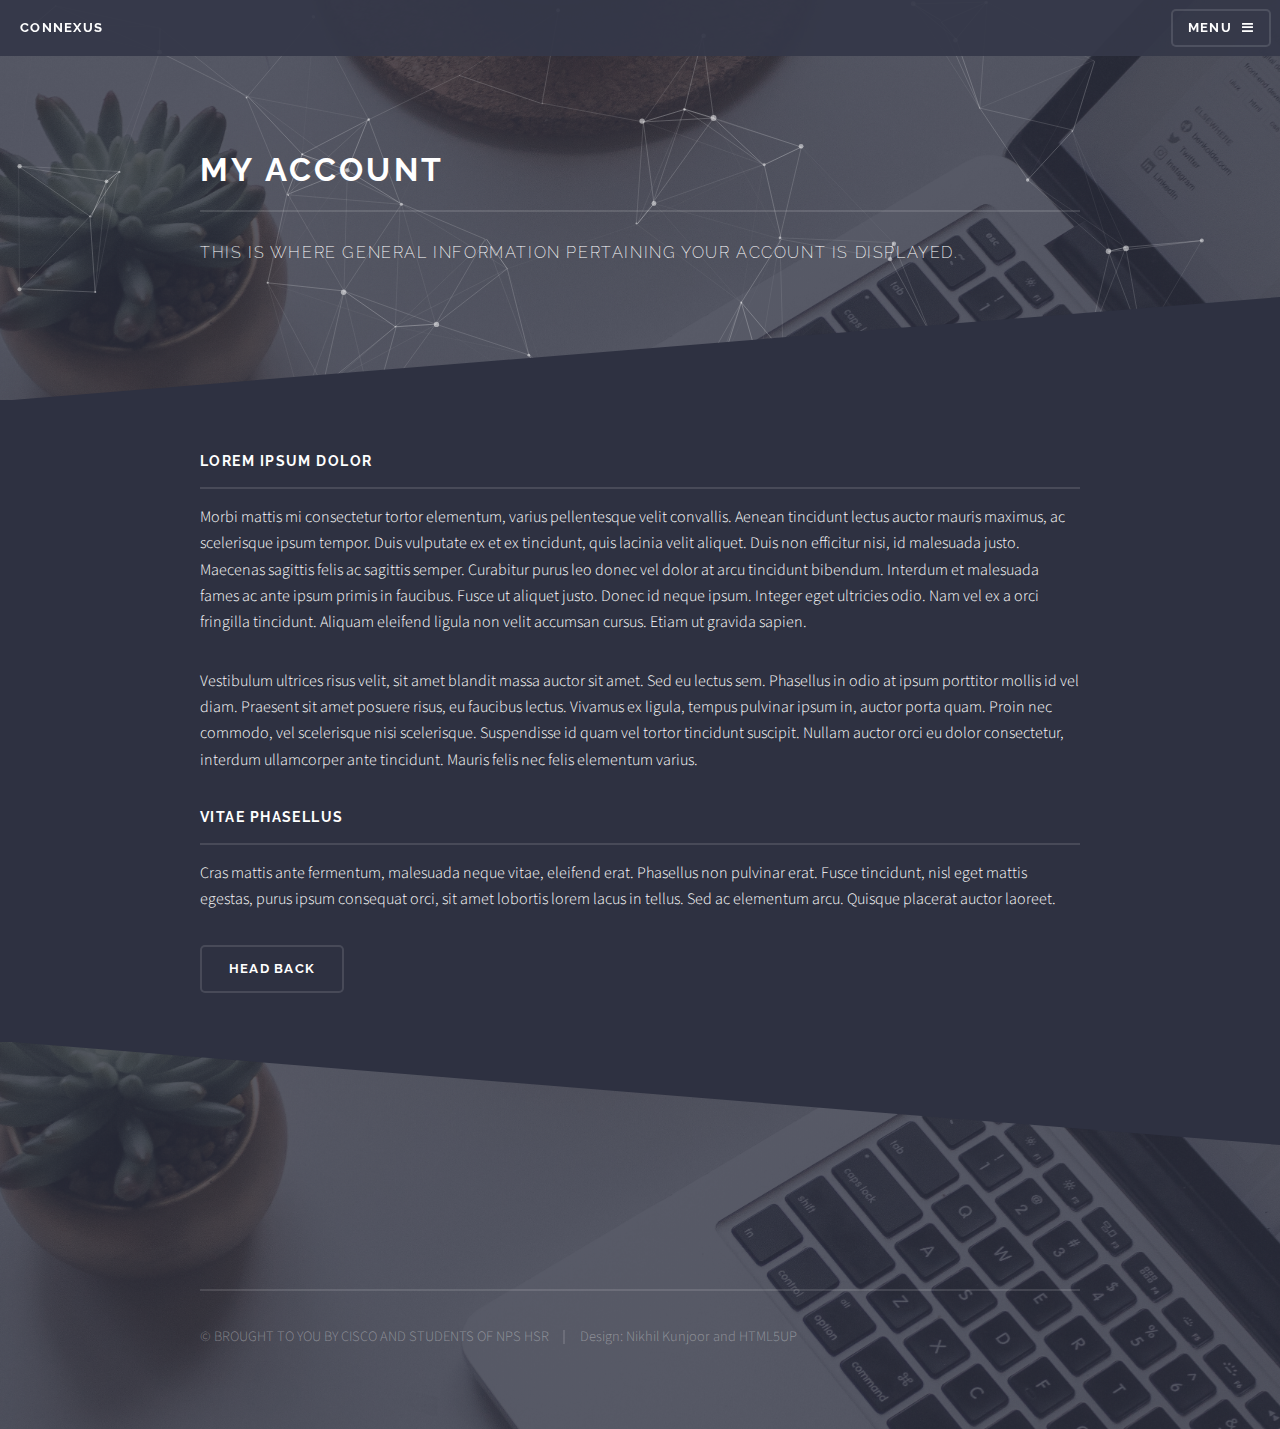
<file: Main Page/account.html>
<!DOCTYPE HTML>
<html>
	<head>
		<title>My Account</title>
		<meta charset="utf-8" />
		<meta name="viewport" content="width=device-width, initial-scale=1, user-scalable=no" />
		<link rel="stylesheet" href="assets/css/main.css" />
		<noscript><link rel="stylesheet" href="assets/css/noscript.css" /></noscript>
		<link rel="stylesheet" media="screen" href="particles/demo/css/style.css">
	</head>
	<body class="is-preload">

		<!-- Page Wrapper -->
			<div id="page-wrapper">

				<div id="particles-js"  style="background-size: auto;"></div>
				

				<!-- Header -->
					<header id="header">
						<h1><a href="index.html">CONNEXUS</a></h1>
						<nav>
							<a href="#menu">Menu</a>
						</nav>
					</header>

				<!-- Menu -->
					<nav id="menu">
						<div class="inner">
							<h2>Menu</h2>
							<ul class="links">
								<li><a href="index.html">Home</a></li>
								<li><a href="blog.html">Student Blog</a></li>
								<li><a href="events.html">Events</a></li>
								<li><a href="house.html">My House</a></li>
								<li><a href="account.html">My Account</a></li>
							</ul>
							<a href="#" class="close">Close</a>
						</div>
					</nav>

				<!-- Wrapper -->
					<section id="wrapper">
						<header>
							<div class="inner">
								<h2>My Account</h2>
								<p>This is where general information pertaining your account is displayed.</p>
							</div>
						</header>

						<!-- Content -->
							<div class="wrapper">
								<div class="inner">

									<h3 class="major">Lorem ipsum dolor</h3>
									<p>Morbi mattis mi consectetur tortor elementum, varius pellentesque velit convallis. Aenean tincidunt lectus auctor mauris maximus, ac scelerisque ipsum tempor. Duis vulputate ex et ex tincidunt, quis lacinia velit aliquet. Duis non efficitur nisi, id malesuada justo. Maecenas sagittis felis ac sagittis semper. Curabitur purus leo donec vel dolor at arcu tincidunt bibendum. Interdum et malesuada fames ac ante ipsum primis in faucibus. Fusce ut aliquet justo. Donec id neque ipsum. Integer eget ultricies odio. Nam vel ex a orci fringilla tincidunt. Aliquam eleifend ligula non velit accumsan cursus. Etiam ut gravida sapien.</p>

									<p>Vestibulum ultrices risus velit, sit amet blandit massa auctor sit amet. Sed eu lectus sem. Phasellus in odio at ipsum porttitor mollis id vel diam. Praesent sit amet posuere risus, eu faucibus lectus. Vivamus ex ligula, tempus pulvinar ipsum in, auctor porta quam. Proin nec commodo, vel scelerisque nisi scelerisque. Suspendisse id quam vel tortor tincidunt suscipit. Nullam auctor orci eu dolor consectetur, interdum ullamcorper ante tincidunt. Mauris felis nec felis elementum varius.</p>

									<h3 class="major">Vitae phasellus</h3>
									<p>Cras mattis ante fermentum, malesuada neque vitae, eleifend erat. Phasellus non pulvinar erat. Fusce tincidunt, nisl eget mattis egestas, purus ipsum consequat orci, sit amet lobortis lorem lacus in tellus. Sed ac elementum arcu. Quisque placerat auctor laoreet.</p>

									<ul class="actions">
										<li><a href="index.html" class="button">Head Back</a></li>
									</ul>

								</div>
							</div>

					</section>

				<!-- Footer -->
					<section id="footer">
						<div class="inner">
							<ul class="copyright">
								<li>&copy; BROUGHT TO YOU BY CISCO AND STUDENTS OF NPS HSR</li><li>Design: Nikhil Kunjoor and HTML5UP</li>
							</ul>
						</div>
					</section>

			</div>

		<!-- Scripts -->
			<script src="assets/js/jquery.min.js"></script>
			<script src="assets/js/jquery.scrollex.min.js"></script>
			<script src="assets/js/browser.min.js"></script>
			<script src="assets/js/breakpoints.min.js"></script>
			<script src="assets/js/util.js"></script>
			<script src="assets/js/main.js"></script>
			<script src="particles/particles.js"></script>
			<script src="particles/demo/js/app.js"></script>

	</body>
</html>
</file>
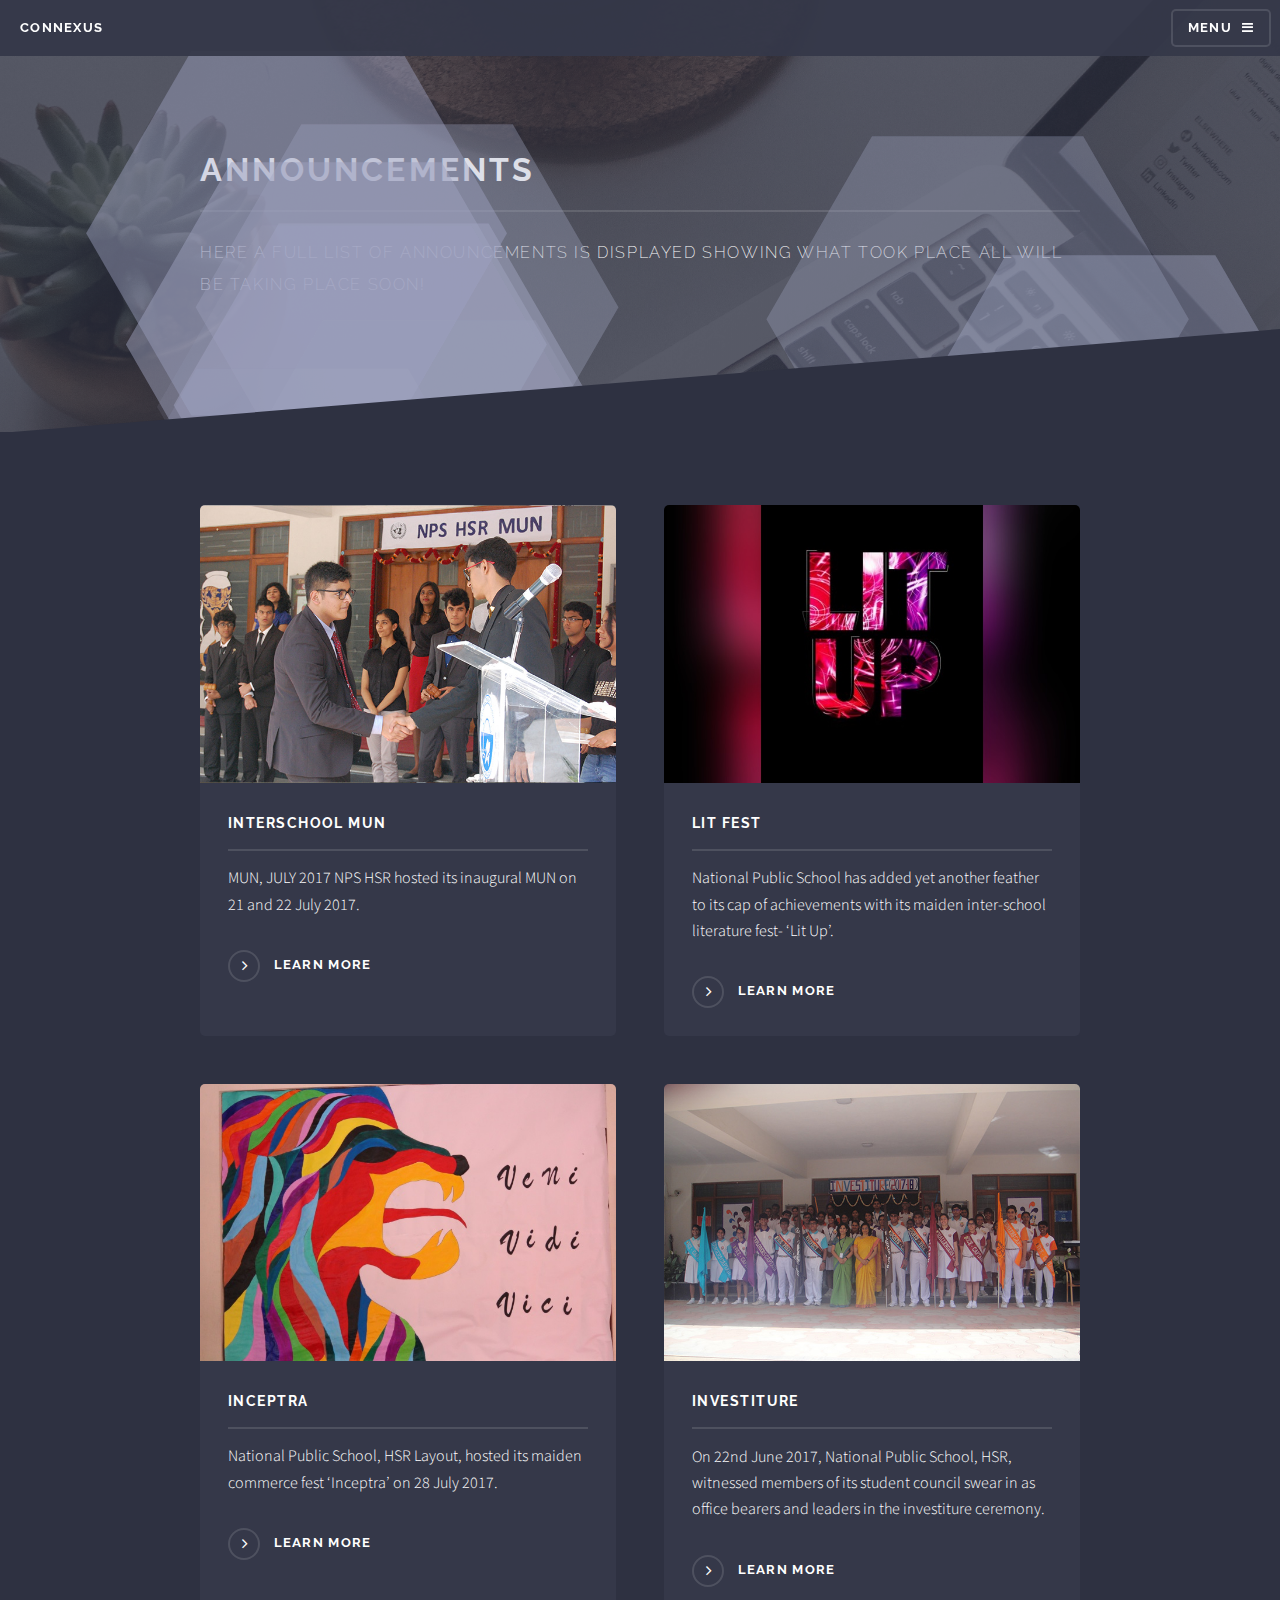
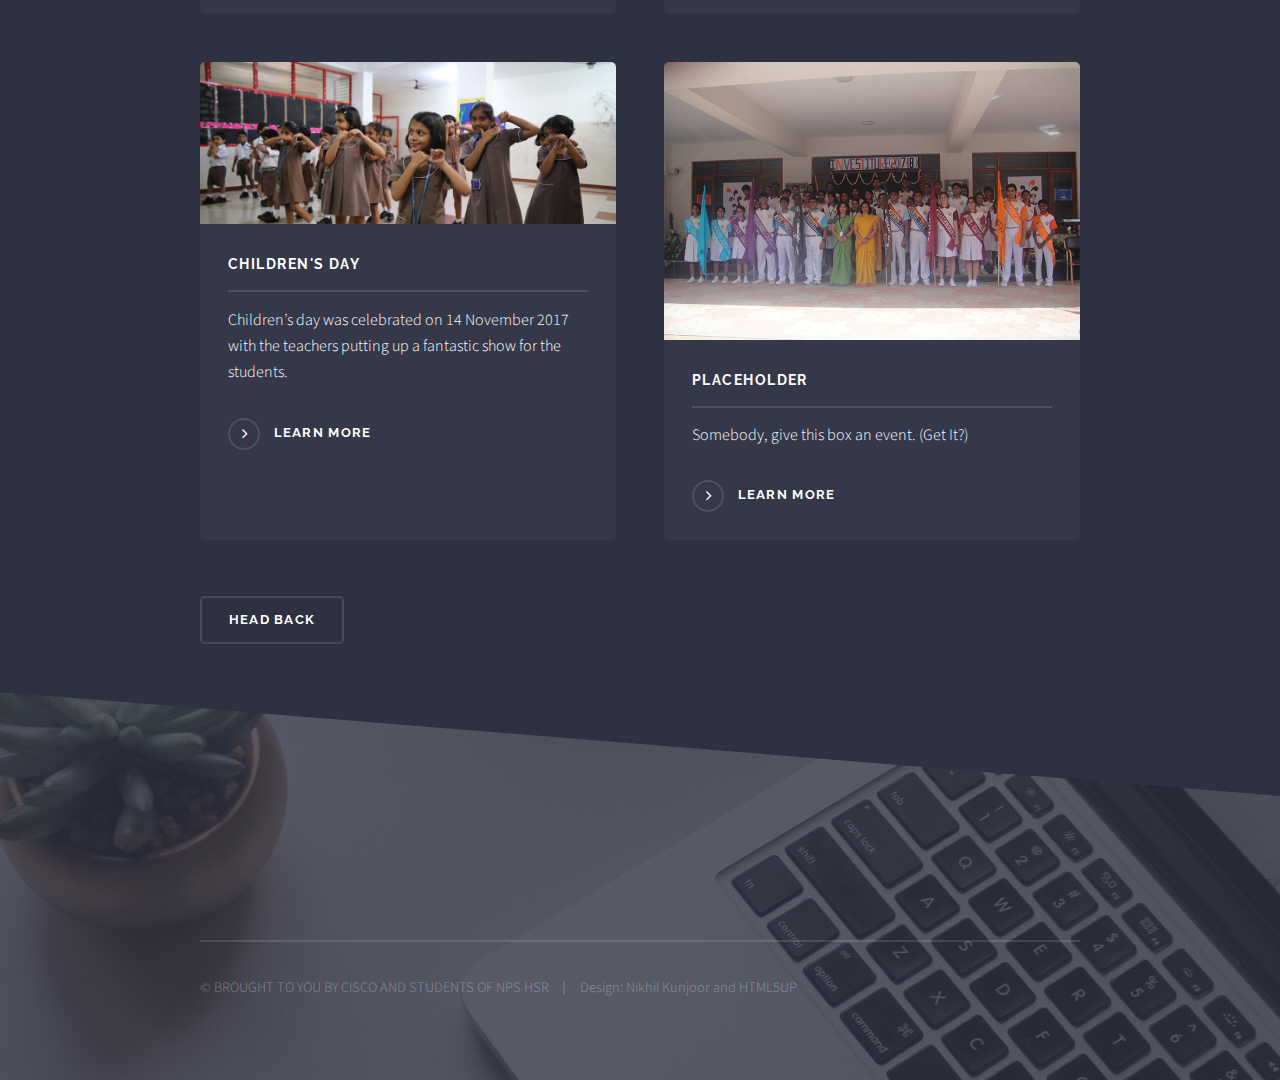
<file: Main Page/announcements.html>
<!DOCTYPE HTML>
<html>
	<head>
		<title>Announcements</title>
		<meta charset="utf-8" />
		<meta name="viewport" content="width=device-width, initial-scale=1, user-scalable=no" />
		<link rel="stylesheet" href="assets/css/main.css" />
		<noscript><link rel="stylesheet" href="assets/css/noscript.css" /></noscript>
		<link rel="stylesheet" media="screen" href="particles/demo/css/style.css">
	</head>
	<body class="is-preload">

		<!-- Page Wrapper -->
			<div id="page-wrapper">

				<div id="particles-js"  style="background-size: auto;"></div>
				

				<!-- Header -->
					<header id="header">
						<h1><a href="index.html">CONNEXUS</a></h1>
						<nav>
							<a href="#menu">Menu</a>
						</nav>
					</header>

				<!-- Menu -->
					<nav id="menu">
						<div class="inner">
							<h2>Menu</h2>
							<ul class="links">
								<li><a href="index.html">Home</a></li>
								<li><a href="blog.html">Student Blog</a></li>
								<li><a href="events.html">Events</a></li>
								<li><a href="house.html">My House</a></li>
								<li><a href="account.html">My Account</a></li>
							</ul>
							<a href="#" class="close">Close</a>
						</div>
					</nav>

				<!-- Wrapper -->
					<section id="wrapper">
						<header>
							<div class="inner">
								<h2>Announcements</h2>
								<p>Here A full list of announcements is displayed showing what took place all will be taking place soon!</p>
							</div>
						</header>

						<!-- Content -->
							<div class="wrapper">
								<div class="inner">
									<section class="features">
										<article>
											<a href="#" class="image"><img src="images/pic04.jpg" alt="" /></a>
											<h3 class="major">INTERSCHOOL MUN</h3>
											<p>MUN, JULY 2017 NPS HSR hosted its inaugural MUN on 21 and 22 July 2017.</p>
											<a href="announcement_fullpage/1.html" class="special">Learn more</a>
										</article>
										<article>
											<a href="#" class="image"><img src="images/pic05.jpg" alt="" /></a>
											<h3 class="major">LIT FEST</h3>
											<p>National Public School has added yet another feather to its cap of achievements with its maiden inter-school literature fest- ‘Lit Up’. </p>
											<a href="announcement_fullpage/2.html" class="special">Learn more</a>
										</article>
										<article>
											<a href="#" class="image"><img src="images/pic06.jpg" alt="" /></a>
											<h3 class="major">INCEPTRA</h3>
											<p>National Public School, HSR Layout, hosted its maiden commerce fest ‘Inceptra’ on 28 July 2017.</p>
											<a href="announcement_fullpage/3.html" class="special">Learn more</a>
										</article>
										<article>
											<a href="#" class="image"><img src="images/pic07.jpg" alt="" /></a>
											<h3 class="major">INVESTITURE</h3>
											<p>On 22nd June 2017, National Public School, HSR, witnessed members of its student council swear in as office bearers and leaders in the investiture ceremony.</p>
											<a href="announcement_fullpage/4.html" class="special">Learn more</a>
										</article>
										<article>
											<a href="#" class="image"><img src="images/pic08.jpg" alt="" /></a>
											<h3 class="major">CHILDREN'S DAY</h3>
											<p>Children’s day was celebrated on 14 November 2017 with the teachers putting up a fantastic show for the students.</p>
											<a href="announcement_fullpage/4.html" class="special">Learn more</a>
										</article>
										<article>
											<a href="#" class="image"><img src="images/pic07.jpg" alt="" /></a>
											<h3 class="major">PLACEHOLDER</h3>
											<p>Somebody, give this box an event. (Get It?)</p>
											<a href="announcement_fullpage/4.html" class="special">Learn more</a>
										</article>
									</section>
									<ul class="actions">
										<li><a href="index.html" class="button">Head Back</a></li>
									</ul>
								</div>
							</div>

					</section>

				<!-- Footer -->
					<section id="footer">
						<div class="inner">
							<ul class="copyright">
								<li>&copy; BROUGHT TO YOU BY CISCO AND STUDENTS OF NPS HSR</li><li>Design: Nikhil Kunjoor and HTML5UP</li>
							</ul>
						</div>
					</section>

			</div>

		<!-- Scripts -->
			<script src="assets/js/jquery.min.js"></script>
			<script src="assets/js/jquery.scrollex.min.js"></script>
			<script src="assets/js/browser.min.js"></script>
			<script src="assets/js/breakpoints.min.js"></script>
			<script src="assets/js/util.js"></script>
			<script src="assets/js/main.js"></script>
			<script src="particles/particles.js"></script>
			<script src="particles/demo/js/annoncementsjs/app.js"></script>

	</body>
</html>
</file>
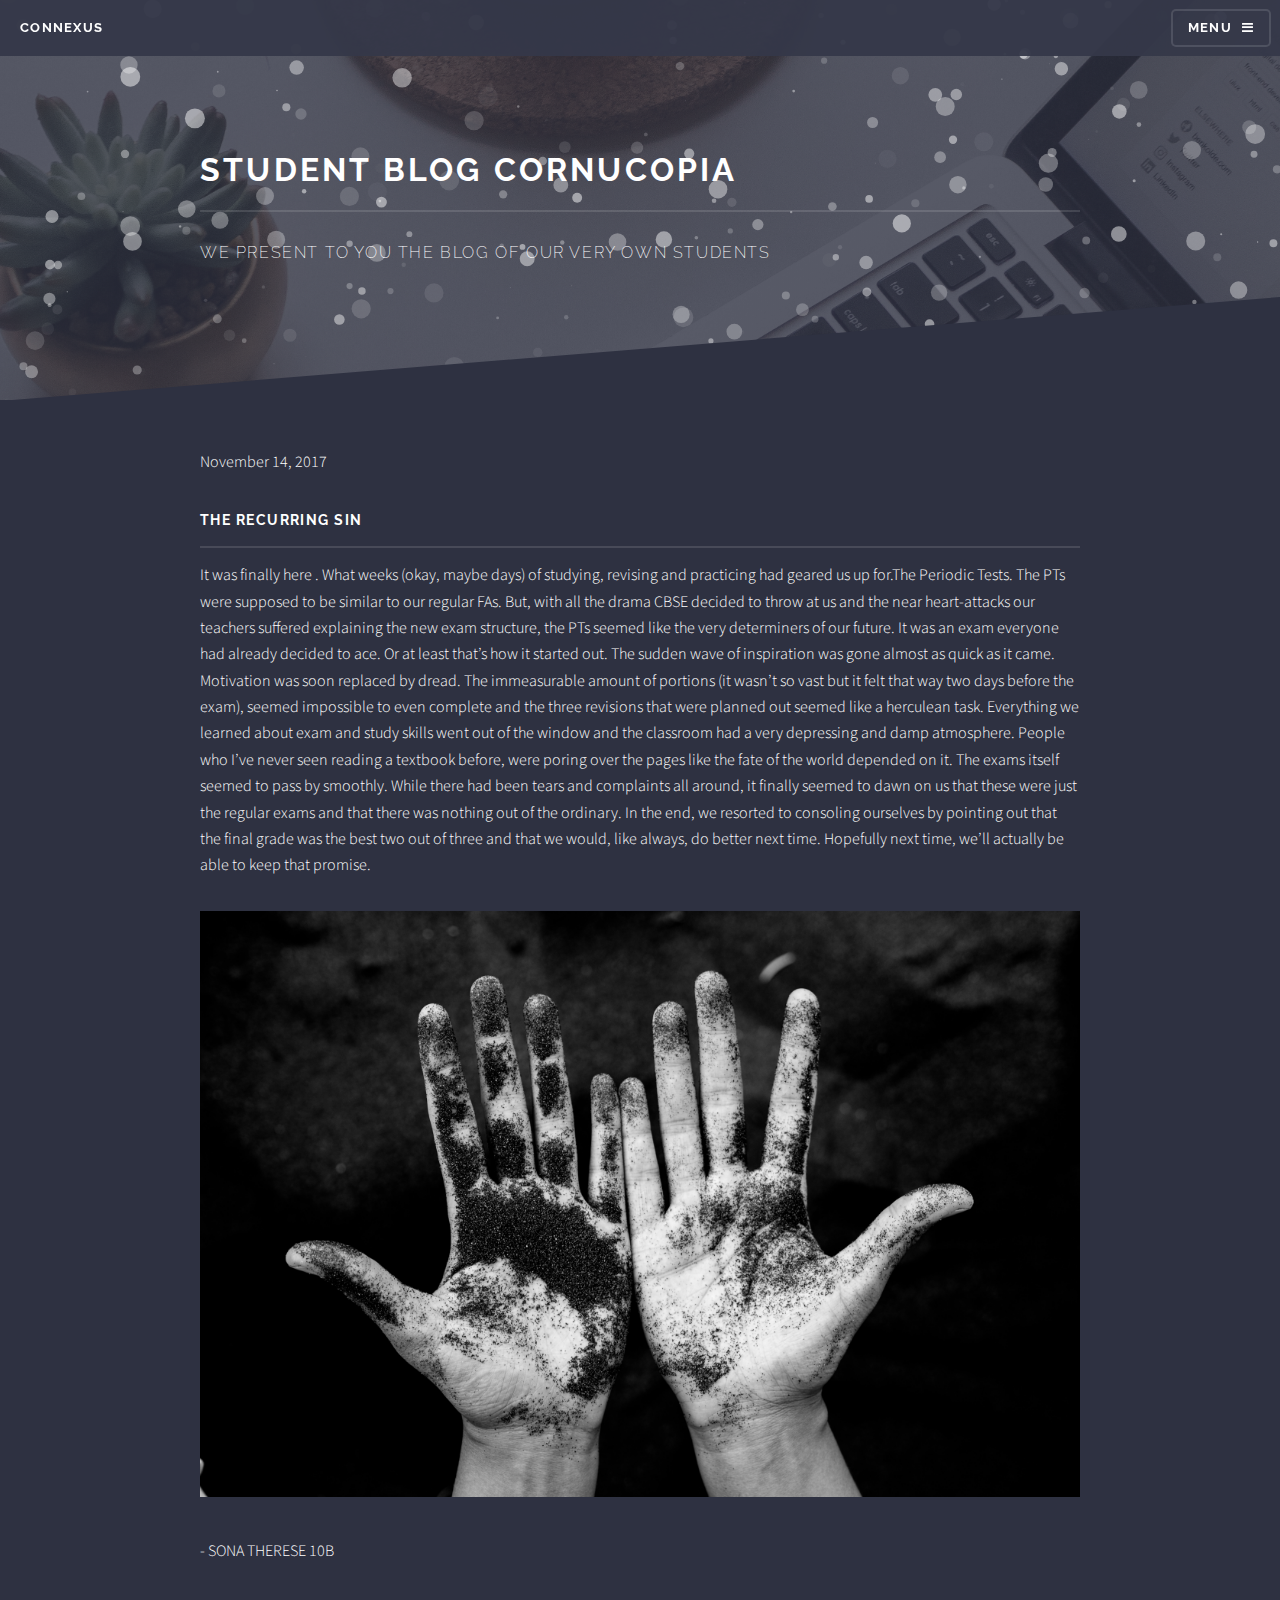
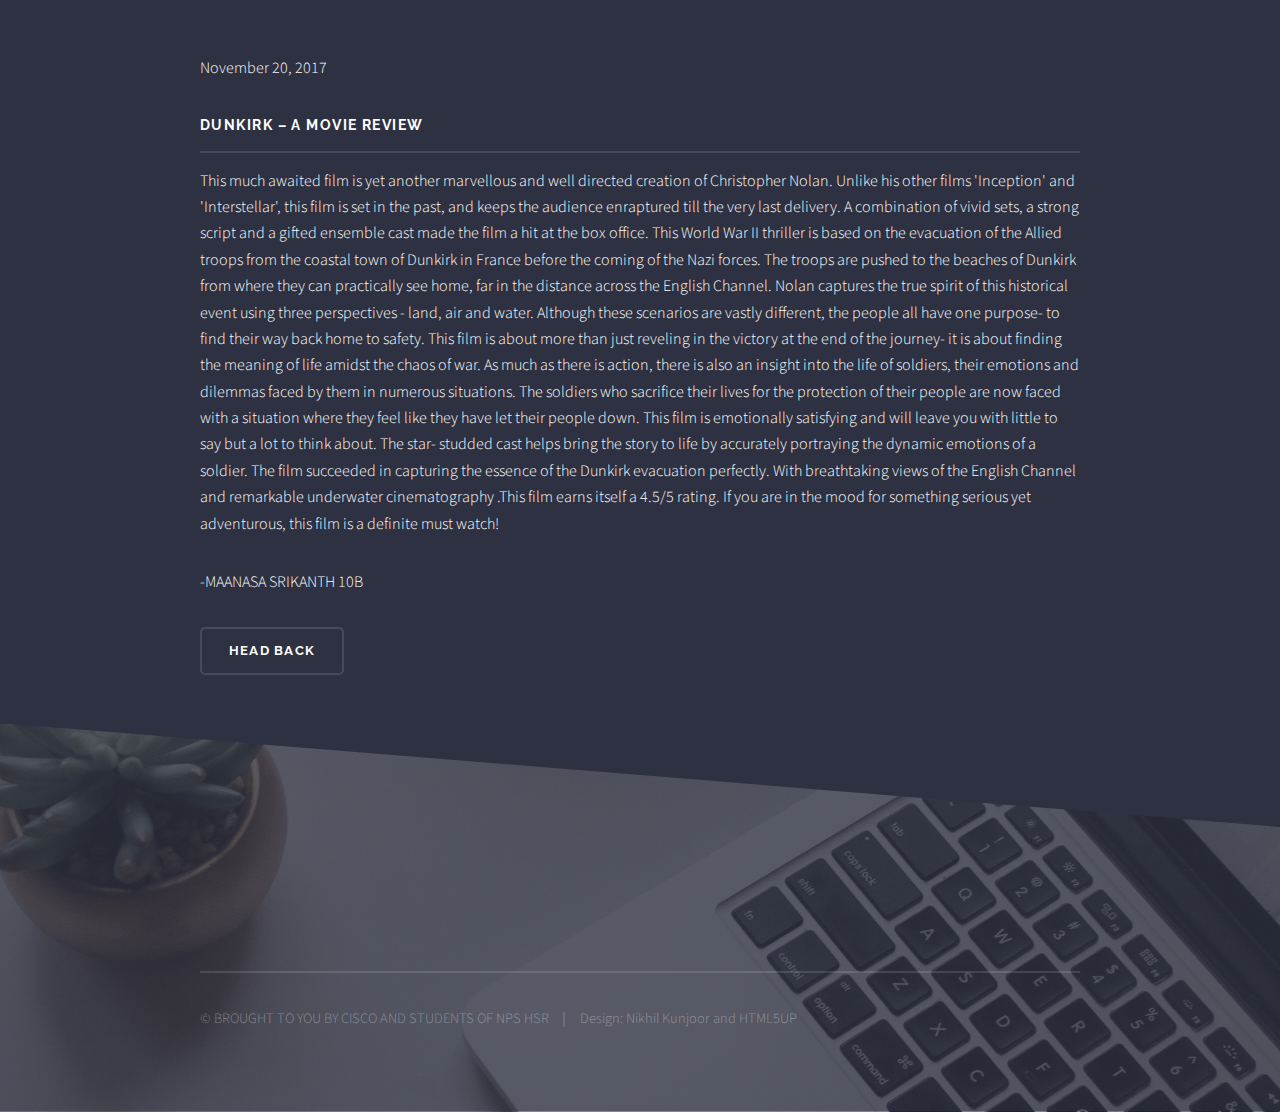
<file: Main Page/blog.html>
<!DOCTYPE HTML>
<html>
	<head>
		<title>Student Blog</title>
		<meta charset="utf-8" />
		<meta name="viewport" content="width=device-width, initial-scale=1, user-scalable=no" />
		<link rel="stylesheet" href="assets/css/main.css" />
		<noscript><link rel="stylesheet" href="assets/css/noscript.css" /></noscript>
		<link rel="stylesheet" media="screen" href="particles/demo/css/style.css">
	</head>
	<body class="is-preload">

		<!-- Page Wrapper -->
			<div id="page-wrapper">

				<div id="particles-js"  style="background-size: auto;"></div>
				

				<!-- Header -->
					<header id="header">
						<h1><a href="index.html">CONNEXUS</a></h1>
						<nav>
							<a href="#menu">Menu</a>
						</nav>
					</header>

				<!-- Menu -->
					<nav id="menu">
						<div class="inner">
							<h2>Menu</h2>
							<ul class="links">
								<li><a href="index.html">Home</a></li>
								<li><a href="blog.html">Student Blog</a></li>
								<li><a href="events.html">Events</a></li>
								<li><a href="house.html">My House</a></li>
								<li><a href="account.html">My Account</a></li>
							</ul>
							<a href="#" class="close">Close</a>
						</div>
					</nav>

				<!-- Wrapper -->
					<section id="wrapper">
						<header>
							<div class="inner">
								<h2>Student Blog CORNUCOPIA</h2>
								<p>WE PRESENT TO YOU THE BLOG OF OUR VERY OWN STUDENTS</p>
							</div>
						</header>

						<!-- Content -->
							<div class="wrapper">
								<div class="inner">

									<p>November 14, 2017</p>
									<h3 class="major">THE RECURRING SIN</h3>
									<p>It was finally here . What weeks (okay, maybe days) of studying, revising and practicing had geared us up for.The Periodic Tests. The PTs were supposed to be similar to our regular FAs. But, with all the drama CBSE decided to throw at us and the near heart-attacks our teachers suffered explaining the new exam structure, the PTs seemed like the very determiners of our future. It was an exam everyone had already decided to ace. Or at least that’s how it started out. The sudden wave of inspiration was gone almost as quick as it came. Motivation was soon replaced by dread. The immeasurable amount of portions (it wasn’t so vast but it felt that way two days before the exam), seemed impossible to even complete and the three revisions that were planned out seemed like a herculean task. Everything we learned about exam and study skills went out of the window and the classroom had a very depressing and damp atmosphere. People who I’ve never seen reading a textbook before, were poring over the pages like the fate of the world depended on it. The exams itself seemed to pass by smoothly. While there had been tears and complaints all around, it finally seemed to dawn on us that these were just the regular exams and that there was nothing out of the ordinary. In the end, we resorted to consoling ourselves by pointing out that the final grade was the best two out of three and that we would, like always, do better next time. Hopefully next time, we’ll actually be able to keep that promise.</p>
									<p align="center"><img src="images/bpic01.jpg" style="width: 100%;"></p>

									<p>- SONA THERESE 10B </p>

									<p></br></p>

									<p>November 20, 2017</p>
									<h3 class="major">DUNKIRK – A MOVIE REVIEW</h3>
									<p>This much awaited film is yet another marvellous and well directed creation of Christopher Nolan. Unlike his other films 'Inception' and 'Interstellar', this film is set in the past, and keeps the audience enraptured till the very last delivery. A combination of vivid sets, a strong script and a gifted ensemble cast made the film a hit at the box office. This World War II thriller is based on the evacuation of the Allied troops from the coastal town of Dunkirk in France before the coming of the Nazi forces. The troops are pushed to the beaches of Dunkirk from where they can practically see home, far in the distance across the English Channel. Nolan captures the true spirit of this historical event using three perspectives - land, air and water. Although these scenarios are vastly different, the people all have one purpose- to find their way back home to safety. This film is about more than just reveling in the victory at the end of the journey- it is about finding the meaning of life amidst the chaos of war. As much as there is action, there is also an insight into the life of soldiers, their emotions and dilemmas faced by them in numerous situations. The soldiers who sacrifice their lives for the protection of their people are now faced with a situation where they feel like they have let their people down. This film is emotionally satisfying and will leave you with little to say but a lot to think about. The star- studded cast helps bring the story to life by accurately portraying the dynamic emotions of a soldier. The film succeeded in capturing the essence of the Dunkirk evacuation perfectly. With breathtaking views of the English Channel and remarkable underwater cinematography .This film earns itself a 4.5/5 rating. If you are in the mood for something serious yet adventurous, this film is a definite must watch!</p>

									<p>-MAANASA SRIKANTH 10B</p>

									<ul class="actions">
										<li><a href="index.html" class="button">Head Back</a></li>
									</ul>

								</div>
							</div>

					</section>

				<!-- Footer -->
					<section id="footer">
						<div class="inner">
							<ul class="copyright">
								<li>&copy; BROUGHT TO YOU BY CISCO AND STUDENTS OF NPS HSR</li><li>Design: Nikhil Kunjoor and HTML5UP</li>
							</ul>
						</div>
					</section>

			</div>

		<!-- Scripts -->
			<script src="assets/js/jquery.min.js"></script>
			<script src="assets/js/jquery.scrollex.min.js"></script>
			<script src="assets/js/browser.min.js"></script>
			<script src="assets/js/breakpoints.min.js"></script>
			<script src="assets/js/util.js"></script>
			<script src="assets/js/main.js"></script>
			<script src="particles/particles.js"></script>
			<script src="particles/demo/js/blogjs/app.js"></script>

	</body>
</html>
</file>
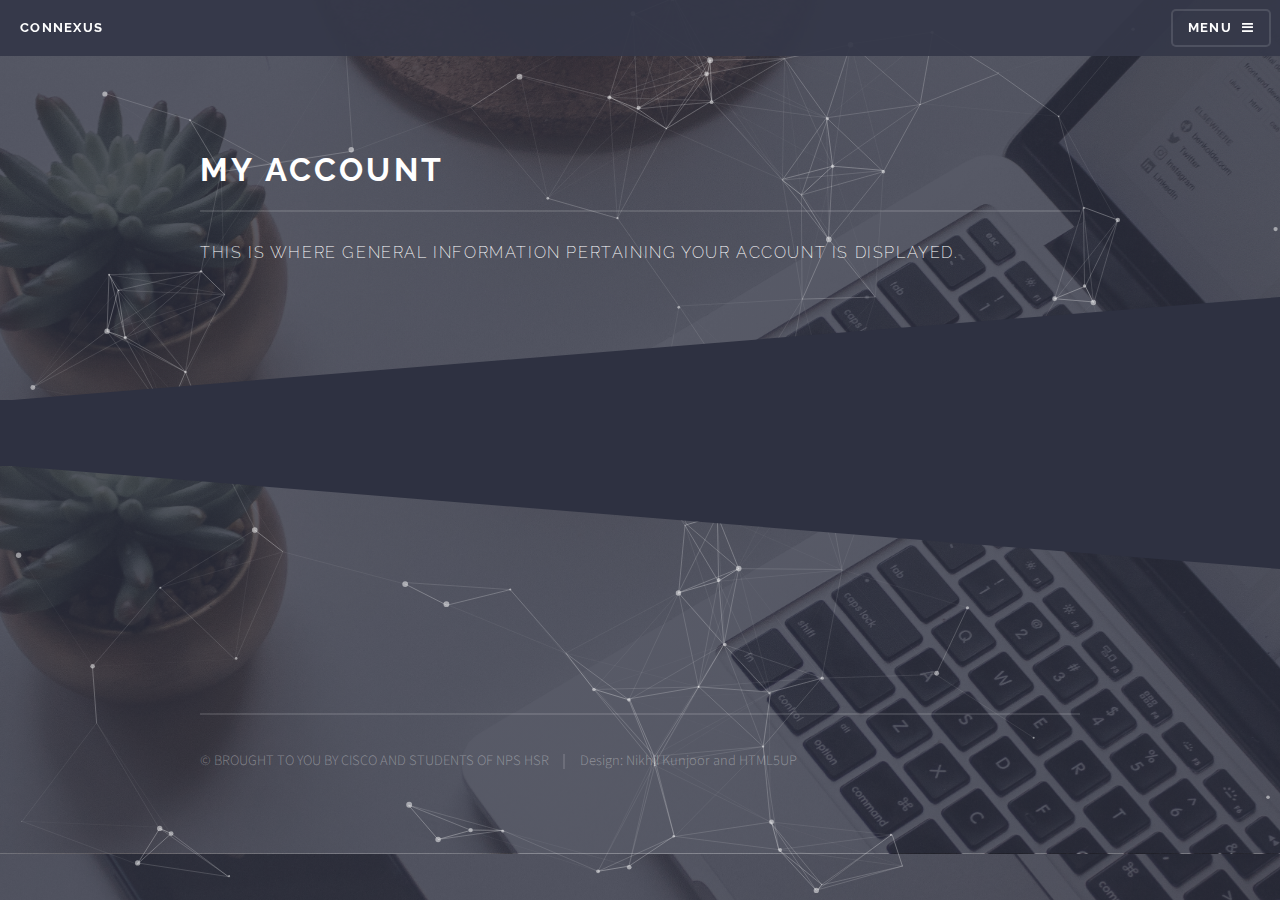
<file: Main Page/empty.html>
<!DOCTYPE HTML>
<html>
	<head>
		<title>My Account</title>
		<meta charset="utf-8" />
		<meta name="viewport" content="width=device-width, initial-scale=1, user-scalable=no" />
		<link rel="stylesheet" href="assets/css/main.css" />
		<noscript><link rel="stylesheet" href="assets/css/noscript.css" /></noscript>
		<link rel="stylesheet" media="screen" href="particles/demo/css/style.css">
	</head>
	<body class="is-preload">

		<!-- Page Wrapper -->
			<div id="page-wrapper">

				<div id="particles-js"  style="background-size: auto;"></div>
				

				<!-- Header -->
					<header id="header">
						<h1><a href="index.html">CONNEXUS</a></h1>
						<nav>
							<a href="#menu">Menu</a>
						</nav>
					</header>

				<!-- Menu -->
					<nav id="menu">
						<div class="inner">
							<h2>Menu</h2>
							<ul class="links">
								<li><a href="index.html">Home</a></li>
								<li><a href="blog.html">Student Blog</a></li>
								<li><a href="events.html">Events</a></li>
								<li><a href="house.html">My House</a></li>
								<li><a href="account.html">My Account</a></li>
							</ul>
							<a href="#" class="close">Close</a>
						</div>
					</nav>

				<!-- Wrapper -->
					<section id="wrapper">
						<header>
							<div class="inner">
								<h2>My Account</h2>
								<p>This is where general information pertaining your account is displayed.</p>
							</div>
						</header>

						<!-- Content -->
							<div class="wrapper">
								<div class="inner">
									
								</div>
							</div>

					</section>

				<!-- Footer -->
					<section id="footer">
						<div class="inner">
							<ul class="copyright">
								<li>&copy; BROUGHT TO YOU BY CISCO AND STUDENTS OF NPS HSR</li><li>Design: Nikhil Kunjoor and HTML5UP</li>
							</ul>
						</div>
					</section>

			</div>

		<!-- Scripts -->
			<script src="assets/js/jquery.min.js"></script>
			<script src="assets/js/jquery.scrollex.min.js"></script>
			<script src="assets/js/browser.min.js"></script>
			<script src="assets/js/breakpoints.min.js"></script>
			<script src="assets/js/util.js"></script>
			<script src="assets/js/main.js"></script>
			<script src="particles/particles.js"></script>
			<script src="particles/demo/js/app.js"></script>

	</body>
</html>
</file>
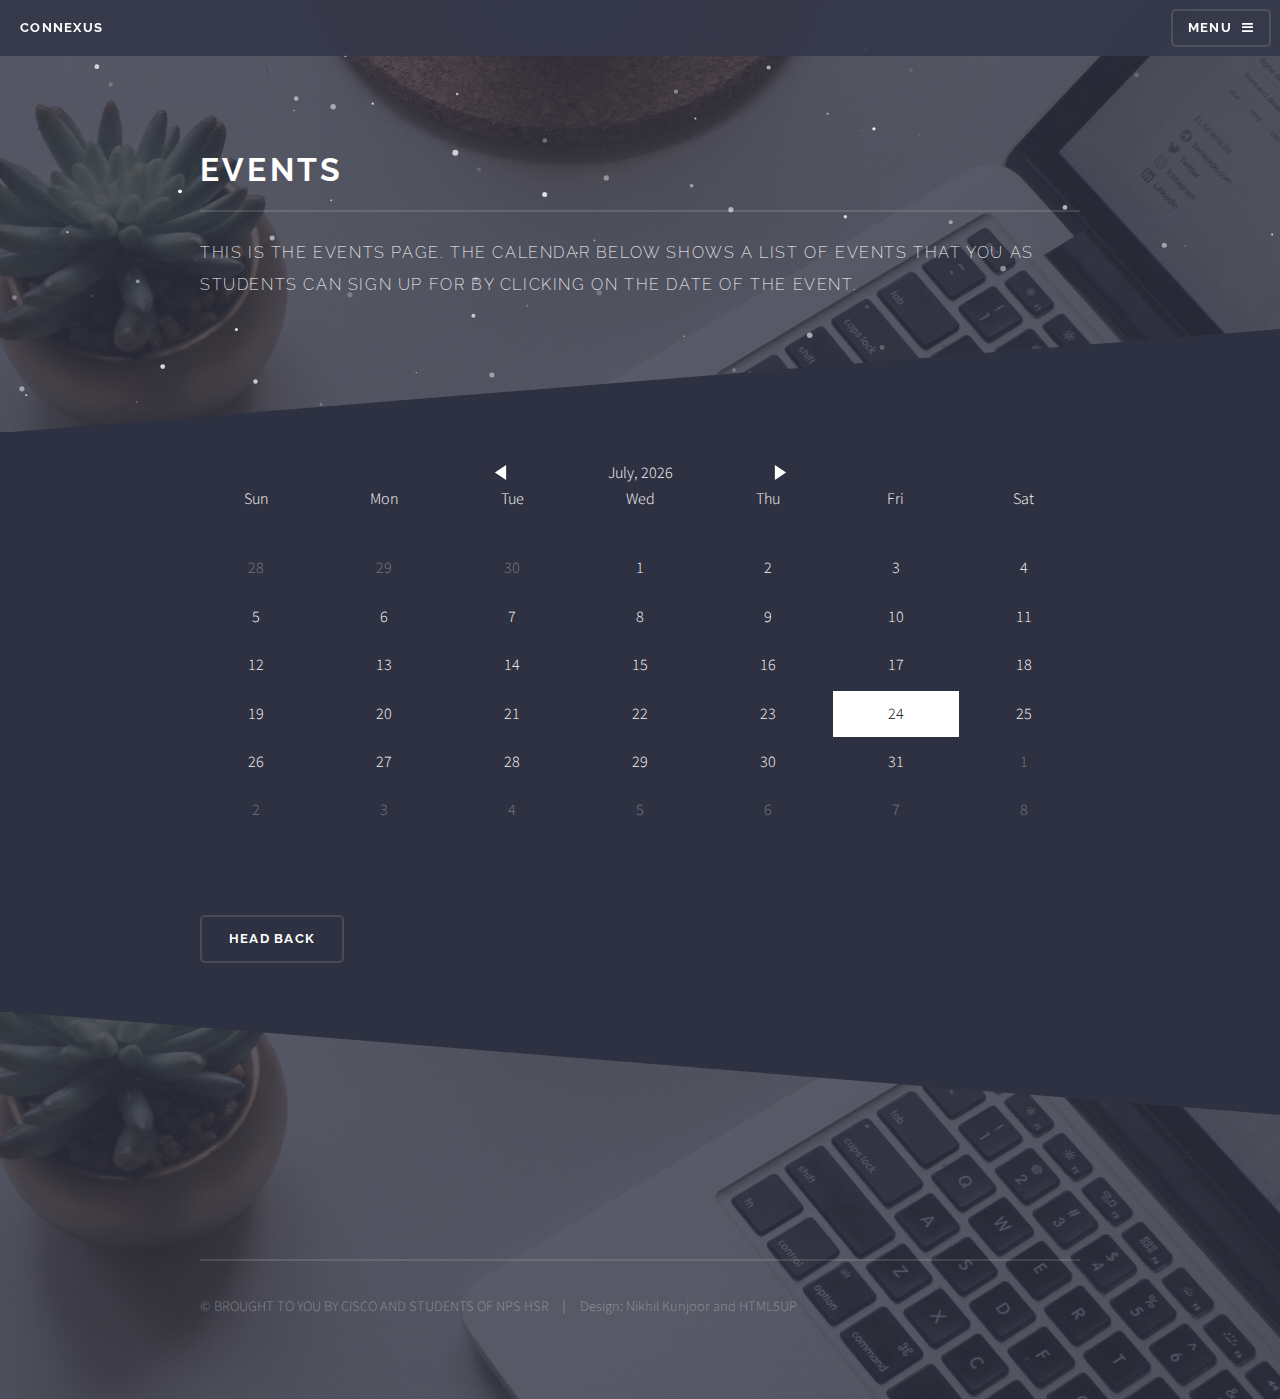
<file: Main Page/events.html>
<!DOCTYPE HTML>
<html>
	<head>
		<title>Events</title>
		<meta charset="utf-8" />
		<meta name="viewport" content="width=device-width, initial-scale=1, user-scalable=no" />
		<link rel="stylesheet" href="assets/css/main.css" />
		<noscript><link rel="stylesheet" href="assets/css/noscript.css" /></noscript>
		<link rel="stylesheet" media="screen" href="particles/demo/css/style.css">
		<link rel="stylesheet" href="calendar/css/demo.css"/>
    	<link rel="stylesheet" href="calendar/css/theme2.css"/>
	</head>
	<body class="is-preload">

		<!-- Page Wrapper -->
			<div id="page-wrapper">

				<div id="particles-js"  style="background-size: auto;"></div>
				

				<!-- Header -->
					<header id="header">
						<h1><a href="index.html">CONNEXUS</a></h1>
						<nav>
							<a href="#menu">Menu</a>
						</nav>
					</header>

				<!-- Menu -->
					<nav id="menu">
						<div class="inner">
							<h2>Menu</h2>
							<ul class="links">
								<li><a href="index.html">Home</a></li>
								<li><a href="blog.html">Student Blog</a></li>
								<li><a href="events.html">Events</a></li>
								<li><a href="house.html">My House</a></li>
								<li><a href="account.html">My Account</a></li>
							</ul>
							<a href="#" class="close">Close</a>
						</div>
					</nav>

				<!-- Wrapper -->
					<section id="wrapper">
						<header>
							<div class="inner">
								<h2>Events</h2>
								<p>This is the events page. The calendar below shows a list of events that you as students can sign up for by clicking on the date of the event.</p>
							</div>
						</header>

						<!-- Content -->
							<div class="wrapper">
								<body>
									<div id="caleandar" align="center"></br></div>
								    <script type="text/javascript" src="calendar/js/caleandar.js"></script>
								    <script type="text/javascript" src="calendar/js/demo.js"></script>
								</body>
								<div class="inner">
									<ul class="actions">
										<li><a href="index.html" class="button">Head Back</a></li>
									</ul>
								</div>
								
							</div>							

					</section>

				<!-- Footer -->
					<section id="footer">
						<div class="inner">
							<ul class="copyright">
								<li>&copy; BROUGHT TO YOU BY CISCO AND STUDENTS OF NPS HSR</li><li>Design: Nikhil Kunjoor and HTML5UP</li>
							</ul>
						</div>
					</section>

			</div>

		<!-- Scripts -->
			<script src="assets/js/jquery.min.js"></script>
			<script src="assets/js/jquery.scrollex.min.js"></script>
			<script src="assets/js/browser.min.js"></script>
			<script src="assets/js/breakpoints.min.js"></script>
			<script src="assets/js/util.js"></script>
			<script src="assets/js/main.js"></script>
			<script src="particles/particles.js"></script>
			<script src="particles/demo/js/eventsjs/app.js"></script>

	</body>
</html>
</file>
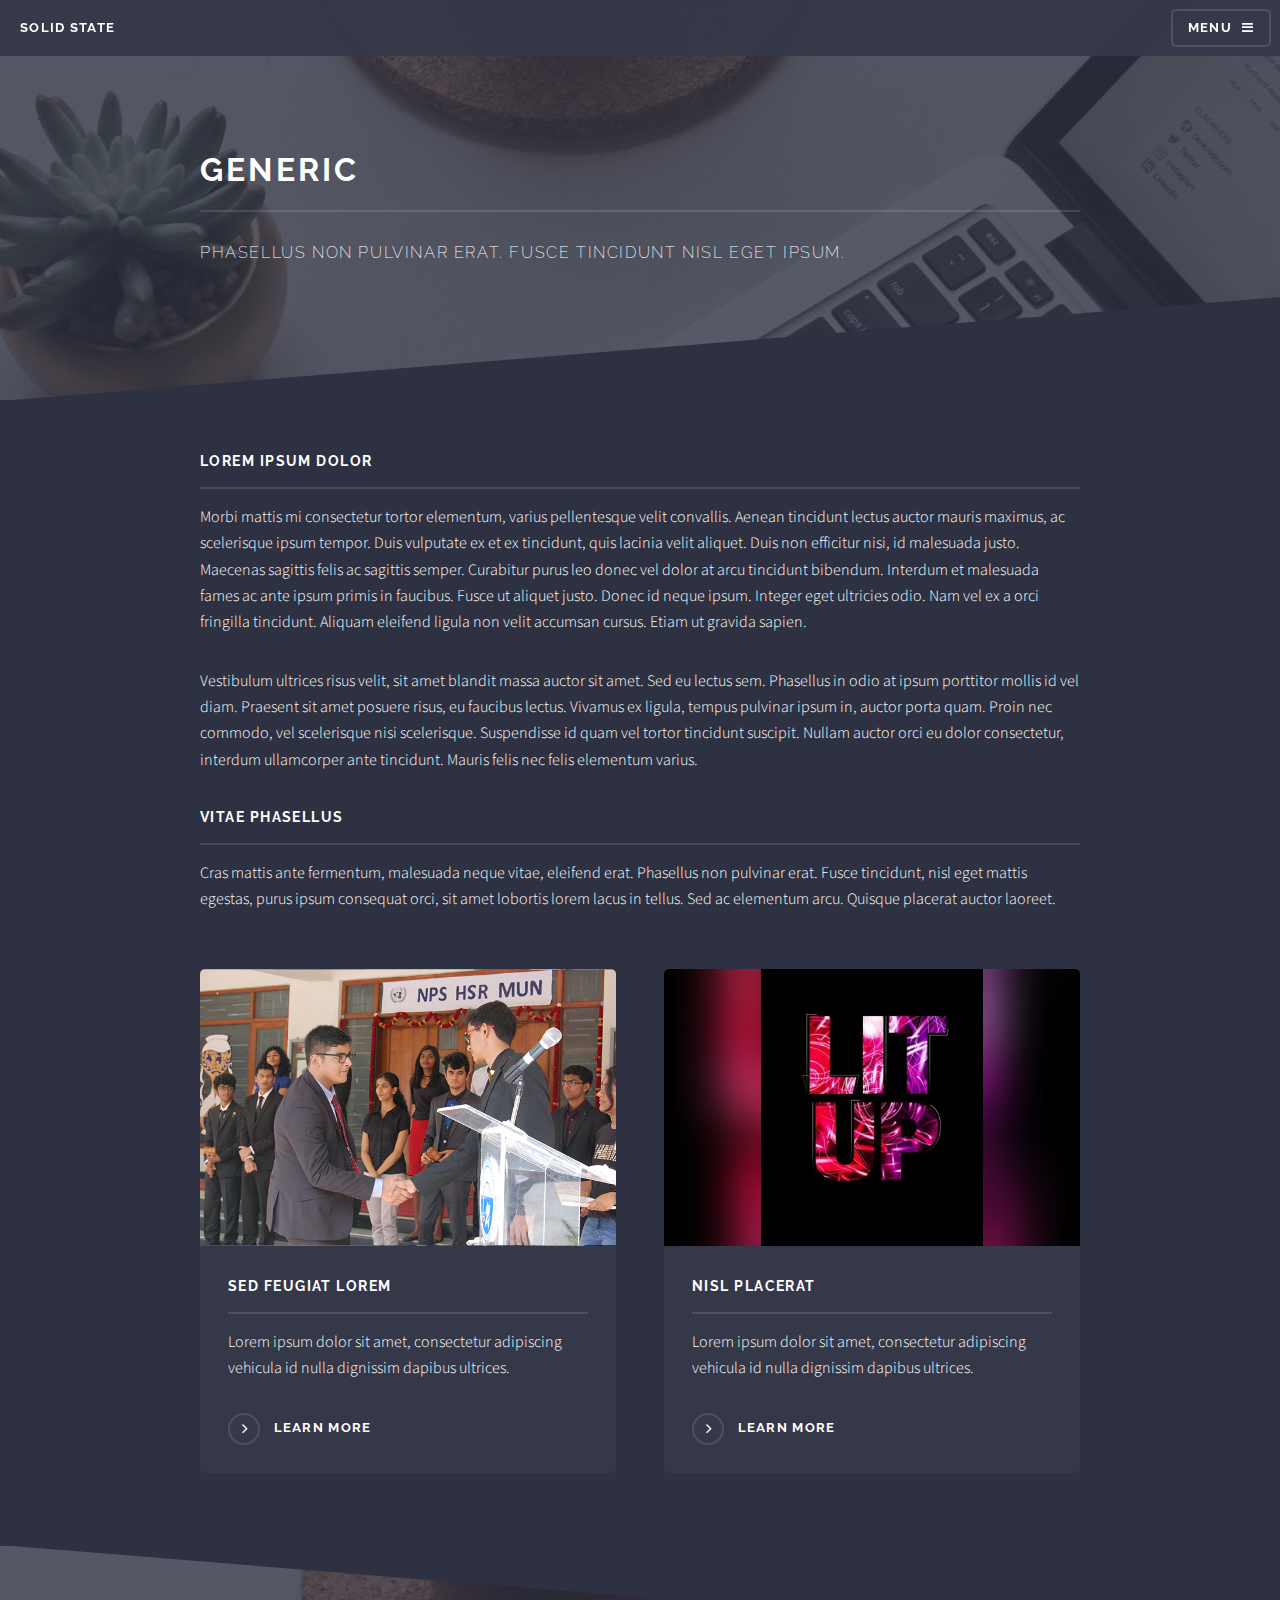
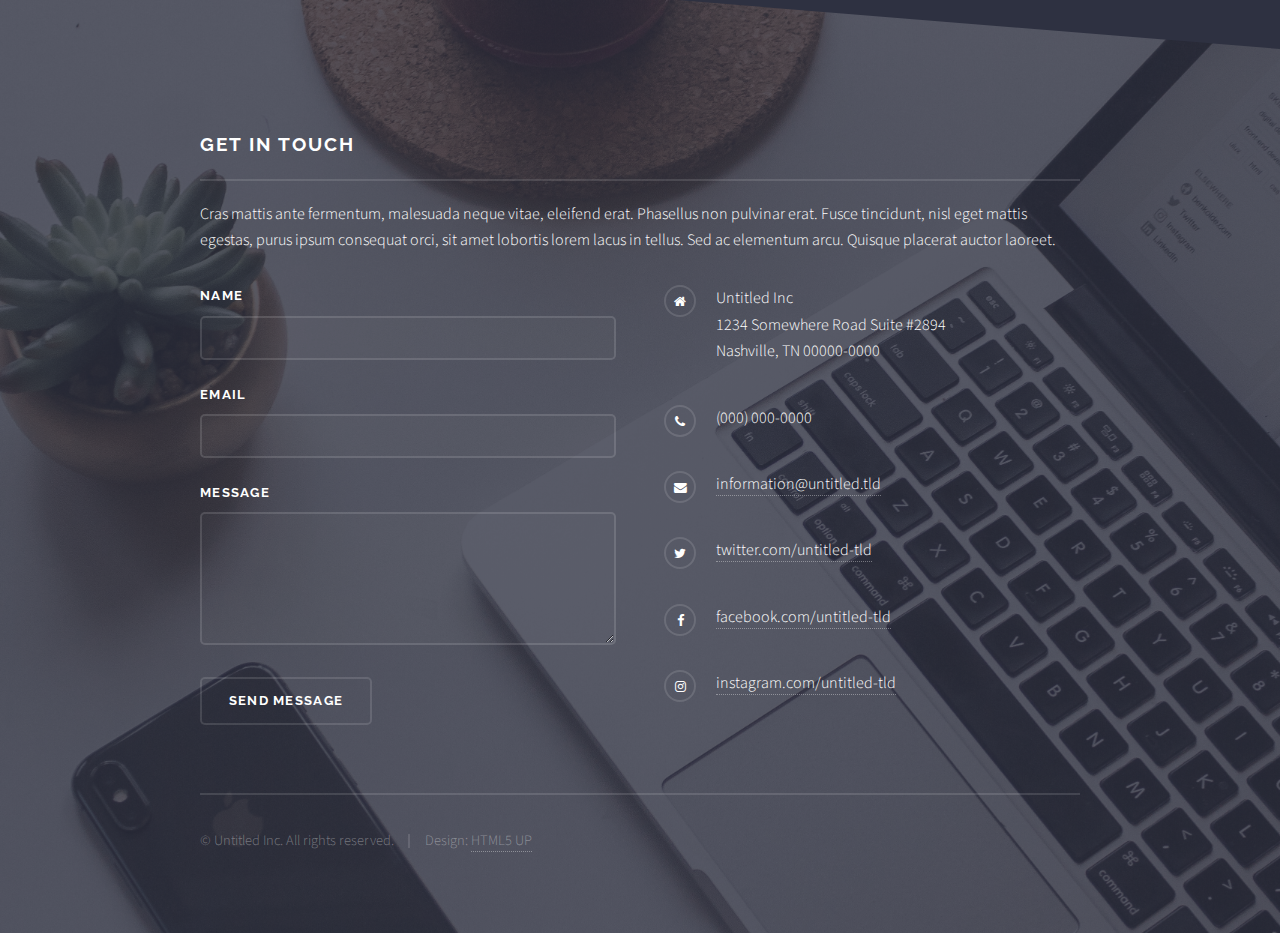
<file: Main Page/generic.html>
<!DOCTYPE HTML>
<!--
	Solid State by HTML5 UP
	html5up.net | @ajlkn
	Free for personal and commercial use under the CCA 3.0 license (html5up.net/license)
-->
<html>
	<head>
		<title>Generic - Solid State by HTML5 UP</title>
		<meta charset="utf-8" />
		<meta name="viewport" content="width=device-width, initial-scale=1, user-scalable=no" />
		<link rel="stylesheet" href="assets/css/main.css" />
		<noscript><link rel="stylesheet" href="assets/css/noscript.css" /></noscript>
	</head>
	<body class="is-preload">

		<!-- Page Wrapper -->
			<div id="page-wrapper">

				<!-- Header -->
					<header id="header">
						<h1><a href="index.html">Solid State</a></h1>
						<nav>
							<a href="#menu">Menu</a>
						</nav>
					</header>

				<!-- Menu -->
					<nav id="menu">
						<div class="inner">
							<h2>Menu</h2>
							<ul class="links">
								<li><a href="index.html">Home</a></li>
								<li><a href="generic.html">Generic</a></li>
								<li><a href="elements.html">Elements</a></li>
								<li><a href="#">Log In</a></li>
								<li><a href="#">Sign Up</a></li>
							</ul>
							<a href="#" class="close">Close</a>
						</div>
					</nav>

				<!-- Wrapper -->
					<section id="wrapper">
						<header>
							<div class="inner">
								<h2>Generic</h2>
								<p>Phasellus non pulvinar erat. Fusce tincidunt nisl eget ipsum.</p>
							</div>
						</header>

						<!-- Content -->
							<div class="wrapper">
								<div class="inner">

									<h3 class="major">Lorem ipsum dolor</h3>
									<p>Morbi mattis mi consectetur tortor elementum, varius pellentesque velit convallis. Aenean tincidunt lectus auctor mauris maximus, ac scelerisque ipsum tempor. Duis vulputate ex et ex tincidunt, quis lacinia velit aliquet. Duis non efficitur nisi, id malesuada justo. Maecenas sagittis felis ac sagittis semper. Curabitur purus leo donec vel dolor at arcu tincidunt bibendum. Interdum et malesuada fames ac ante ipsum primis in faucibus. Fusce ut aliquet justo. Donec id neque ipsum. Integer eget ultricies odio. Nam vel ex a orci fringilla tincidunt. Aliquam eleifend ligula non velit accumsan cursus. Etiam ut gravida sapien.</p>

									<p>Vestibulum ultrices risus velit, sit amet blandit massa auctor sit amet. Sed eu lectus sem. Phasellus in odio at ipsum porttitor mollis id vel diam. Praesent sit amet posuere risus, eu faucibus lectus. Vivamus ex ligula, tempus pulvinar ipsum in, auctor porta quam. Proin nec commodo, vel scelerisque nisi scelerisque. Suspendisse id quam vel tortor tincidunt suscipit. Nullam auctor orci eu dolor consectetur, interdum ullamcorper ante tincidunt. Mauris felis nec felis elementum varius.</p>

									<h3 class="major">Vitae phasellus</h3>
									<p>Cras mattis ante fermentum, malesuada neque vitae, eleifend erat. Phasellus non pulvinar erat. Fusce tincidunt, nisl eget mattis egestas, purus ipsum consequat orci, sit amet lobortis lorem lacus in tellus. Sed ac elementum arcu. Quisque placerat auctor laoreet.</p>

									<section class="features">
										<article>
											<a href="#" class="image"><img src="images/pic04.jpg" alt="" /></a>
											<h3 class="major">Sed feugiat lorem</h3>
											<p>Lorem ipsum dolor sit amet, consectetur adipiscing vehicula id nulla dignissim dapibus ultrices.</p>
											<a href="#" class="special">Learn more</a>
										</article>
										<article>
											<a href="#" class="image"><img src="images/pic05.jpg" alt="" /></a>
											<h3 class="major">Nisl placerat</h3>
											<p>Lorem ipsum dolor sit amet, consectetur adipiscing vehicula id nulla dignissim dapibus ultrices.</p>
											<a href="#" class="special">Learn more</a>
										</article>
									</section>

								</div>
							</div>

					</section>

				<!-- Footer -->
					<section id="footer">
						<div class="inner">
							<h2 class="major">Get in touch</h2>
							<p>Cras mattis ante fermentum, malesuada neque vitae, eleifend erat. Phasellus non pulvinar erat. Fusce tincidunt, nisl eget mattis egestas, purus ipsum consequat orci, sit amet lobortis lorem lacus in tellus. Sed ac elementum arcu. Quisque placerat auctor laoreet.</p>
							<form method="post" action="#">
								<div class="fields">
									<div class="field">
										<label for="name">Name</label>
										<input type="text" name="name" id="name" />
									</div>
									<div class="field">
										<label for="email">Email</label>
										<input type="email" name="email" id="email" />
									</div>
									<div class="field">
										<label for="message">Message</label>
										<textarea name="message" id="message" rows="4"></textarea>
									</div>
								</div>
								<ul class="actions">
									<li><input type="submit" value="Send Message" /></li>
								</ul>
							</form>
							<ul class="contact">
								<li class="fa-home">
									Untitled Inc<br />
									1234 Somewhere Road Suite #2894<br />
									Nashville, TN 00000-0000
								</li>
								<li class="fa-phone">(000) 000-0000</li>
								<li class="fa-envelope"><a href="#">information@untitled.tld</a></li>
								<li class="fa-twitter"><a href="#">twitter.com/untitled-tld</a></li>
								<li class="fa-facebook"><a href="#">facebook.com/untitled-tld</a></li>
								<li class="fa-instagram"><a href="#">instagram.com/untitled-tld</a></li>
							</ul>
							<ul class="copyright">
								<li>&copy; Untitled Inc. All rights reserved.</li><li>Design: <a href="http://html5up.net">HTML5 UP</a></li>
							</ul>
						</div>
					</section>

			</div>

		<!-- Scripts -->
			<script src="assets/js/jquery.min.js"></script>
			<script src="assets/js/jquery.scrollex.min.js"></script>
			<script src="assets/js/browser.min.js"></script>
			<script src="assets/js/breakpoints.min.js"></script>
			<script src="assets/js/util.js"></script>
			<script src="assets/js/main.js"></script>

	</body>
</html>
</file>
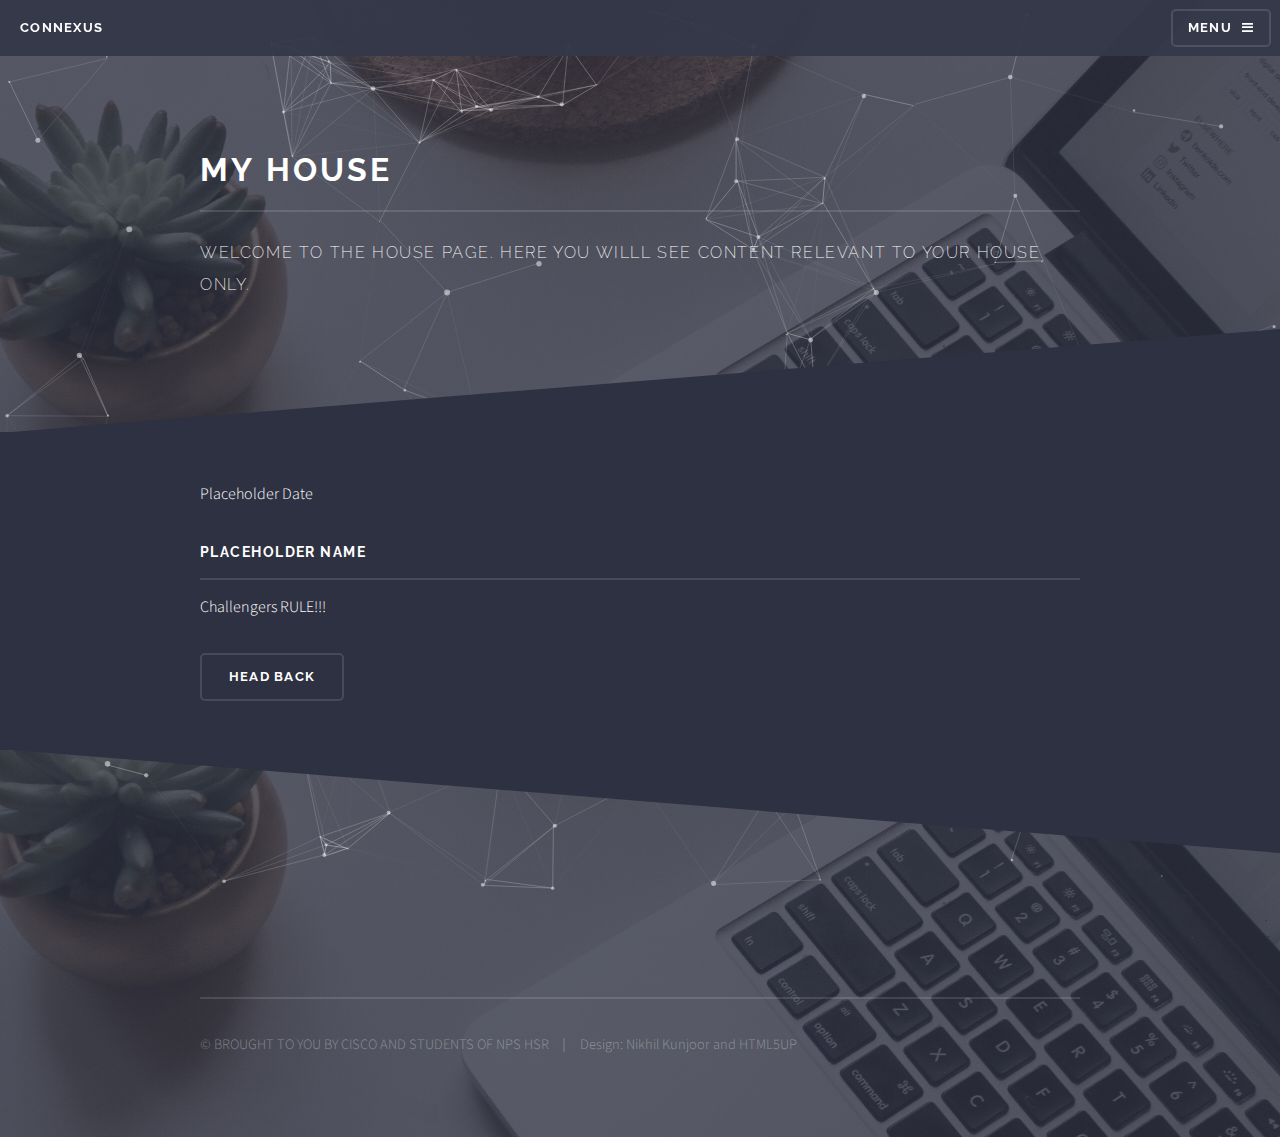
<file: Main Page/house.html>
<!DOCTYPE HTML>
<html>
	<head>
		<title>My House</title>
		<meta charset="utf-8" />
		<meta name="viewport" content="width=device-width, initial-scale=1, user-scalable=no" />
		<link rel="stylesheet" href="assets/css/main.css" />
		<noscript><link rel="stylesheet" href="assets/css/noscript.css" /></noscript>
		<link rel="stylesheet" media="screen" href="particles/demo/css/style.css">
	</head>
	<body class="is-preload">

		<!-- Page Wrapper -->
			<div id="page-wrapper">

				<div id="particles-js"  style="background-size: auto;"></div>
				

				<!-- Header -->
					<header id="header">
						<h1><a href="index.html">CONNEXUS</a></h1>
						<nav>
							<a href="#menu">Menu</a>
						</nav>
					</header>

				<!-- Menu -->
					<nav id="menu">
						<div class="inner">
							<h2>Menu</h2>
							<ul class="links">
								<li><a href="index.html">Home</a></li>
								<li><a href="blog.html">Student Blog</a></li>
								<li><a href="events.html">Events</a></li>
								<li><a href="house.html">My House</a></li>
								<li><a href="account.html">My Account</a></li>
							</ul>
							<a href="#" class="close">Close</a>
						</div>
					</nav>

				<!-- Wrapper -->
					<section id="wrapper">
						<header>
							<div class="inner">
								<h2>My House</h2>
								<p>Welcome to the house page. Here you willl see content relevant to your house only.</p>
							</div>
						</header>

						<!-- Content -->
							<div class="wrapper">
								<div class="inner">

									<p>Placeholder Date</p>
									<h3 class="major">Placeholder Name</h3>
									<p>Challengers RULE!!!</p>
									<ul class="actions">
										<li><a href="index.html" class="button">Head Back</a></li>
									</ul>
									
								</div>
							</div>

					</section>

				<!-- Footer -->
					<section id="footer">
						<div class="inner">
							<ul class="copyright">
								<li>&copy; BROUGHT TO YOU BY CISCO AND STUDENTS OF NPS HSR</li><li>Design: Nikhil Kunjoor and HTML5UP</li>
							</ul>
						</div>
					</section>

			</div>

		<!-- Scripts -->
			<script src="assets/js/jquery.min.js"></script>
			<script src="assets/js/jquery.scrollex.min.js"></script>
			<script src="assets/js/browser.min.js"></script>
			<script src="assets/js/breakpoints.min.js"></script>
			<script src="assets/js/util.js"></script>
			<script src="assets/js/main.js"></script>
			<script src="particles/particles.js"></script>
			<script src="particles/demo/js/myhousejs/app.js"></script>

	</body>
</html>
</file>
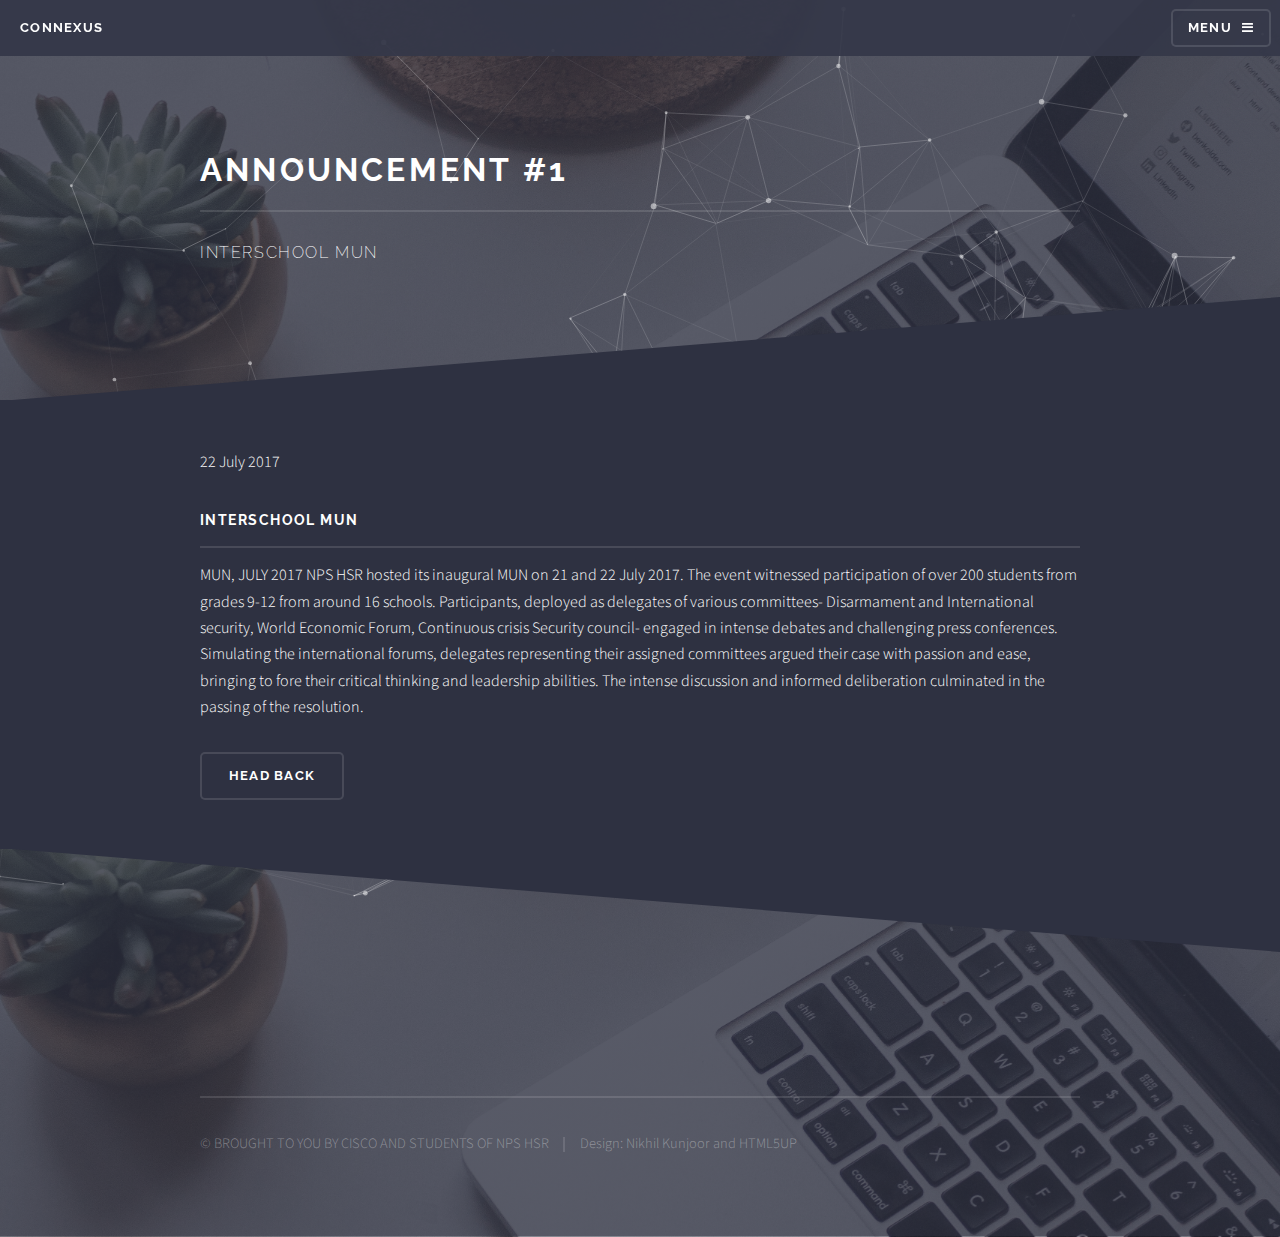
<file: Main Page/announcement_fullpage/1.html>
<!DOCTYPE HTML>
<html>
	<head>
		<title>Announcement</title>
		<meta charset="utf-8" />
		<meta name="viewport" content="width=device-width, initial-scale=1, user-scalable=no" />
		<link rel="stylesheet" href="../assets/css/main.css" />
		<noscript><link rel="stylesheet" href="../assets/css/noscript.css" /></noscript>
		<link rel="stylesheet" media="screen" href="../particles/demo/css/style.css">
	</head>
	<body class="is-preload">

		<!-- Page Wrapper -->
			<div id="page-wrapper">

				<div id="particles-js"  style="background-size: auto;"></div>
				

				<!-- Header -->
					<header id="header">
						<h1><a href="../index.html">CONNEXUS</a></h1>
						<nav>
							<a href="#menu">Menu</a>
						</nav>
					</header>

				<!-- Menu -->
					<nav id="menu">
						<div class="inner">
							<h2>Menu</h2>
							<ul class="links">
								<li><a href="../index.html">Home</a></li>
								<li><a href="../blog.html">Student Blog</a></li>
								<li><a href="../events.html">Events</a></li>
								<li><a href="../house.html">My House</a></li>
								<li><a href="../account.html">My Account</a></li>
							</ul>
							<a href="#" class="close">Close</a>
						</div>
					</nav>

				<!-- Wrapper -->
					<section id="wrapper">
						<header>
							<div class="inner">
								<h2>Announcement #1</h2>
								<p>INTERSCHOOL MUN</p>
							</div>
						</header>

						<!-- Content -->
							<div class="wrapper">
								<div class="inner">

									<p>22 July 2017</p>
									<h3 class="major">INTERSCHOOL MUN</h3>
									<p>MUN, JULY 2017 NPS HSR hosted its inaugural MUN on 21 and 22 July 2017. The event witnessed participation of over 200 students from grades 9-12 from around 16 schools. Participants, deployed as delegates of various committees- Disarmament and International security, World Economic Forum, Continuous crisis Security council- engaged in intense debates and challenging press conferences. Simulating the international forums, delegates representing their assigned committees argued their case with passion and ease, bringing to fore their critical thinking and leadership abilities. The intense discussion and informed deliberation culminated in the passing of the resolution.</p>

									<ul class="actions">
										<li><a href="../index.html" class="button">Head Back</a></li>
									</ul>
									
								</div>
							</div>

					</section>

				<!-- Footer -->
					<section id="footer">
						<div class="inner">
							<ul class="copyright">
								<li>&copy; BROUGHT TO YOU BY CISCO AND STUDENTS OF NPS HSR</li><li>Design: Nikhil Kunjoor and HTML5UP</li>
							</ul>
						</div>
					</section>

			</div>

		<!-- Scripts -->
			<script src="../assets/js/jquery.min.js"></script>
			<script src="../assets/js/jquery.scrollex.min.js"></script>
			<script src="../assets/js/browser.min.js"></script>
			<script src="../assets/js/breakpoints.min.js"></script>
			<script src="../assets/js/util.js"></script>
			<script src="../assets/js/main.js"></script>
			<script src="../particles/particles.js"></script>
			<script src="../particles/demo/js/app.js"></script>

	</body>
</html>
</file>
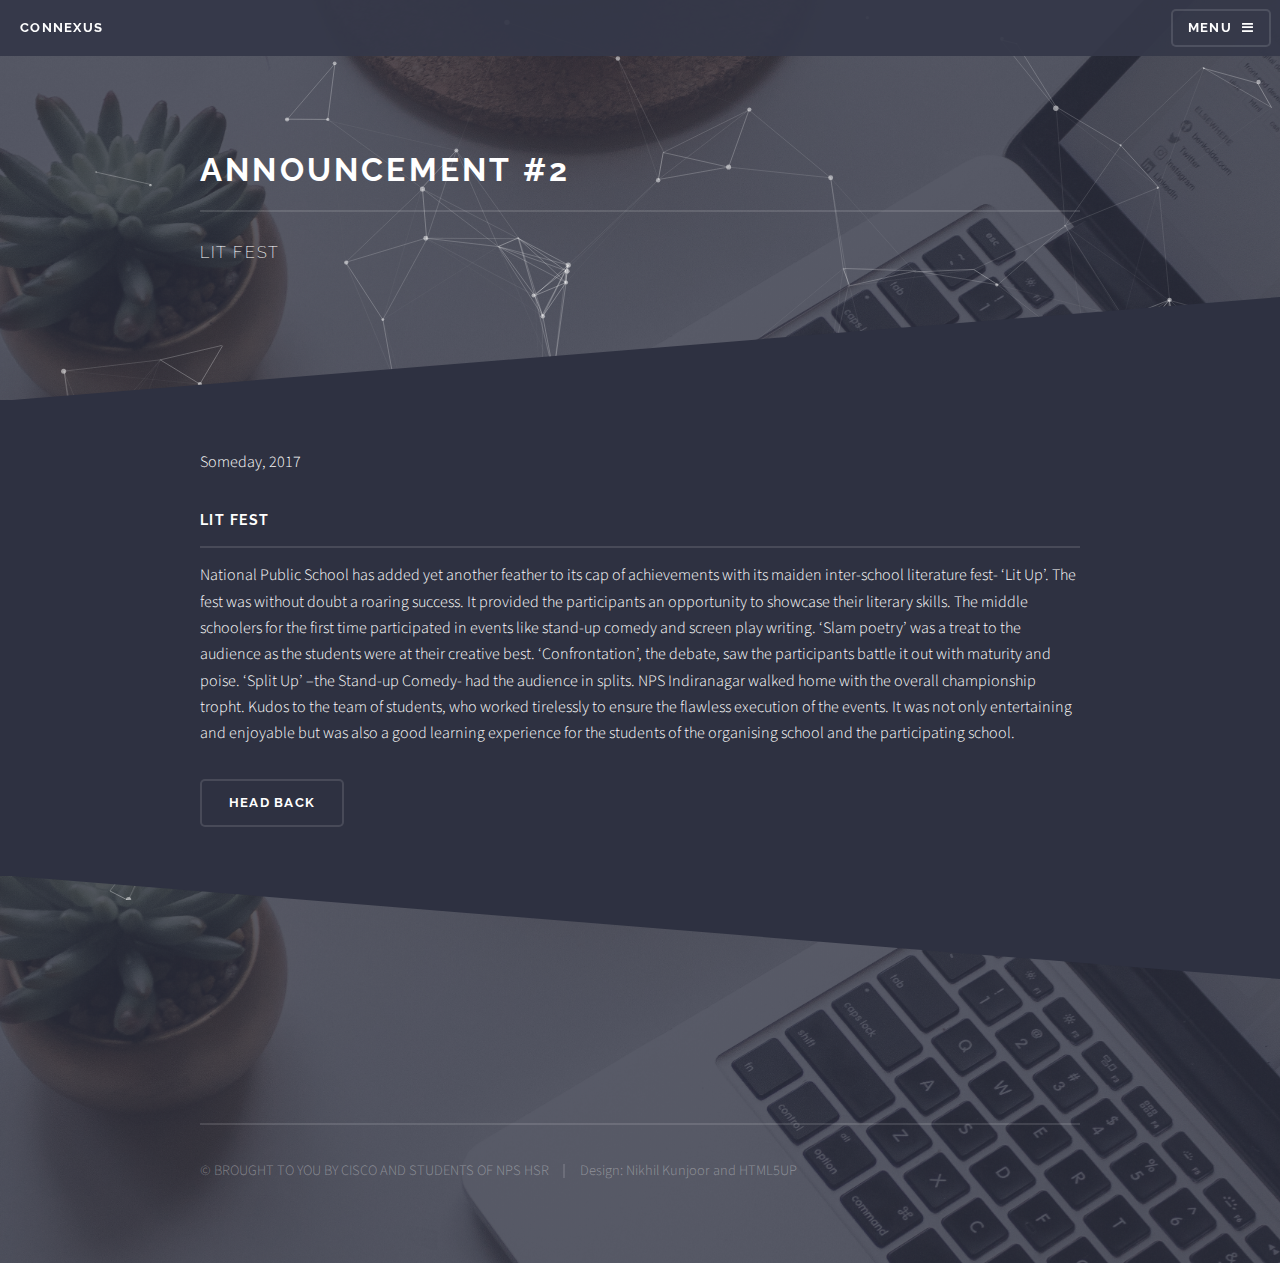
<file: Main Page/announcement_fullpage/2.html>
<!DOCTYPE HTML>
<html>
	<head>
		<title>Announcement</title>
		<meta charset="utf-8" />
		<meta name="viewport" content="width=device-width, initial-scale=1, user-scalable=no" />
		<link rel="stylesheet" href="../assets/css/main.css" />
		<noscript><link rel="stylesheet" href="../assets/css/noscript.css" /></noscript>
		<link rel="stylesheet" media="screen" href="../particles/demo/css/style.css">
	</head>
	<body class="is-preload">

		<!-- Page Wrapper -->
			<div id="page-wrapper">

				<div id="particles-js"  style="background-size: auto;"></div>
				

				<!-- Header -->
					<header id="header">
						<h1><a href="../index.html">CONNEXUS</a></h1>
						<nav>
							<a href="#menu">Menu</a>
						</nav>
					</header>

				<!-- Menu -->
					<nav id="menu">
						<div class="inner">
							<h2>Menu</h2>
							<ul class="links">
								<li><a href="../index.html">Home</a></li>
								<li><a href="../blog.html">Student Blog</a></li>
								<li><a href="../events.html">Events</a></li>
								<li><a href="../house.html">My House</a></li>
								<li><a href="../account.html">My Account</a></li>
							</ul>
							<a href="#" class="close">Close</a>
						</div>
					</nav>

				<!-- Wrapper -->
					<section id="wrapper">
						<header>
							<div class="inner">
								<h2>Announcement #2</h2>
								<p>Lit Fest</p>
							</div>
						</header>

						<!-- Content -->
							<div class="wrapper">
								<div class="inner">

									<p>Someday, 2017</p>
									<h3 class="major">LIT FEST</h3>
									<p>National Public School has added yet another feather to its cap of achievements with its maiden inter-school literature fest- ‘Lit Up’. The fest was without doubt a roaring success. It provided the participants an opportunity to showcase their literary skills. The middle schoolers for the first time participated in events like stand-up comedy and screen play writing. ‘Slam poetry’ was a treat to the audience as the students were at their creative best. ‘Confrontation’, the debate, saw the participants battle it out with maturity and poise. ‘Split Up’ –the Stand-up Comedy- had the audience in splits. NPS Indiranagar walked home with the overall championship tropht. Kudos to the team of students, who worked tirelessly to ensure the flawless execution of the events. It was not only entertaining and enjoyable but was also a good learning experience for the students of the organising school and the participating school.</p>

									<ul class="actions">
										<li><a href="../index.html" class="button">Head Back</a></li>
									</ul>

								</div>
							</div>

					</section>

				<!-- Footer -->
					<section id="footer">
						<div class="inner">
							<ul class="copyright">
								<li>&copy; BROUGHT TO YOU BY CISCO AND STUDENTS OF NPS HSR</li><li>Design: Nikhil Kunjoor and HTML5UP</li>
							</ul>
						</div>
					</section>

			</div>

		<!-- Scripts -->
			<script src="../assets/js/jquery.min.js"></script>
			<script src="../assets/js/jquery.scrollex.min.js"></script>
			<script src="../assets/js/browser.min.js"></script>
			<script src="../assets/js/breakpoints.min.js"></script>
			<script src="../assets/js/util.js"></script>
			<script src="../assets/js/main.js"></script>
			<script src="../particles/particles.js"></script>
			<script src="../particles/demo/js/app.js"></script>

	</body>
</html>
</file>
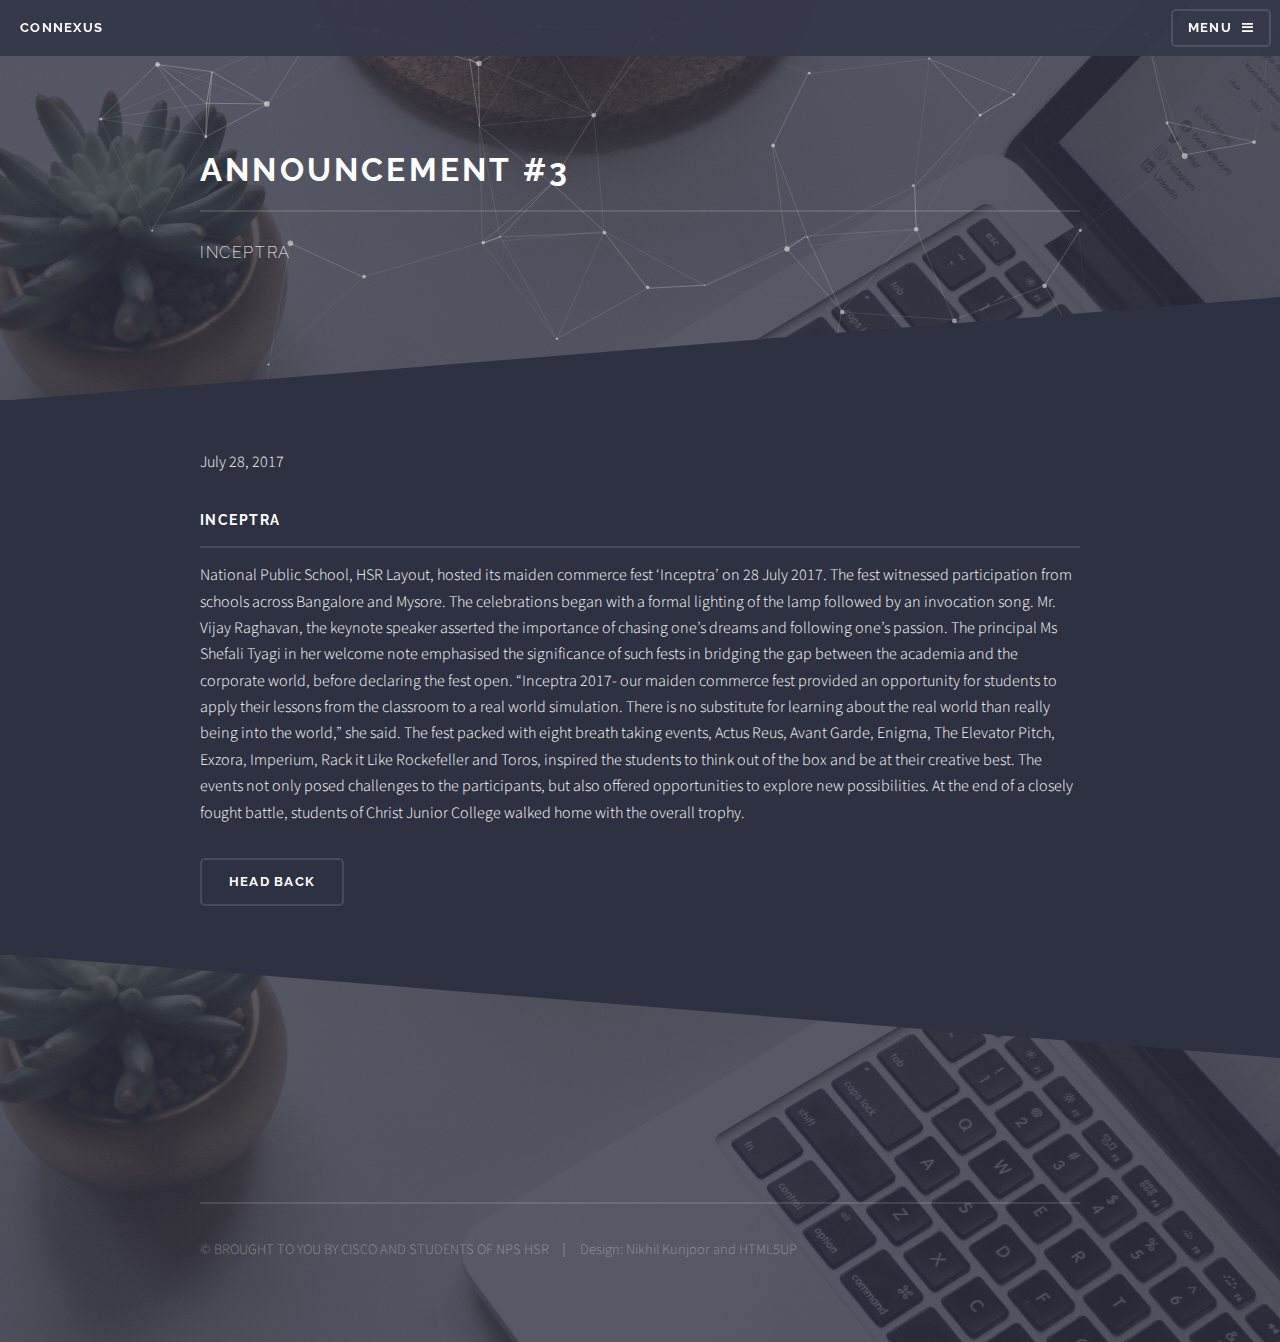
<file: Main Page/announcement_fullpage/3.html>
<!DOCTYPE HTML>
<html>
	<head>
		<title>Announcement</title>
		<meta charset="utf-8" />
		<meta name="viewport" content="width=device-width, initial-scale=1, user-scalable=no" />
		<link rel="stylesheet" href="../assets/css/main.css" />
		<noscript><link rel="stylesheet" href="../assets/css/noscript.css" /></noscript>
		<link rel="stylesheet" media="screen" href="../particles/demo/css/style.css">
	</head>
	<body class="is-preload">

		<!-- Page Wrapper -->
			<div id="page-wrapper">

				<div id="particles-js"  style="background-size: auto;"></div>
				

				<!-- Header -->
					<header id="header">
						<h1><a href="../index.html">CONNEXUS</a></h1>
						<nav>
							<a href="#menu">Menu</a>
						</nav>
					</header>

				<!-- Menu -->
					<nav id="menu">
						<div class="inner">
							<h2>Menu</h2>
							<ul class="links">
								<li><a href="../index.html">Home</a></li>
								<li><a href="../blog.html">Student Blog</a></li>
								<li><a href="../events.html">Events</a></li>
								<li><a href="../house.html">My House</a></li>
								<li><a href="../account.html">My Account</a></li>
							</ul>
							<a href="#" class="close">Close</a>
						</div>
					</nav>

				<!-- Wrapper -->
					<section id="wrapper">
						<header>
							<div class="inner">
								<h2>Announcement #3</h2>
								<p>INCEPTRA</p>
							</div>
						</header>

						<!-- Content -->
							<div class="wrapper">
								<div class="inner">

									<p>July 28, 2017</p>
									<h3 class="major">INCEPTRA</h3>
									<p>National Public School, HSR Layout, hosted its maiden commerce fest ‘Inceptra’ on 28 July 2017. The fest witnessed participation from schools across Bangalore and Mysore. The celebrations began with a formal lighting of the lamp followed by an invocation song. Mr. Vijay Raghavan, the keynote speaker asserted the importance of chasing one’s dreams and following one’s passion. The principal Ms Shefali Tyagi in her welcome note emphasised the significance of such fests in bridging the gap between the academia and the corporate world, before declaring the fest open. “Inceptra 2017- our maiden commerce fest provided an opportunity for students to apply their lessons from the classroom to a real world simulation. There is no substitute for learning about the real world than really being into the world,” she said. The fest packed with eight breath taking events, Actus Reus, Avant Garde, Enigma, The Elevator Pitch, Exzora, Imperium, Rack it Like Rockefeller and Toros, inspired the students to think out of the box and be at their creative best. The events not only posed challenges to the participants, but also offered opportunities to explore new possibilities. At the end of a closely fought battle, students of Christ Junior College walked home with the overall trophy.</p>

									<ul class="actions">
										<li><a href="../index.html" class="button">Head Back</a></li>
									</ul>

								</div>
							</div>

					</section>

				<!-- Footer -->
					<section id="footer">
						<div class="inner">
							<ul class="copyright">
								<li>&copy; BROUGHT TO YOU BY CISCO AND STUDENTS OF NPS HSR</li><li>Design: Nikhil Kunjoor and HTML5UP</li>
							</ul>
						</div>
					</section>

			</div>

		<!-- Scripts -->
			<script src="../assets/js/jquery.min.js"></script>
			<script src="../assets/js/jquery.scrollex.min.js"></script>
			<script src="../assets/js/browser.min.js"></script>
			<script src="../assets/js/breakpoints.min.js"></script>
			<script src="../assets/js/util.js"></script>
			<script src="../assets/js/main.js"></script>
			<script src="../particles/particles.js"></script>
			<script src="../particles/demo/js/app.js"></script>
	</body>
</html>
</file>
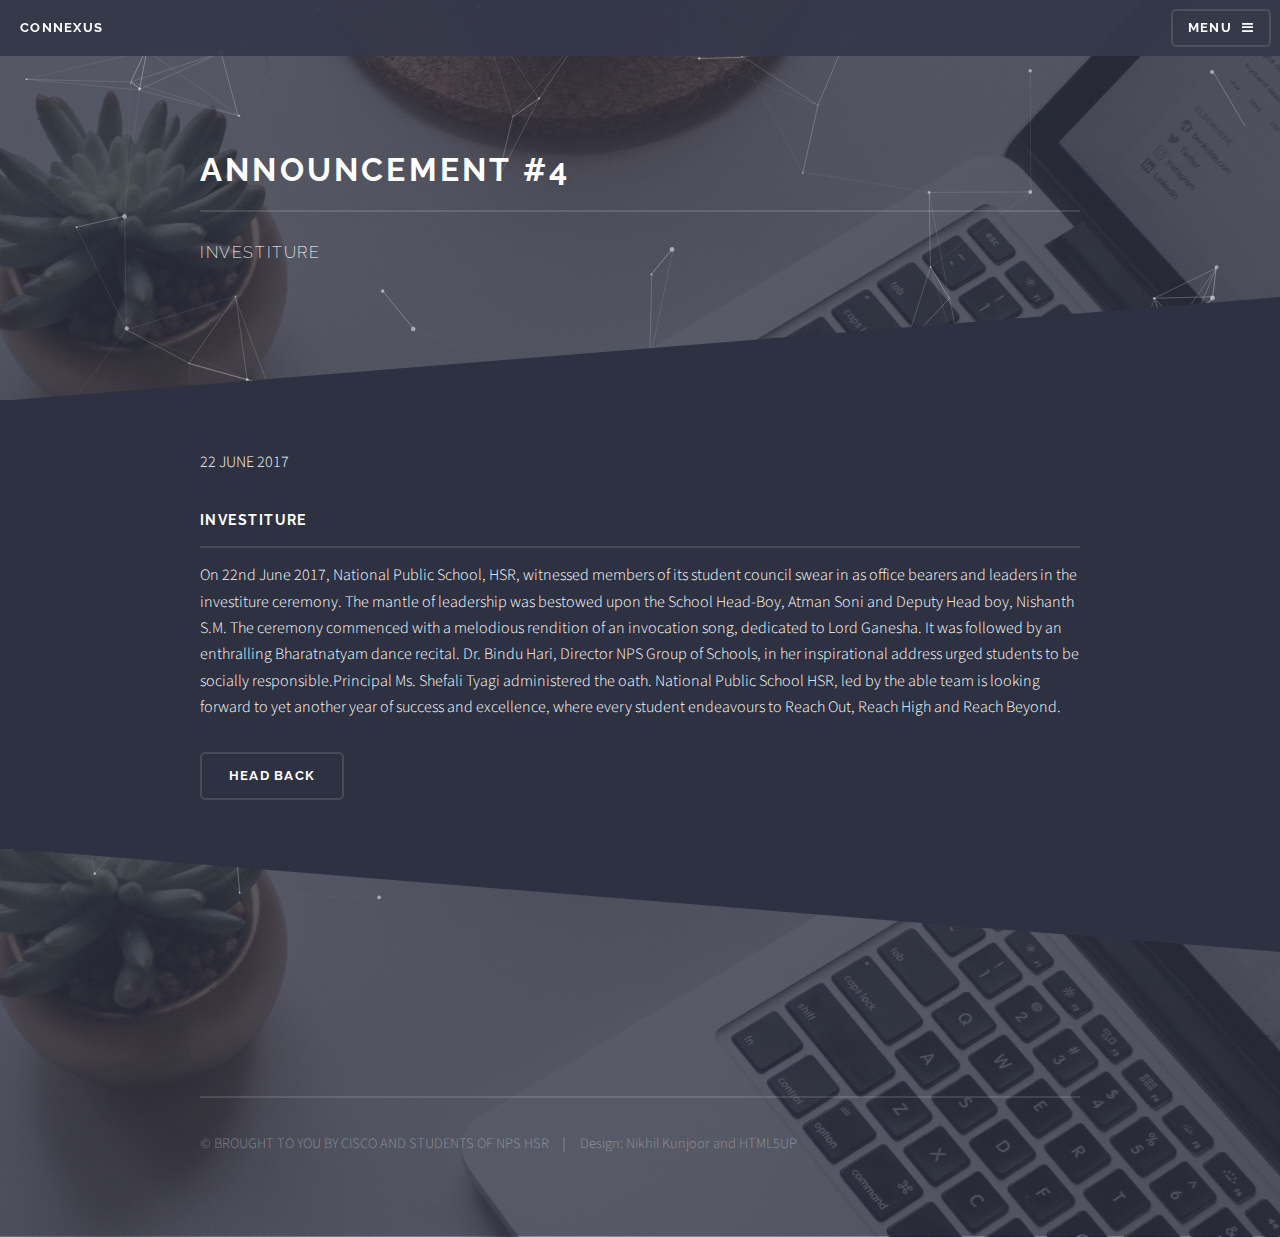
<file: Main Page/announcement_fullpage/4.html>
<!DOCTYPE HTML>
<html>
	<head>
		<title>Announcement</title>
		<meta charset="utf-8" />
		<meta name="viewport" content="width=device-width, initial-scale=1, user-scalable=no" />
		<link rel="stylesheet" href="../assets/css/main.css" />
		<noscript><link rel="stylesheet" href="../assets/css/noscript.css" /></noscript>
		<link rel="stylesheet" media="screen" href="../particles/demo/css/style.css">
	</head>
	<body class="is-preload">

		<!-- Page Wrapper -->
			<div id="page-wrapper">

				<div id="particles-js"  style="background-size: auto;"></div>
				

				<!-- Header -->
					<header id="header">
						<h1><a href="../index.html">CONNEXUS</a></h1>
						<nav>
							<a href="#menu">Menu</a>
						</nav>
					</header>

				<!-- Menu -->
					<nav id="menu">
						<div class="inner">
							<h2>Menu</h2>
							<ul class="links">
								<li><a href="../index.html">Home</a></li>
								<li><a href="../blog.html">Student Blog</a></li>
								<li><a href="../events.html">Events</a></li>
								<li><a href="../house.html">My House</a></li>
								<li><a href="../account.html">My Account</a></li>
							</ul>
							<a href="#" class="close">Close</a>
						</div>
					</nav>

				<!-- Wrapper -->
					<section id="wrapper">
						<header>
							<div class="inner">
								<h2>Announcement #4</h2>
								<p>INVESTITURE</p>
							</div>
						</header>

						<!-- Content -->
							<div class="wrapper">
								<div class="inner">

									<p>22 JUNE 2017</p>
									<h3 class="major">INVESTITURE</h3>
									<p>On 22nd June 2017, National Public School, HSR, witnessed members of its student council swear in as office bearers and leaders in the investiture ceremony. The mantle of leadership was bestowed upon the School Head-Boy, Atman Soni and Deputy Head boy, Nishanth S.M. The ceremony commenced with a melodious rendition of an invocation song, dedicated to Lord Ganesha. It was followed by an enthralling Bharatnatyam dance recital. Dr. Bindu Hari, Director NPS Group of Schools, in her inspirational address urged students to be socially responsible.Principal Ms. Shefali Tyagi administered the oath. National Public School HSR, led by the able team is looking forward to yet another year of success and excellence, where every student endeavours to Reach Out, Reach High and Reach Beyond.</p>

									<ul class="actions">
										<li><a href="../index.html" class="button">Head Back</a></li>
									</ul>

								</div>
							</div>

					</section>

				<!-- Footer -->
					<section id="footer">
						<div class="inner">
							<ul class="copyright">
								<li>&copy; BROUGHT TO YOU BY CISCO AND STUDENTS OF NPS HSR</li><li>Design: Nikhil Kunjoor and HTML5UP</li>
							</ul>
						</div>
					</section>

			</div>

		<!-- Scripts -->
			<script src="../assets/js/jquery.min.js"></script>
			<script src="../assets/js/jquery.scrollex.min.js"></script>
			<script src="../assets/js/browser.min.js"></script>
			<script src="../assets/js/breakpoints.min.js"></script>
			<script src="../assets/js/util.js"></script>
			<script src="../assets/js/main.js"></script>
			<script src="../particles/particles.js"></script>
			<script src="../particles/demo/js/app.js"></script>
	</body>
</html>
</file>
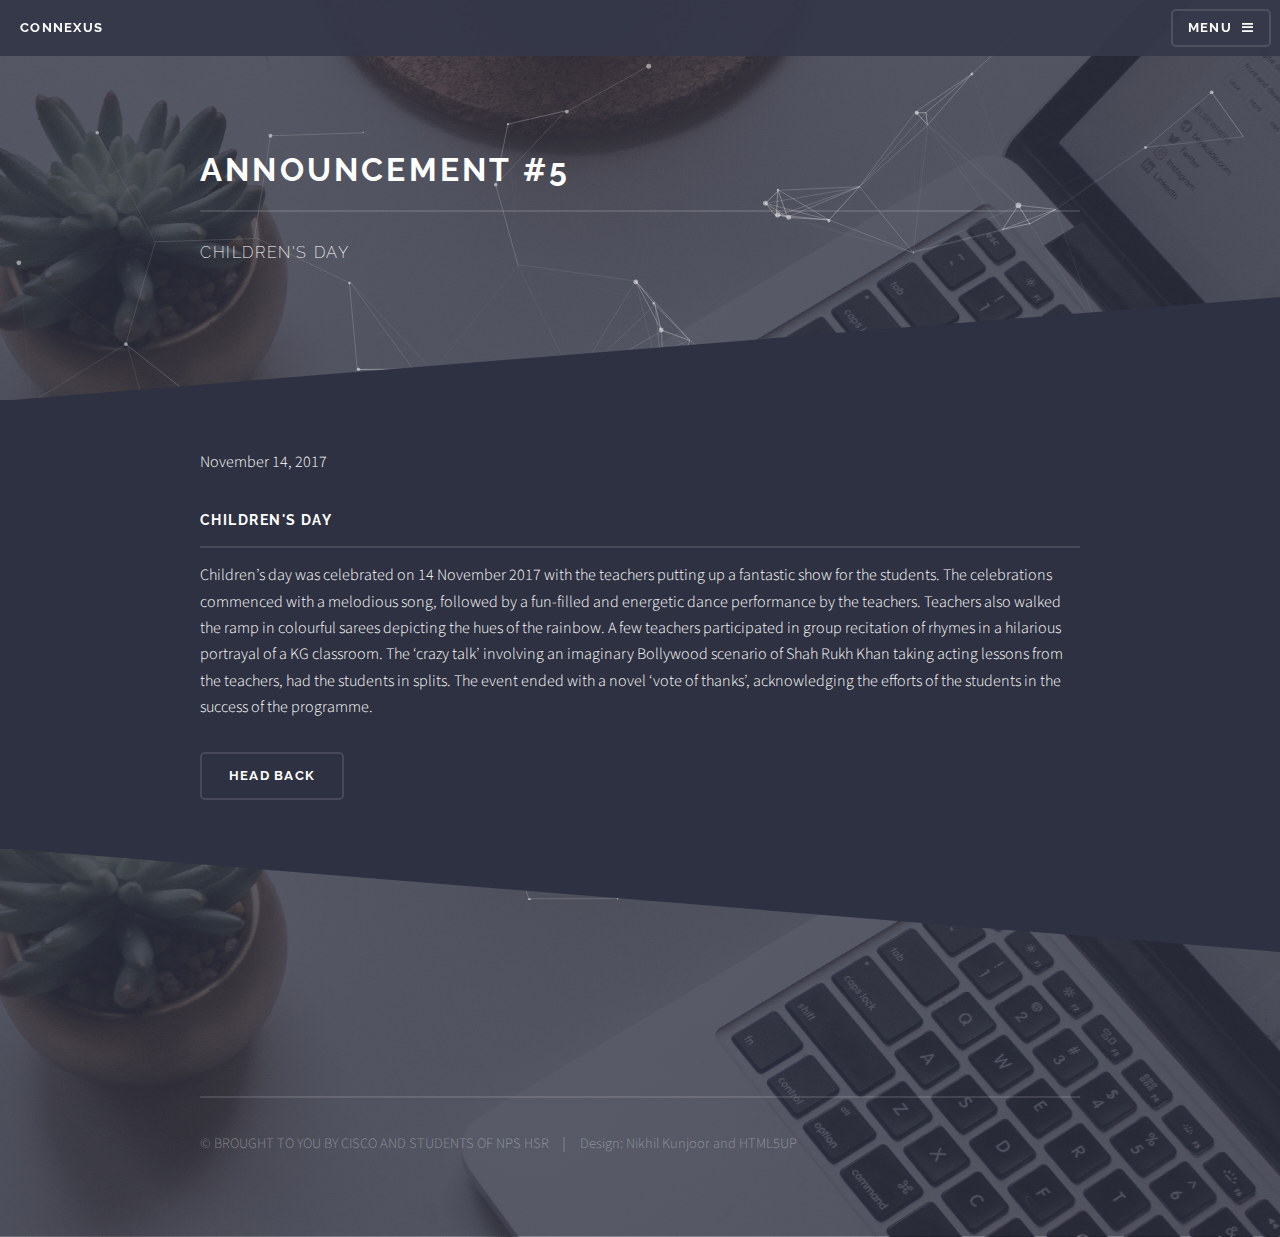
<file: Main Page/announcement_fullpage/5.html>
<!DOCTYPE HTML>
<html>
	<head>
		<title>Announcement</title>
		<meta charset="utf-8" />
		<meta name="viewport" content="width=device-width, initial-scale=1, user-scalable=no" />
		<link rel="stylesheet" href="../assets/css/main.css" />
		<noscript><link rel="stylesheet" href="../assets/css/noscript.css" /></noscript>
		<link rel="stylesheet" media="screen" href="../particles/demo/css/style.css">
	</head>
	<body class="is-preload">

		<!-- Page Wrapper -->
			<div id="page-wrapper">

				<div id="particles-js"  style="background-size: auto;"></div>
				

				<!-- Header -->
					<header id="header">
						<h1><a href="../index.html">CONNEXUS</a></h1>
						<nav>
							<a href="#menu">Menu</a>
						</nav>
					</header>

				<!-- Menu -->
					<nav id="menu">
						<div class="inner">
							<h2>Menu</h2>
							<ul class="links">
								<li><a href="../index.html">Home</a></li>
								<li><a href="../blog.html">Student Blog</a></li>
								<li><a href="../events.html">Events</a></li>
								<li><a href="../house.html">My House</a></li>
								<li><a href="../account.html">My Account</a></li>
							</ul>
							<a href="#" class="close">Close</a>
						</div>
					</nav>

				<!-- Wrapper -->
					<section id="wrapper">
						<header>
							<div class="inner">
								<h2>Announcement #5</h2>
								<p>CHILDREN'S DAY</p>
							</div>
						</header>

						<!-- Content -->
							<div class="wrapper">
								<div class="inner">

									<p>November 14, 2017</p>
									<h3 class="major">CHILDREN'S DAY</h3>
									<p>Children’s day was celebrated on 14 November 2017 with the teachers putting up a fantastic show for the students. The celebrations commenced with a melodious song, followed by a fun-filled and energetic dance performance by the teachers. Teachers also walked the ramp in colourful sarees depicting the hues of the rainbow. A few teachers participated in group recitation of rhymes in a hilarious portrayal of a KG classroom. The ‘crazy talk’ involving an imaginary Bollywood scenario of Shah Rukh Khan taking acting lessons from the teachers, had the students in splits. The event ended with a novel ‘vote of thanks’, acknowledging the efforts of the students in the success of the programme.</p>

									<ul class="actions">
										<li><a href="../index.html" class="button">Head Back</a></li>
									</ul>

								</div>
							</div>

					</section>

				<!-- Footer -->
					<section id="footer">
						<div class="inner">
							<ul class="copyright">
								<li>&copy; BROUGHT TO YOU BY CISCO AND STUDENTS OF NPS HSR</li><li>Design: Nikhil Kunjoor and HTML5UP</li>
							</ul>
						</div>
					</section>

			</div>

		<!-- Scripts -->
			<script src="../assets/js/jquery.min.js"></script>
			<script src="../assets/js/jquery.scrollex.min.js"></script>
			<script src="../assets/js/browser.min.js"></script>
			<script src="../assets/js/breakpoints.min.js"></script>
			<script src="../assets/js/util.js"></script>
			<script src="../assets/js/main.js"></script>
			<script src="../particles/particles.js"></script>
			<script src="../particles/demo/js/app.js"></script>

	</body>
</html>
</file>
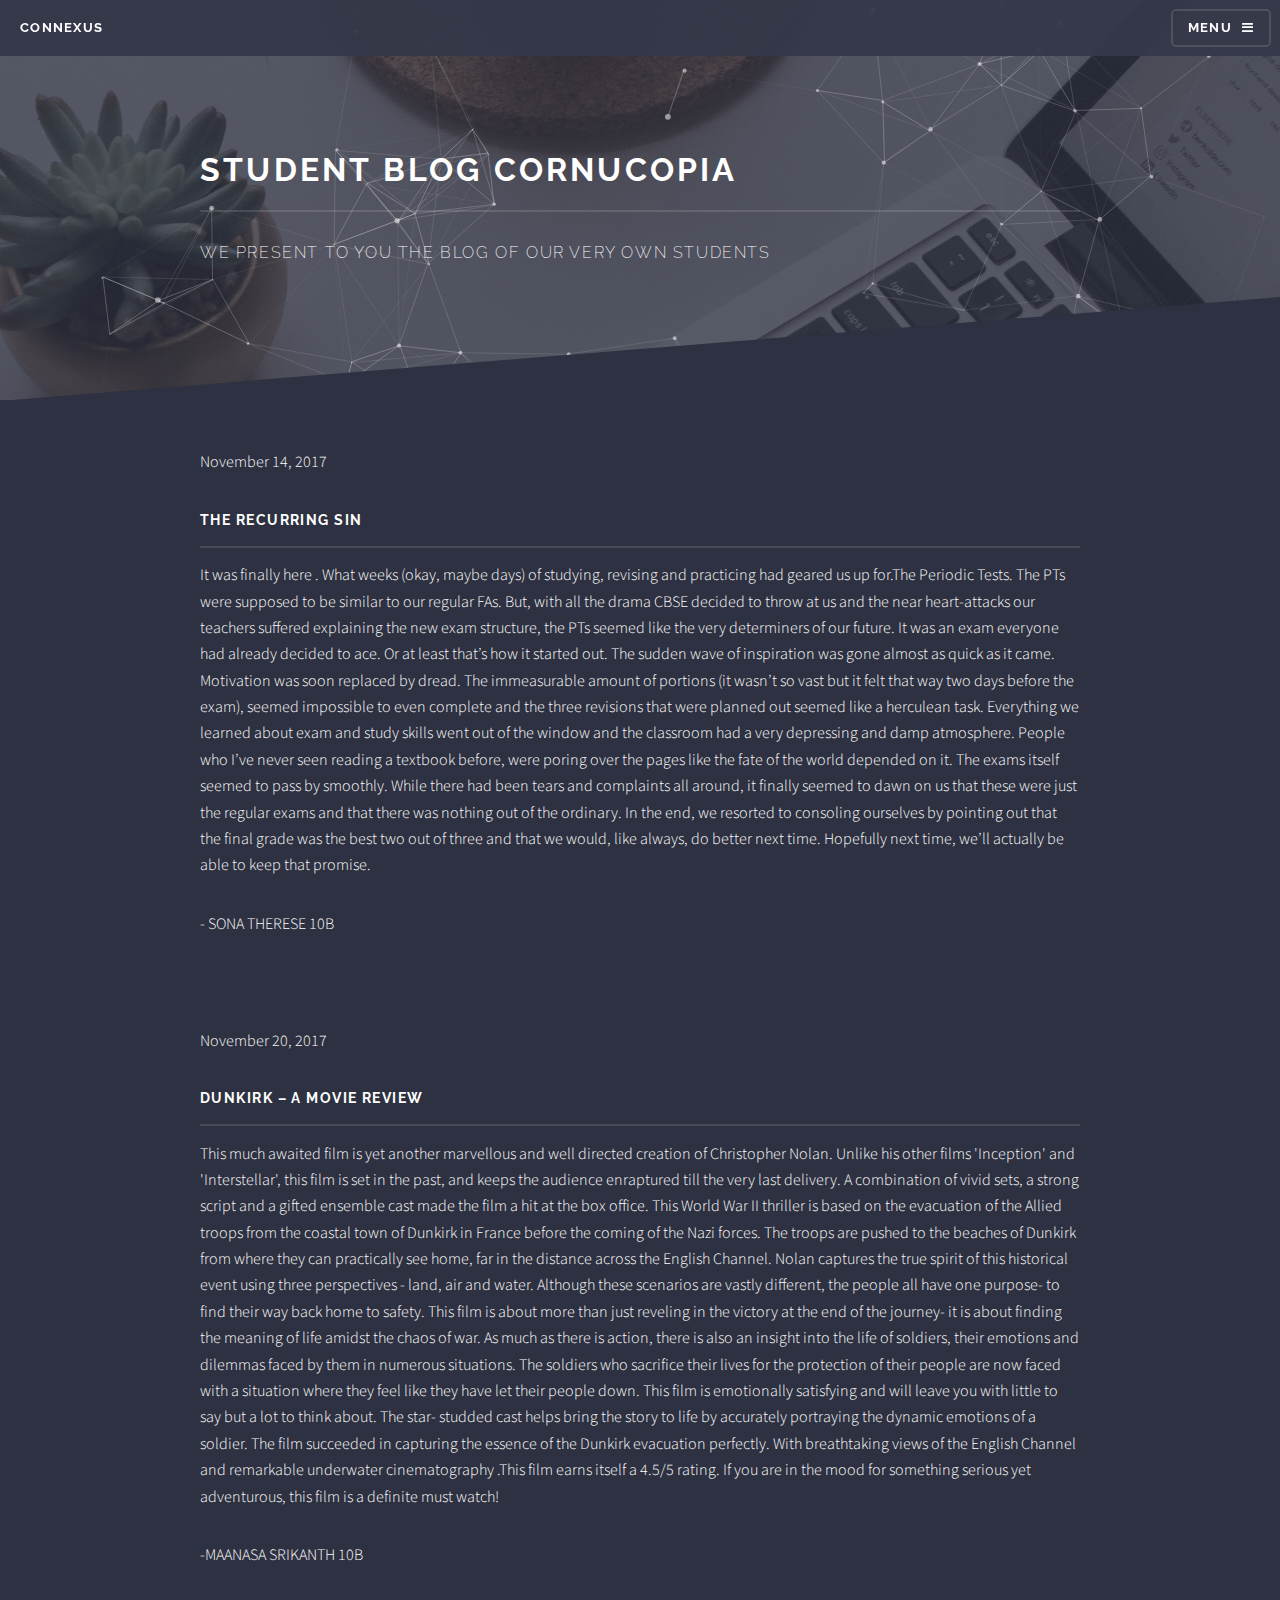
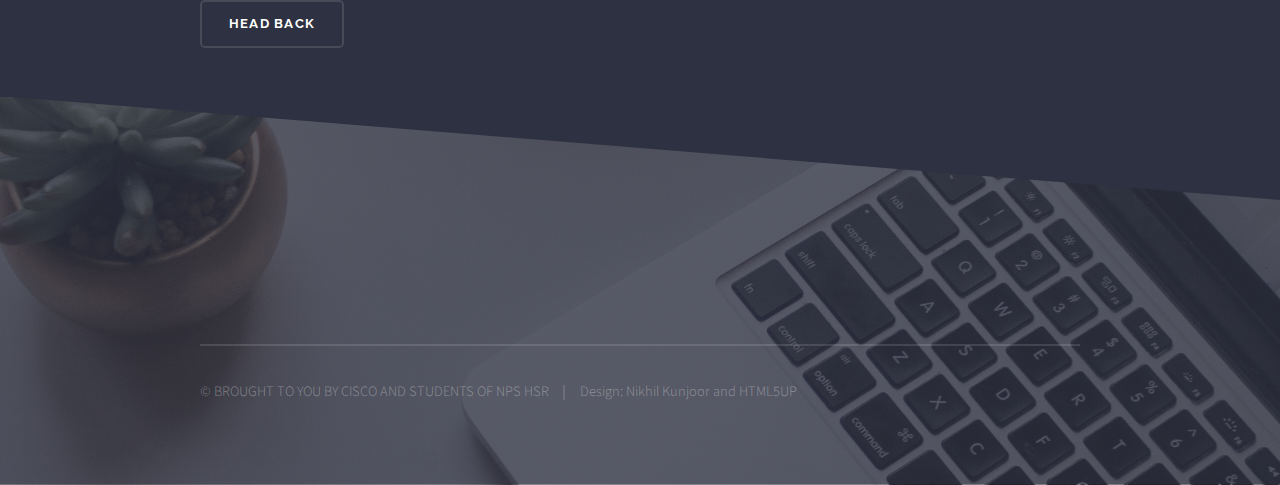
<file: Main Page/announcement_fullpage/6.html>
<!DOCTYPE HTML>
<html>
	<head>
		<title>Announcement</title>
		<meta charset="utf-8" />
		<meta name="viewport" content="width=device-width, initial-scale=1, user-scalable=no" />
		<link rel="stylesheet" href="../assets/css/main.css" />
		<noscript><link rel="stylesheet" href="../assets/css/noscript.css" /></noscript>
		<link rel="stylesheet" media="screen" href="../particles/demo/css/style.css">
	</head>
	<body class="is-preload">

		<!-- Page Wrapper -->
			<div id="page-wrapper">

				<div id="particles-js"  style="background-size: auto;"></div>
				

				<!-- Header -->
					<header id="header">
						<h1><a href="../index.html">CONNEXUS</a></h1>
						<nav>
							<a href="#menu">Menu</a>
						</nav>
					</header>

				<!-- Menu -->
					<nav id="menu">
						<div class="inner">
							<h2>Menu</h2>
							<ul class="links">
								<li><a href="../index.html">Home</a></li>
								<li><a href="../blog.html">Student Blog</a></li>
								<li><a href="../events.html">Events</a></li>
								<li><a href="../house.html">My House</a></li>
								<li><a href="../account.html">My Account</a></li>
							</ul>
							<a href="#" class="close">Close</a>
						</div>
					</nav>

				<!-- Wrapper -->
					<section id="wrapper">
						<header>
							<div class="inner">
								<h2>Student Blog CORNUCOPIA</h2>
								<p>WE PRESENT TO YOU THE BLOG OF OUR VERY OWN STUDENTS</p>
							</div>
						</header>

						<!-- Content -->
							<div class="wrapper">
								<div class="inner">

									<p>November 14, 2017</p>
									<h3 class="major">THE RECURRING SIN</h3>
									<p>It was finally here . What weeks (okay, maybe days) of studying, revising and practicing had geared us up for.The Periodic Tests. The PTs were supposed to be similar to our regular FAs. But, with all the drama CBSE decided to throw at us and the near heart-attacks our teachers suffered explaining the new exam structure, the PTs seemed like the very determiners of our future. It was an exam everyone had already decided to ace. Or at least that’s how it started out. The sudden wave of inspiration was gone almost as quick as it came. Motivation was soon replaced by dread. The immeasurable amount of portions (it wasn’t so vast but it felt that way two days before the exam), seemed impossible to even complete and the three revisions that were planned out seemed like a herculean task. Everything we learned about exam and study skills went out of the window and the classroom had a very depressing and damp atmosphere. People who I’ve never seen reading a textbook before, were poring over the pages like the fate of the world depended on it. The exams itself seemed to pass by smoothly. While there had been tears and complaints all around, it finally seemed to dawn on us that these were just the regular exams and that there was nothing out of the ordinary. In the end, we resorted to consoling ourselves by pointing out that the final grade was the best two out of three and that we would, like always, do better next time. Hopefully next time, we’ll actually be able to keep that promise.</p>

									<p>- SONA THERESE 10B </p>

									<p></br></p>

									<p>November 20, 2017</p>
									<h3 class="major">DUNKIRK – A MOVIE REVIEW</h3>
									<p>This much awaited film is yet another marvellous and well directed creation of Christopher Nolan. Unlike his other films 'Inception' and 'Interstellar', this film is set in the past, and keeps the audience enraptured till the very last delivery. A combination of vivid sets, a strong script and a gifted ensemble cast made the film a hit at the box office. This World War II thriller is based on the evacuation of the Allied troops from the coastal town of Dunkirk in France before the coming of the Nazi forces. The troops are pushed to the beaches of Dunkirk from where they can practically see home, far in the distance across the English Channel. Nolan captures the true spirit of this historical event using three perspectives - land, air and water. Although these scenarios are vastly different, the people all have one purpose- to find their way back home to safety. This film is about more than just reveling in the victory at the end of the journey- it is about finding the meaning of life amidst the chaos of war. As much as there is action, there is also an insight into the life of soldiers, their emotions and dilemmas faced by them in numerous situations. The soldiers who sacrifice their lives for the protection of their people are now faced with a situation where they feel like they have let their people down. This film is emotionally satisfying and will leave you with little to say but a lot to think about. The star- studded cast helps bring the story to life by accurately portraying the dynamic emotions of a soldier. The film succeeded in capturing the essence of the Dunkirk evacuation perfectly. With breathtaking views of the English Channel and remarkable underwater cinematography .This film earns itself a 4.5/5 rating. If you are in the mood for something serious yet adventurous, this film is a definite must watch!</p>

									<p>-MAANASA SRIKANTH 10B</p>

									<ul class="actions">
										<li><a href="../index.html" class="button">Head Back</a></li>
									</ul>

								</div>
							</div>

					</section>

				<!-- Footer -->
					<section id="footer">
						<div class="inner">
							<ul class="copyright">
								<li>&copy; BROUGHT TO YOU BY CISCO AND STUDENTS OF NPS HSR</li><li>Design: Nikhil Kunjoor and HTML5UP</li>
							</ul>
						</div>
					</section>

			</div>

		<!-- Scripts -->
			<script src="../assets/js/jquery.min.js"></script>
			<script src="../assets/js/jquery.scrollex.min.js"></script>
			<script src="../assets/js/browser.min.js"></script>
			<script src="../assets/js/breakpoints.min.js"></script>
			<script src="../assets/js/util.js"></script>
			<script src="../assets/js/main.js"></script>
			<script src="../particles/particles.js"></script>
			<script src="../particles/demo/js/app.js"></script>

	</body>
</html>
</file>
<file: Main Page/assets/css/noscript.css>
/*
	Solid State by HTML5 UP
	html5up.net | @ajlkn
	Free for personal and commercial use under the CCA 3.0 license (html5up.net/license)
*/

/* Banner */

	body.is-preload #banner .logo {
		-moz-transform: none;
		-webkit-transform: none;
		-ms-transform: none;
		transform: none;
		opacity: 1;
	}

	body.is-preload #banner h2 {
		opacity: 1;
		-moz-transform: none;
		-webkit-transform: none;
		-ms-transform: none;
		transform: none;
		-moz-filter: none;
		-webkit-filter: none;
		-ms-filter: none;
		filter: none;
	}

	body.is-preload #banner p {
		opacity: 01;
		-moz-transform: none;
		-webkit-transform: none;
		-ms-transform: none;
		transform: none;
		-moz-filter: none;
		-webkit-filter: none;
		-ms-filter: none;
		filter: none;
	}
</file>
<file: Main Page/calendar/css/demo.css>
body{
  color: white;
}
</file>
<file: Main Page/calendar/css/theme2.css>
.cld-main{
  width: 70%;
  height: 100%;
}
.cld-main a{
  color: #0080FF;
}
.cld-main svg{
  fill: #ffffff;
}
  .cld-datetime{
    position: relative;
    width: 66%;
    min-width: 100px;
    max-width: 300px;
    margin: auto;
    overflow: hidden;
  }
  .cld-datetime .today{
    position: relative;
    float: left;
    width: calc(100% - 40px);
    margin: auto;
    text-align: center;
  }
  .cld-nav{
    position: relative;
    width: 20px;
    height: 20px;
    margin-top: 2px;
  }
  .cld-nav:hover{
    cursor: pointer;
  }
  .cld-nav:hover svg{
      fill: #191919;
  }
  .cld-rwd{
    float: left;
  }
  .cld-fwd{
    float: right;
  }
    .cld-nav svg:hover{

    }
.cld-labels, .cld-days{
  padding-left: 0;
}
  .cld-label, .cld-day{
    box-sizing: border-box;
    display: inline-block;
    width: 14.28%;
    text-align: center;
  }
  .cld-day{
    border: 1px solid #fff0;
  }
  .cld-day.today .cld-number{
    background: #ffffff;
    color: #000;
  }
  .cld-day.disableDay{
    opacity: 0.5;
  }
  .cld-day.nextMonth, .cld-day.prevMonth{
    opacity: 0.33;
  }
    .cld-number{
      position: relative;
      margin: 0;
      padding: 10px;
    }
      .cld-title{
        position: absolute;
        z-index: 5;
        display: none;
        top: 35px;
        left: 0;
        padding: 5px 10px;
        background: #fff;
        white-space: nowrap;
        border: 1px solid #ccc;
        border-radius: 5px;
        font-size: 12px;
      }
      .cld-number:hover .cld-title{
        display: block;
      }
      .cld-title::before{
        content: '';
        position: absolute;
        top: -7.5px; left: 10px;
        width: 0;
        height: 0;
        border-left: 7.5px solid transparent;
        border-right: 7.5px solid transparent;

        border-bottom: 7.5px solid #000000;
      }
      .cld-number.eventday{
        color: #0080FF;
      }
      .cld-number.eventday:hover{
        cursor: pointer;
        background: #ffffff;
      }
      .today .cld-number.eventday:hover{
        background: #191919;
      }
</file>
<file: Main Page/assets/css/main.css>
@import url(font-awesome.min.css);
@import url("https://fonts.googleapis.com/css?family=Raleway:200,700|Source+Sans+Pro:300,600,300italic,600italic");

/*
	Solid State by HTML5 UP
	html5up.net | @ajlkn
	Free for personal and commercial use under the CCA 3.0 license (html5up.net/license)
*/

html, body, div, span, applet, object,
iframe, h1, h2, h3, h4, h5, h6, p, blockquote,
pre, a, abbr, acronym, address, big, cite,
code, del, dfn, em, img, ins, kbd, q, s, samp,
small, strike, strong, sub, sup, tt, var, b,
u, i, center, dl, dt, dd, ol, ul, li, fieldset,
form, label, legend, table, caption, tbody,
tfoot, thead, tr, th, td, article, aside,
canvas, details, embed, figure, figcaption,
footer, header, hgroup, menu, nav, output, ruby,
section, summary, time, mark, audio, video {
	margin: 0;
	padding: 0;
	border: 0;
	font-size: 100%;
	font: inherit;
	vertical-align: baseline;}

article, aside, details, figcaption, figure,
footer, header, hgroup, menu, nav, section {
	display: block;}

body {
	line-height: 1;
}

ol, ul {
	list-style: none;
}

blockquote, q {
	quotes: none;
}

	blockquote:before, blockquote:after, q:before, q:after {
		content: '';
		content: none;
	}

table {
	border-collapse: collapse;
	border-spacing: 0;
}

body {
	-webkit-text-size-adjust: none;
}

mark {
	background-color: transparent;
	color: inherit;
}

input::-moz-focus-inner {
	border: 0;
	padding: 0;
}

input, select, textarea {
	-moz-appearance: none;
	-webkit-appearance: none;
	-ms-appearance: none;
	appearance: none;
}

/* Basic */

	@-ms-viewport {
		width: device-width;
	}

	body {
		-ms-overflow-style: scrollbar;
	}

	@media screen and (max-width: 480px) {

		html, body {
			min-width: 320px;
		}

	}

	html {
		box-sizing: border-box;
	}

	*, *:before, *:after {
		box-sizing: inherit;
	}

	body {
		background-color: #2e3141;
		background-image: linear-gradient(to top, rgba(46, 49, 65, 0.8), rgba(46, 49, 65, 0.8)), url("../../images/bg.jpg");
		background-size: auto, cover;
		background-attachment: fixed, fixed;
		background-position: center, center;
	}

		body.is-preload *, body.is-preload *:before, body.is-preload *:after {
			-moz-animation: none !important;
			-webkit-animation: none !important;
			-ms-animation: none !important;
			animation: none !important;
			-moz-transition: none !important;
			-webkit-transition: none !important;
			-ms-transition: none !important;
			transition: none !important;
		}

/* Type */

	body, input, select, textarea {
		color: #ffffff;
		font-family: "Source Sans Pro", Helvetica, sans-serif;
		font-size: 16.5pt;
		font-weight: 300;
		line-height: 1.65;
	}

		@media screen and (max-width: 1680px) {

			body, input, select, textarea {
				font-size: 13pt;
			}

		}

		@media screen and (max-width: 1280px) {

			body, input, select, textarea {
				font-size: 12pt;
			}

		}

		@media screen and (max-width: 980px) {

			body, input, select, textarea {
				font-size: 12pt;
			}

		}

		@media screen and (max-width: 736px) {

			body, input, select, textarea {
				font-size: 12pt;
			}

		}

		@media screen and (max-width: 480px) {

			body, input, select, textarea {
				font-size: 12pt;
			}

		}

	a {
		-moz-transition: color 0.2s ease-in-out, border-bottom-color 0.2s ease-in-out;
		-webkit-transition: color 0.2s ease-in-out, border-bottom-color 0.2s ease-in-out;
		-ms-transition: color 0.2s ease-in-out, border-bottom-color 0.2s ease-in-out;
		transition: color 0.2s ease-in-out, border-bottom-color 0.2s ease-in-out;
		border-bottom: dotted 1px rgba(255, 255, 255, 0.35);
		color: #ffffff;
		text-decoration: none;
	}

		a:hover {
			border-bottom-color: transparent;
			color: #ffffff !important;
		}

		a.special:not(.button) {
			text-decoration: none;
			border-bottom: 0;
			display: block;
			font-family: Raleway, Helvetica, sans-serif;
			font-size: 0.8em;
			font-weight: 700;
			letter-spacing: 0.1em;
			margin: 0 0 2em 0;
			text-transform: uppercase;
		}

			a.special:not(.button):before {
				-moz-osx-font-smoothing: grayscale;
				-webkit-font-smoothing: antialiased;
				font-family: FontAwesome;
				font-style: normal;
				font-weight: normal;
				text-transform: none !important;
			}

			a.special:not(.button):before {
				-moz-transition: background-color 0.2s ease-in-out;
				-webkit-transition: background-color 0.2s ease-in-out;
				-ms-transition: background-color 0.2s ease-in-out;
				transition: background-color 0.2s ease-in-out;
				border-radius: 100%;
				border: solid 2px rgba(255, 255, 255, 0.125);
				content: '\f105';
				display: inline-block;
				font-size: 1.25em;
				height: 2em;
				line-height: 1.65em;
				margin-right: 0.85em;
				text-align: center;
				text-indent: 0.15em;
				vertical-align: middle;
				width: 2em;
			}

			a.special:not(.button):hover:before {
				background-color: rgba(255, 255, 255, 0.025);
			}

			a.special:not(.button):active:before {
				background-color: rgba(255, 255, 255, 0.075);
			}

	strong, b {
		color: #ffffff;
		font-weight: 600;
	}

	em, i {
		font-style: italic;
	}

	p {
		margin: 0 0 2em 0;
	}

	h1, h2, h3, h4, h5, h6 {
		color: #ffffff;
		font-family: Raleway, Helvetica, sans-serif;
		font-weight: 700;
		letter-spacing: 0.1em;
		margin: 0 0 1em 0;
		text-transform: uppercase;
	}

		h1 a, h2 a, h3 a, h4 a, h5 a, h6 a {
			color: inherit;
			text-decoration: none;
			border-bottom: 0;
		}

		h1 span, h2 span, h3 span, h4 span, h5 span, h6 span {
			font-weight: 200;
		}

		h1.major, h2.major, h3.major, h4.major, h5.major, h6.major {
			padding-bottom: 1em;
			border-bottom: solid 2px rgba(255, 255, 255, 0.125);
		}

	h2 {
		font-size: 1.2em;
	}

	h3 {
		font-size: 0.9em;
	}

	h4 {
		font-size: 0.7em;
	}

	h5 {
		font-size: 0.7em;
	}

	h6 {
		font-size: 0.7em;
	}

	@media screen and (max-width: 736px) {

		h2 {
			font-size: 1em;
		}

		h3 {
			font-size: 0.8em;
		}

	}

	sub {
		font-size: 0.8em;
		position: relative;
		top: 0.5em;
	}

	sup {
		font-size: 0.8em;
		position: relative;
		top: -0.5em;
	}

	blockquote {
		border-left: solid 4px rgba(255, 255, 255, 0.125);
		font-style: italic;
		margin: 0 0 2em 0;
		padding: 0.5em 0 0.5em 2em;
	}

	code {
		background: rgba(255, 255, 255, 0.025);
		border-radius: 5px;
		border: solid 2px rgba(255, 255, 255, 0.125);
		font-family: "Courier New", monospace;
		font-size: 0.9em;
		margin: 0 0.25em;
		padding: 0.25em 0.65em;
	}

	pre {
		-webkit-overflow-scrolling: touch;
		font-family: "Courier New", monospace;
		font-size: 0.9em;
		margin: 0 0 2em 0;
	}

		pre code {
			display: block;
			line-height: 1.75em;
			padding: 1em 1.5em;
			overflow-x: auto;
		}

	hr {
		border: 0;
		border-bottom: solid 2px rgba(255, 255, 255, 0.125);
		margin: 2.5em 0;
	}

		hr.major {
			margin: 4em 0;
		}

	.align-left {
		text-align: left;
	}

	.align-center {
		text-align: center;
	}

	.align-right {
		text-align: right;
	}

/* Row */

	.row {
		display: flex;
		flex-wrap: wrap;
		box-sizing: border-box;
		align-items: stretch;
	}

		.row > * {
			box-sizing: border-box;
		}

		.row.gtr-uniform > * > :last-child {
			margin-bottom: 0;
		}

		.row.aln-left {
			justify-content: flex-start;
		}

		.row.aln-center {
			justify-content: center;
		}

		.row.aln-right {
			justify-content: flex-end;
		}

		.row.aln-top {
			align-items: flex-start;
		}

		.row.aln-middle {
			align-items: center;
		}

		.row.aln-bottom {
			align-items: flex-end;
		}

		.row > .imp {
			order: -1;
		}

		.row > .col-1 {
			width: 8.3333333333%;
		}

		.row > .off-1 {
			margin-left: 8.3333333333%;
		}

		.row > .col-2 {
			width: 16.6666666667%;
		}

		.row > .off-2 {
			margin-left: 16.6666666667%;
		}

		.row > .col-3 {
			width: 25%;
		}

		.row > .off-3 {
			margin-left: 25%;
		}

		.row > .col-4 {
			width: 33.3333333333%;
		}

		.row > .off-4 {
			margin-left: 33.3333333333%;
		}

		.row > .col-5 {
			width: 41.6666666667%;
		}

		.row > .off-5 {
			margin-left: 41.6666666667%;
		}

		.row > .col-6 {
			width: 50%;
		}

		.row > .off-6 {
			margin-left: 50%;
		}

		.row > .col-7 {
			width: 58.3333333333%;
		}

		.row > .off-7 {
			margin-left: 58.3333333333%;
		}

		.row > .col-8 {
			width: 66.6666666667%;
		}

		.row > .off-8 {
			margin-left: 66.6666666667%;
		}

		.row > .col-9 {
			width: 75%;
		}

		.row > .off-9 {
			margin-left: 75%;
		}

		.row > .col-10 {
			width: 83.3333333333%;
		}

		.row > .off-10 {
			margin-left: 83.3333333333%;
		}

		.row > .col-11 {
			width: 91.6666666667%;
		}

		.row > .off-11 {
			margin-left: 91.6666666667%;
		}

		.row > .col-12 {
			width: 100%;
		}

		.row > .off-12 {
			margin-left: 100%;
		}

		.row.gtr-0 {
			margin-top: 0;
			margin-left: 0em;
		}

			.row.gtr-0 > * {
				padding: 0 0 0 0em;
			}

			.row.gtr-0.gtr-uniform {
				margin-top: 0em;
			}

				.row.gtr-0.gtr-uniform > * {
					padding-top: 0em;
				}

		.row.gtr-25 {
			margin-top: 0;
			margin-left: -0.4375em;
		}

			.row.gtr-25 > * {
				padding: 0 0 0 0.4375em;
			}

			.row.gtr-25.gtr-uniform {
				margin-top: -0.4375em;
			}

				.row.gtr-25.gtr-uniform > * {
					padding-top: 0.4375em;
				}

		.row.gtr-50 {
			margin-top: 0;
			margin-left: -0.875em;
		}

			.row.gtr-50 > * {
				padding: 0 0 0 0.875em;
			}

			.row.gtr-50.gtr-uniform {
				margin-top: -0.875em;
			}

				.row.gtr-50.gtr-uniform > * {
					padding-top: 0.875em;
				}

		.row {
			margin-top: 0;
			margin-left: -1.75em;
		}

			.row > * {
				padding: 0 0 0 1.75em;
			}

			.row.gtr-uniform {
				margin-top: -1.75em;
			}

				.row.gtr-uniform > * {
					padding-top: 1.75em;
				}

		.row.gtr-150 {
			margin-top: 0;
			margin-left: -2.625em;
		}

			.row.gtr-150 > * {
				padding: 0 0 0 2.625em;
			}

			.row.gtr-150.gtr-uniform {
				margin-top: -2.625em;
			}

				.row.gtr-150.gtr-uniform > * {
					padding-top: 2.625em;
				}

		.row.gtr-200 {
			margin-top: 0;
			margin-left: -3.5em;
		}

			.row.gtr-200 > * {
				padding: 0 0 0 3.5em;
			}

			.row.gtr-200.gtr-uniform {
				margin-top: -3.5em;
			}

				.row.gtr-200.gtr-uniform > * {
					padding-top: 3.5em;
				}

		@media screen and (max-width: 1680px) {

			.row {
				display: flex;
				flex-wrap: wrap;
				box-sizing: border-box;
				align-items: stretch;
			}

				.row > * {
					box-sizing: border-box;
				}

				.row.gtr-uniform > * > :last-child {
					margin-bottom: 0;
				}

				.row.aln-left {
					justify-content: flex-start;
				}

				.row.aln-center {
					justify-content: center;
				}

				.row.aln-right {
					justify-content: flex-end;
				}

				.row.aln-top {
					align-items: flex-start;
				}

				.row.aln-middle {
					align-items: center;
				}

				.row.aln-bottom {
					align-items: flex-end;
				}

				.row > .imp-xlarge {
					order: -1;
				}

				.row > .col-1-xlarge {
					width: 8.3333333333%;
				}

				.row > .off-1-xlarge {
					margin-left: 8.3333333333%;
				}

				.row > .col-2-xlarge {
					width: 16.6666666667%;
				}

				.row > .off-2-xlarge {
					margin-left: 16.6666666667%;
				}

				.row > .col-3-xlarge {
					width: 25%;
				}

				.row > .off-3-xlarge {
					margin-left: 25%;
				}

				.row > .col-4-xlarge {
					width: 33.3333333333%;
				}

				.row > .off-4-xlarge {
					margin-left: 33.3333333333%;
				}

				.row > .col-5-xlarge {
					width: 41.6666666667%;
				}

				.row > .off-5-xlarge {
					margin-left: 41.6666666667%;
				}

				.row > .col-6-xlarge {
					width: 50%;
				}

				.row > .off-6-xlarge {
					margin-left: 50%;
				}

				.row > .col-7-xlarge {
					width: 58.3333333333%;
				}

				.row > .off-7-xlarge {
					margin-left: 58.3333333333%;
				}

				.row > .col-8-xlarge {
					width: 66.6666666667%;
				}

				.row > .off-8-xlarge {
					margin-left: 66.6666666667%;
				}

				.row > .col-9-xlarge {
					width: 75%;
				}

				.row > .off-9-xlarge {
					margin-left: 75%;
				}

				.row > .col-10-xlarge {
					width: 83.3333333333%;
				}

				.row > .off-10-xlarge {
					margin-left: 83.3333333333%;
				}

				.row > .col-11-xlarge {
					width: 91.6666666667%;
				}

				.row > .off-11-xlarge {
					margin-left: 91.6666666667%;
				}

				.row > .col-12-xlarge {
					width: 100%;
				}

				.row > .off-12-xlarge {
					margin-left: 100%;
				}

				.row.gtr-0 {
					margin-top: 0;
					margin-left: 0em;
				}

					.row.gtr-0 > * {
						padding: 0 0 0 0em;
					}

					.row.gtr-0.gtr-uniform {
						margin-top: 0em;
					}

						.row.gtr-0.gtr-uniform > * {
							padding-top: 0em;
						}

				.row.gtr-25 {
					margin-top: 0;
					margin-left: -0.4375em;
				}

					.row.gtr-25 > * {
						padding: 0 0 0 0.4375em;
					}

					.row.gtr-25.gtr-uniform {
						margin-top: -0.4375em;
					}

						.row.gtr-25.gtr-uniform > * {
							padding-top: 0.4375em;
						}

				.row.gtr-50 {
					margin-top: 0;
					margin-left: -0.875em;
				}

					.row.gtr-50 > * {
						padding: 0 0 0 0.875em;
					}

					.row.gtr-50.gtr-uniform {
						margin-top: -0.875em;
					}

						.row.gtr-50.gtr-uniform > * {
							padding-top: 0.875em;
						}

				.row {
					margin-top: 0;
					margin-left: -1.75em;
				}

					.row > * {
						padding: 0 0 0 1.75em;
					}

					.row.gtr-uniform {
						margin-top: -1.75em;
					}

						.row.gtr-uniform > * {
							padding-top: 1.75em;
						}

				.row.gtr-150 {
					margin-top: 0;
					margin-left: -2.625em;
				}

					.row.gtr-150 > * {
						padding: 0 0 0 2.625em;
					}

					.row.gtr-150.gtr-uniform {
						margin-top: -2.625em;
					}

						.row.gtr-150.gtr-uniform > * {
							padding-top: 2.625em;
						}

				.row.gtr-200 {
					margin-top: 0;
					margin-left: -3.5em;
				}

					.row.gtr-200 > * {
						padding: 0 0 0 3.5em;
					}

					.row.gtr-200.gtr-uniform {
						margin-top: -3.5em;
					}

						.row.gtr-200.gtr-uniform > * {
							padding-top: 3.5em;
						}

		}

		@media screen and (max-width: 1280px) {

			.row {
				display: flex;
				flex-wrap: wrap;
				box-sizing: border-box;
				align-items: stretch;
			}

				.row > * {
					box-sizing: border-box;
				}

				.row.gtr-uniform > * > :last-child {
					margin-bottom: 0;
				}

				.row.aln-left {
					justify-content: flex-start;
				}

				.row.aln-center {
					justify-content: center;
				}

				.row.aln-right {
					justify-content: flex-end;
				}

				.row.aln-top {
					align-items: flex-start;
				}

				.row.aln-middle {
					align-items: center;
				}

				.row.aln-bottom {
					align-items: flex-end;
				}

				.row > .imp-large {
					order: -1;
				}

				.row > .col-1-large {
					width: 8.3333333333%;
				}

				.row > .off-1-large {
					margin-left: 8.3333333333%;
				}

				.row > .col-2-large {
					width: 16.6666666667%;
				}

				.row > .off-2-large {
					margin-left: 16.6666666667%;
				}

				.row > .col-3-large {
					width: 25%;
				}

				.row > .off-3-large {
					margin-left: 25%;
				}

				.row > .col-4-large {
					width: 33.3333333333%;
				}

				.row > .off-4-large {
					margin-left: 33.3333333333%;
				}

				.row > .col-5-large {
					width: 41.6666666667%;
				}

				.row > .off-5-large {
					margin-left: 41.6666666667%;
				}

				.row > .col-6-large {
					width: 50%;
				}

				.row > .off-6-large {
					margin-left: 50%;
				}

				.row > .col-7-large {
					width: 58.3333333333%;
				}

				.row > .off-7-large {
					margin-left: 58.3333333333%;
				}

				.row > .col-8-large {
					width: 66.6666666667%;
				}

				.row > .off-8-large {
					margin-left: 66.6666666667%;
				}

				.row > .col-9-large {
					width: 75%;
				}

				.row > .off-9-large {
					margin-left: 75%;
				}

				.row > .col-10-large {
					width: 83.3333333333%;
				}

				.row > .off-10-large {
					margin-left: 83.3333333333%;
				}

				.row > .col-11-large {
					width: 91.6666666667%;
				}

				.row > .off-11-large {
					margin-left: 91.6666666667%;
				}

				.row > .col-12-large {
					width: 100%;
				}

				.row > .off-12-large {
					margin-left: 100%;
				}

				.row.gtr-0 {
					margin-top: 0;
					margin-left: 0em;
				}

					.row.gtr-0 > * {
						padding: 0 0 0 0em;
					}

					.row.gtr-0.gtr-uniform {
						margin-top: 0em;
					}

						.row.gtr-0.gtr-uniform > * {
							padding-top: 0em;
						}

				.row.gtr-25 {
					margin-top: 0;
					margin-left: -0.4375em;
				}

					.row.gtr-25 > * {
						padding: 0 0 0 0.4375em;
					}

					.row.gtr-25.gtr-uniform {
						margin-top: -0.4375em;
					}

						.row.gtr-25.gtr-uniform > * {
							padding-top: 0.4375em;
						}

				.row.gtr-50 {
					margin-top: 0;
					margin-left: -0.875em;
				}

					.row.gtr-50 > * {
						padding: 0 0 0 0.875em;
					}

					.row.gtr-50.gtr-uniform {
						margin-top: -0.875em;
					}

						.row.gtr-50.gtr-uniform > * {
							padding-top: 0.875em;
						}

				.row {
					margin-top: 0;
					margin-left: -1.75em;
				}

					.row > * {
						padding: 0 0 0 1.75em;
					}

					.row.gtr-uniform {
						margin-top: -1.75em;
					}

						.row.gtr-uniform > * {
							padding-top: 1.75em;
						}

				.row.gtr-150 {
					margin-top: 0;
					margin-left: -2.625em;
				}

					.row.gtr-150 > * {
						padding: 0 0 0 2.625em;
					}

					.row.gtr-150.gtr-uniform {
						margin-top: -2.625em;
					}

						.row.gtr-150.gtr-uniform > * {
							padding-top: 2.625em;
						}

				.row.gtr-200 {
					margin-top: 0;
					margin-left: -3.5em;
				}

					.row.gtr-200 > * {
						padding: 0 0 0 3.5em;
					}

					.row.gtr-200.gtr-uniform {
						margin-top: -3.5em;
					}

						.row.gtr-200.gtr-uniform > * {
							padding-top: 3.5em;
						}

		}

		@media screen and (max-width: 980px) {

			.row {
				display: flex;
				flex-wrap: wrap;
				box-sizing: border-box;
				align-items: stretch;
			}

				.row > * {
					box-sizing: border-box;
				}

				.row.gtr-uniform > * > :last-child {
					margin-bottom: 0;
				}

				.row.aln-left {
					justify-content: flex-start;
				}

				.row.aln-center {
					justify-content: center;
				}

				.row.aln-right {
					justify-content: flex-end;
				}

				.row.aln-top {
					align-items: flex-start;
				}

				.row.aln-middle {
					align-items: center;
				}

				.row.aln-bottom {
					align-items: flex-end;
				}

				.row > .imp-medium {
					order: -1;
				}

				.row > .col-1-medium {
					width: 8.3333333333%;
				}

				.row > .off-1-medium {
					margin-left: 8.3333333333%;
				}

				.row > .col-2-medium {
					width: 16.6666666667%;
				}

				.row > .off-2-medium {
					margin-left: 16.6666666667%;
				}

				.row > .col-3-medium {
					width: 25%;
				}

				.row > .off-3-medium {
					margin-left: 25%;
				}

				.row > .col-4-medium {
					width: 33.3333333333%;
				}

				.row > .off-4-medium {
					margin-left: 33.3333333333%;
				}

				.row > .col-5-medium {
					width: 41.6666666667%;
				}

				.row > .off-5-medium {
					margin-left: 41.6666666667%;
				}

				.row > .col-6-medium {
					width: 50%;
				}

				.row > .off-6-medium {
					margin-left: 50%;
				}

				.row > .col-7-medium {
					width: 58.3333333333%;
				}

				.row > .off-7-medium {
					margin-left: 58.3333333333%;
				}

				.row > .col-8-medium {
					width: 66.6666666667%;
				}

				.row > .off-8-medium {
					margin-left: 66.6666666667%;
				}

				.row > .col-9-medium {
					width: 75%;
				}

				.row > .off-9-medium {
					margin-left: 75%;
				}

				.row > .col-10-medium {
					width: 83.3333333333%;
				}

				.row > .off-10-medium {
					margin-left: 83.3333333333%;
				}

				.row > .col-11-medium {
					width: 91.6666666667%;
				}

				.row > .off-11-medium {
					margin-left: 91.6666666667%;
				}

				.row > .col-12-medium {
					width: 100%;
				}

				.row > .off-12-medium {
					margin-left: 100%;
				}

				.row.gtr-0 {
					margin-top: 0;
					margin-left: 0em;
				}

					.row.gtr-0 > * {
						padding: 0 0 0 0em;
					}

					.row.gtr-0.gtr-uniform {
						margin-top: 0em;
					}

						.row.gtr-0.gtr-uniform > * {
							padding-top: 0em;
						}

				.row.gtr-25 {
					margin-top: 0;
					margin-left: -0.4375em;
				}

					.row.gtr-25 > * {
						padding: 0 0 0 0.4375em;
					}

					.row.gtr-25.gtr-uniform {
						margin-top: -0.4375em;
					}

						.row.gtr-25.gtr-uniform > * {
							padding-top: 0.4375em;
						}

				.row.gtr-50 {
					margin-top: 0;
					margin-left: -0.875em;
				}

					.row.gtr-50 > * {
						padding: 0 0 0 0.875em;
					}

					.row.gtr-50.gtr-uniform {
						margin-top: -0.875em;
					}

						.row.gtr-50.gtr-uniform > * {
							padding-top: 0.875em;
						}

				.row {
					margin-top: 0;
					margin-left: -1.75em;
				}

					.row > * {
						padding: 0 0 0 1.75em;
					}

					.row.gtr-uniform {
						margin-top: -1.75em;
					}

						.row.gtr-uniform > * {
							padding-top: 1.75em;
						}

				.row.gtr-150 {
					margin-top: 0;
					margin-left: -2.625em;
				}

					.row.gtr-150 > * {
						padding: 0 0 0 2.625em;
					}

					.row.gtr-150.gtr-uniform {
						margin-top: -2.625em;
					}

						.row.gtr-150.gtr-uniform > * {
							padding-top: 2.625em;
						}

				.row.gtr-200 {
					margin-top: 0;
					margin-left: -3.5em;
				}

					.row.gtr-200 > * {
						padding: 0 0 0 3.5em;
					}

					.row.gtr-200.gtr-uniform {
						margin-top: -3.5em;
					}

						.row.gtr-200.gtr-uniform > * {
							padding-top: 3.5em;
						}

		}

		@media screen and (max-width: 736px) {

			.row {
				display: flex;
				flex-wrap: wrap;
				box-sizing: border-box;
				align-items: stretch;
			}

				.row > * {
					box-sizing: border-box;
				}

				.row.gtr-uniform > * > :last-child {
					margin-bottom: 0;
				}

				.row.aln-left {
					justify-content: flex-start;
				}

				.row.aln-center {
					justify-content: center;
				}

				.row.aln-right {
					justify-content: flex-end;
				}

				.row.aln-top {
					align-items: flex-start;
				}

				.row.aln-middle {
					align-items: center;
				}

				.row.aln-bottom {
					align-items: flex-end;
				}

				.row > .imp-small {
					order: -1;
				}

				.row > .col-1-small {
					width: 8.3333333333%;
				}

				.row > .off-1-small {
					margin-left: 8.3333333333%;
				}

				.row > .col-2-small {
					width: 16.6666666667%;
				}

				.row > .off-2-small {
					margin-left: 16.6666666667%;
				}

				.row > .col-3-small {
					width: 25%;
				}

				.row > .off-3-small {
					margin-left: 25%;
				}

				.row > .col-4-small {
					width: 33.3333333333%;
				}

				.row > .off-4-small {
					margin-left: 33.3333333333%;
				}

				.row > .col-5-small {
					width: 41.6666666667%;
				}

				.row > .off-5-small {
					margin-left: 41.6666666667%;
				}

				.row > .col-6-small {
					width: 50%;
				}

				.row > .off-6-small {
					margin-left: 50%;
				}

				.row > .col-7-small {
					width: 58.3333333333%;
				}

				.row > .off-7-small {
					margin-left: 58.3333333333%;
				}

				.row > .col-8-small {
					width: 66.6666666667%;
				}

				.row > .off-8-small {
					margin-left: 66.6666666667%;
				}

				.row > .col-9-small {
					width: 75%;
				}

				.row > .off-9-small {
					margin-left: 75%;
				}

				.row > .col-10-small {
					width: 83.3333333333%;
				}

				.row > .off-10-small {
					margin-left: 83.3333333333%;
				}

				.row > .col-11-small {
					width: 91.6666666667%;
				}

				.row > .off-11-small {
					margin-left: 91.6666666667%;
				}

				.row > .col-12-small {
					width: 100%;
				}

				.row > .off-12-small {
					margin-left: 100%;
				}

				.row.gtr-0 {
					margin-top: 0;
					margin-left: 0em;
				}

					.row.gtr-0 > * {
						padding: 0 0 0 0em;
					}

					.row.gtr-0.gtr-uniform {
						margin-top: 0em;
					}

						.row.gtr-0.gtr-uniform > * {
							padding-top: 0em;
						}

				.row.gtr-25 {
					margin-top: 0;
					margin-left: -0.3125em;
				}

					.row.gtr-25 > * {
						padding: 0 0 0 0.3125em;
					}

					.row.gtr-25.gtr-uniform {
						margin-top: -0.3125em;
					}

						.row.gtr-25.gtr-uniform > * {
							padding-top: 0.3125em;
						}

				.row.gtr-50 {
					margin-top: 0;
					margin-left: -0.625em;
				}

					.row.gtr-50 > * {
						padding: 0 0 0 0.625em;
					}

					.row.gtr-50.gtr-uniform {
						margin-top: -0.625em;
					}

						.row.gtr-50.gtr-uniform > * {
							padding-top: 0.625em;
						}

				.row {
					margin-top: 0;
					margin-left: -1.25em;
				}

					.row > * {
						padding: 0 0 0 1.25em;
					}

					.row.gtr-uniform {
						margin-top: -1.25em;
					}

						.row.gtr-uniform > * {
							padding-top: 1.25em;
						}

				.row.gtr-150 {
					margin-top: 0;
					margin-left: -1.875em;
				}

					.row.gtr-150 > * {
						padding: 0 0 0 1.875em;
					}

					.row.gtr-150.gtr-uniform {
						margin-top: -1.875em;
					}

						.row.gtr-150.gtr-uniform > * {
							padding-top: 1.875em;
						}

				.row.gtr-200 {
					margin-top: 0;
					margin-left: -2.5em;
				}

					.row.gtr-200 > * {
						padding: 0 0 0 2.5em;
					}

					.row.gtr-200.gtr-uniform {
						margin-top: -2.5em;
					}

						.row.gtr-200.gtr-uniform > * {
							padding-top: 2.5em;
						}

		}

		@media screen and (max-width: 480px) {

			.row {
				display: flex;
				flex-wrap: wrap;
				box-sizing: border-box;
				align-items: stretch;
			}

				.row > * {
					box-sizing: border-box;
				}

				.row.gtr-uniform > * > :last-child {
					margin-bottom: 0;
				}

				.row.aln-left {
					justify-content: flex-start;
				}

				.row.aln-center {
					justify-content: center;
				}

				.row.aln-right {
					justify-content: flex-end;
				}

				.row.aln-top {
					align-items: flex-start;
				}

				.row.aln-middle {
					align-items: center;
				}

				.row.aln-bottom {
					align-items: flex-end;
				}

				.row > .imp-xsmall {
					order: -1;
				}

				.row > .col-1-xsmall {
					width: 8.3333333333%;
				}

				.row > .off-1-xsmall {
					margin-left: 8.3333333333%;
				}

				.row > .col-2-xsmall {
					width: 16.6666666667%;
				}

				.row > .off-2-xsmall {
					margin-left: 16.6666666667%;
				}

				.row > .col-3-xsmall {
					width: 25%;
				}

				.row > .off-3-xsmall {
					margin-left: 25%;
				}

				.row > .col-4-xsmall {
					width: 33.3333333333%;
				}

				.row > .off-4-xsmall {
					margin-left: 33.3333333333%;
				}

				.row > .col-5-xsmall {
					width: 41.6666666667%;
				}

				.row > .off-5-xsmall {
					margin-left: 41.6666666667%;
				}

				.row > .col-6-xsmall {
					width: 50%;
				}

				.row > .off-6-xsmall {
					margin-left: 50%;
				}

				.row > .col-7-xsmall {
					width: 58.3333333333%;
				}

				.row > .off-7-xsmall {
					margin-left: 58.3333333333%;
				}

				.row > .col-8-xsmall {
					width: 66.6666666667%;
				}

				.row > .off-8-xsmall {
					margin-left: 66.6666666667%;
				}

				.row > .col-9-xsmall {
					width: 75%;
				}

				.row > .off-9-xsmall {
					margin-left: 75%;
				}

				.row > .col-10-xsmall {
					width: 83.3333333333%;
				}

				.row > .off-10-xsmall {
					margin-left: 83.3333333333%;
				}

				.row > .col-11-xsmall {
					width: 91.6666666667%;
				}

				.row > .off-11-xsmall {
					margin-left: 91.6666666667%;
				}

				.row > .col-12-xsmall {
					width: 100%;
				}

				.row > .off-12-xsmall {
					margin-left: 100%;
				}

				.row.gtr-0 {
					margin-top: 0;
					margin-left: 0em;
				}

					.row.gtr-0 > * {
						padding: 0 0 0 0em;
					}

					.row.gtr-0.gtr-uniform {
						margin-top: 0em;
					}

						.row.gtr-0.gtr-uniform > * {
							padding-top: 0em;
						}

				.row.gtr-25 {
					margin-top: 0;
					margin-left: -0.3125em;
				}

					.row.gtr-25 > * {
						padding: 0 0 0 0.3125em;
					}

					.row.gtr-25.gtr-uniform {
						margin-top: -0.3125em;
					}

						.row.gtr-25.gtr-uniform > * {
							padding-top: 0.3125em;
						}

				.row.gtr-50 {
					margin-top: 0;
					margin-left: -0.625em;
				}

					.row.gtr-50 > * {
						padding: 0 0 0 0.625em;
					}

					.row.gtr-50.gtr-uniform {
						margin-top: -0.625em;
					}

						.row.gtr-50.gtr-uniform > * {
							padding-top: 0.625em;
						}

				.row {
					margin-top: 0;
					margin-left: -1.25em;
				}

					.row > * {
						padding: 0 0 0 1.25em;
					}

					.row.gtr-uniform {
						margin-top: -1.25em;
					}

						.row.gtr-uniform > * {
							padding-top: 1.25em;
						}

				.row.gtr-150 {
					margin-top: 0;
					margin-left: -1.875em;
				}

					.row.gtr-150 > * {
						padding: 0 0 0 1.875em;
					}

					.row.gtr-150.gtr-uniform {
						margin-top: -1.875em;
					}

						.row.gtr-150.gtr-uniform > * {
							padding-top: 1.875em;
						}

				.row.gtr-200 {
					margin-top: 0;
					margin-left: -2.5em;
				}

					.row.gtr-200 > * {
						padding: 0 0 0 2.5em;
					}

					.row.gtr-200.gtr-uniform {
						margin-top: -2.5em;
					}

						.row.gtr-200.gtr-uniform > * {
							padding-top: 2.5em;
						}

		}

		@media screen and (max-width: 360px) {

			.row {
				display: flex;
				flex-wrap: wrap;
				box-sizing: border-box;
				align-items: stretch;
			}

				.row > * {
					box-sizing: border-box;
				}

				.row.gtr-uniform > * > :last-child {
					margin-bottom: 0;
				}

				.row.aln-left {
					justify-content: flex-start;
				}

				.row.aln-center {
					justify-content: center;
				}

				.row.aln-right {
					justify-content: flex-end;
				}

				.row.aln-top {
					align-items: flex-start;
				}

				.row.aln-middle {
					align-items: center;
				}

				.row.aln-bottom {
					align-items: flex-end;
				}

				.row > .imp-xxsmall {
					order: -1;
				}

				.row > .col-1-xxsmall {
					width: 8.3333333333%;
				}

				.row > .off-1-xxsmall {
					margin-left: 8.3333333333%;
				}

				.row > .col-2-xxsmall {
					width: 16.6666666667%;
				}

				.row > .off-2-xxsmall {
					margin-left: 16.6666666667%;
				}

				.row > .col-3-xxsmall {
					width: 25%;
				}

				.row > .off-3-xxsmall {
					margin-left: 25%;
				}

				.row > .col-4-xxsmall {
					width: 33.3333333333%;
				}

				.row > .off-4-xxsmall {
					margin-left: 33.3333333333%;
				}

				.row > .col-5-xxsmall {
					width: 41.6666666667%;
				}

				.row > .off-5-xxsmall {
					margin-left: 41.6666666667%;
				}

				.row > .col-6-xxsmall {
					width: 50%;
				}

				.row > .off-6-xxsmall {
					margin-left: 50%;
				}

				.row > .col-7-xxsmall {
					width: 58.3333333333%;
				}

				.row > .off-7-xxsmall {
					margin-left: 58.3333333333%;
				}

				.row > .col-8-xxsmall {
					width: 66.6666666667%;
				}

				.row > .off-8-xxsmall {
					margin-left: 66.6666666667%;
				}

				.row > .col-9-xxsmall {
					width: 75%;
				}

				.row > .off-9-xxsmall {
					margin-left: 75%;
				}

				.row > .col-10-xxsmall {
					width: 83.3333333333%;
				}

				.row > .off-10-xxsmall {
					margin-left: 83.3333333333%;
				}

				.row > .col-11-xxsmall {
					width: 91.6666666667%;
				}

				.row > .off-11-xxsmall {
					margin-left: 91.6666666667%;
				}

				.row > .col-12-xxsmall {
					width: 100%;
				}

				.row > .off-12-xxsmall {
					margin-left: 100%;
				}

				.row.gtr-0 {
					margin-top: 0;
					margin-left: 0em;
				}

					.row.gtr-0 > * {
						padding: 0 0 0 0em;
					}

					.row.gtr-0.gtr-uniform {
						margin-top: 0em;
					}

						.row.gtr-0.gtr-uniform > * {
							padding-top: 0em;
						}

				.row.gtr-25 {
					margin-top: 0;
					margin-left: -0.3125em;
				}

					.row.gtr-25 > * {
						padding: 0 0 0 0.3125em;
					}

					.row.gtr-25.gtr-uniform {
						margin-top: -0.3125em;
					}

						.row.gtr-25.gtr-uniform > * {
							padding-top: 0.3125em;
						}

				.row.gtr-50 {
					margin-top: 0;
					margin-left: -0.625em;
				}

					.row.gtr-50 > * {
						padding: 0 0 0 0.625em;
					}

					.row.gtr-50.gtr-uniform {
						margin-top: -0.625em;
					}

						.row.gtr-50.gtr-uniform > * {
							padding-top: 0.625em;
						}

				.row {
					margin-top: 0;
					margin-left: -1.25em;
				}

					.row > * {
						padding: 0 0 0 1.25em;
					}

					.row.gtr-uniform {
						margin-top: -1.25em;
					}

						.row.gtr-uniform > * {
							padding-top: 1.25em;
						}

				.row.gtr-150 {
					margin-top: 0;
					margin-left: -1.875em;
				}

					.row.gtr-150 > * {
						padding: 0 0 0 1.875em;
					}

					.row.gtr-150.gtr-uniform {
						margin-top: -1.875em;
					}

						.row.gtr-150.gtr-uniform > * {
							padding-top: 1.875em;
						}

				.row.gtr-200 {
					margin-top: 0;
					margin-left: -2.5em;
				}

					.row.gtr-200 > * {
						padding: 0 0 0 2.5em;
					}

					.row.gtr-200.gtr-uniform {
						margin-top: -2.5em;
					}

						.row.gtr-200.gtr-uniform > * {
							padding-top: 2.5em;
						}

		}

/* Section/Article */

	section.special, article.special {
		text-align: center;
	}

/* Form */

	form {
		margin: 0 0 2em 0;
	}

		form > :last-child {
			margin-bottom: 0;
		}

		form > .fields {
			display: -moz-flex;
			display: -webkit-flex;
			display: -ms-flex;
			display: flex;
			-moz-flex-wrap: wrap;
			-webkit-flex-wrap: wrap;
			-ms-flex-wrap: wrap;
			flex-wrap: wrap;
			width: calc(100% + 3em);
			margin: -1.5em 0 2em -1.5em;
		}

			form > .fields > .field {
				-moz-flex-grow: 0;
				-webkit-flex-grow: 0;
				-ms-flex-grow: 0;
				flex-grow: 0;
				-moz-flex-shrink: 0;
				-webkit-flex-shrink: 0;
				-ms-flex-shrink: 0;
				flex-shrink: 0;
				padding: 1.5em 0 0 1.5em;
				width: calc(100% - 1.5em);
			}

				form > .fields > .field.half {
					width: calc(50% - 0.75em);
				}

				form > .fields > .field.third {
					width: calc(100%/3 - 0.5em);
				}

				form > .fields > .field.quarter {
					width: calc(25% - 0.375em);
				}

		@media screen and (max-width: 480px) {

			form > .fields {
				width: calc(100% + 3em);
				margin: -1.5em 0 2em -1.5em;
			}

				form > .fields > .field {
					padding: 1.5em 0 0 1.5em;
					width: calc(100% - 1.5em);
				}

					form > .fields > .field.half {
						width: calc(100% - 1.5em);
					}

					form > .fields > .field.third {
						width: calc(100% - 1.5em);
					}

					form > .fields > .field.quarter {
						width: calc(100% - 1.5em);
					}

		}

	label {
		color: #ffffff;
		display: block;
		font-family: Raleway, Helvetica, sans-serif;
		font-size: 0.8em;
		font-weight: 700;
		letter-spacing: 0.1em;
		margin: 0 0 0.7em 0;
		text-transform: uppercase;
	}

	input[type="text"],
	input[type="password"],
	input[type="email"],
	input[type="tel"],
	select,
	textarea {
		-moz-appearance: none;
		-webkit-appearance: none;
		-ms-appearance: none;
		appearance: none;
		background: rgba(255, 255, 255, 0.025);
		border-radius: 5px;
		border: none;
		border: solid 2px rgba(255, 255, 255, 0.125);
		color: inherit;
		display: block;
		outline: 0;
		padding: 0 1em;
		text-decoration: none;
		width: 100%;
	}

		input[type="text"]:invalid,
		input[type="password"]:invalid,
		input[type="email"]:invalid,
		input[type="tel"]:invalid,
		select:invalid,
		textarea:invalid {
			box-shadow: none;
		}

		input[type="text"]:focus,
		input[type="password"]:focus,
		input[type="email"]:focus,
		input[type="tel"]:focus,
		select:focus,
		textarea:focus {
			border-color: #5b6ba6;
		}

	select {
		background-image: url("data:image/svg+xml;charset=utf8,%3Csvg xmlns='http://www.w3.org/2000/svg' width='40' height='40' preserveAspectRatio='none' viewBox='0 0 40 40'%3E%3Cpath d='M9.4,12.3l10.4,10.4l10.4-10.4c0.2-0.2,0.5-0.4,0.9-0.4c0.3,0,0.6,0.1,0.9,0.4l3.3,3.3c0.2,0.2,0.4,0.5,0.4,0.9 c0,0.4-0.1,0.6-0.4,0.9L20.7,31.9c-0.2,0.2-0.5,0.4-0.9,0.4c-0.3,0-0.6-0.1-0.9-0.4L4.3,17.3c-0.2-0.2-0.4-0.5-0.4-0.9 c0-0.4,0.1-0.6,0.4-0.9l3.3-3.3c0.2-0.2,0.5-0.4,0.9-0.4S9.1,12.1,9.4,12.3z' fill='rgba(255, 255, 255, 0.125)' /%3E%3C/svg%3E");
		background-size: 1.25rem;
		background-repeat: no-repeat;
		background-position: calc(100% - 1rem) center;
		height: 2.75em;
		padding-right: 2.75em;
		text-overflow: ellipsis;
	}

		select option {
			color: #ffffff;
			background: #2e3141;
		}

		select:focus::-ms-value {
			background-color: transparent;
		}

		select::-ms-expand {
			display: none;
		}

	input[type="text"],
	input[type="password"],
	input[type="email"],
	select {
		height: 2.75em;
	}

	textarea {
		padding: 0.75em 1em;
	}

	input[type="checkbox"],
	input[type="radio"] {
		-moz-appearance: none;
		-webkit-appearance: none;
		-ms-appearance: none;
		appearance: none;
		display: block;
		float: left;
		margin-right: -2em;
		opacity: 0;
		width: 1em;
		z-index: -1;
	}

		input[type="checkbox"] + label,
		input[type="radio"] + label {
			text-decoration: none;
			color: #ffffff;
			cursor: pointer;
			display: inline-block;
			font-size: 1em;
			font-family: "Source Sans Pro", Helvetica, sans-serif;
			text-transform: none;
			letter-spacing: 0;
			font-weight: 300;
			padding-left: 2.4em;
			padding-right: 0.75em;
			position: relative;
		}

			input[type="checkbox"] + label:before,
			input[type="radio"] + label:before {
				-moz-osx-font-smoothing: grayscale;
				-webkit-font-smoothing: antialiased;
				font-family: FontAwesome;
				font-style: normal;
				font-weight: normal;
				text-transform: none !important;
			}

			input[type="checkbox"] + label:before,
			input[type="radio"] + label:before {
				background: rgba(255, 255, 255, 0.025);
				border-radius: 5px;
				border: solid 2px rgba(255, 255, 255, 0.125);
				content: '';
				display: inline-block;
				height: 1.65em;
				left: 0;
				line-height: 1.58125em;
				position: absolute;
				text-align: center;
				top: 0;
				width: 1.65em;
			}

		input[type="checkbox"]:checked + label:before,
		input[type="radio"]:checked + label:before {
			background: #ffffff;
			border-color: #ffffff;
			content: '\f00c';
			color: #2e3141;
		}

		input[type="checkbox"]:focus + label:before,
		input[type="radio"]:focus + label:before {
			border-color: #4c5c96;
		}

	input[type="checkbox"] + label:before {
		border-radius: 5px;
	}

	input[type="radio"] + label:before {
		border-radius: 100%;
	}

	::-webkit-input-placeholder {
		color: rgba(255, 255, 255, 0.35) !important;
		opacity: 1.0;
	}

	:-moz-placeholder {
		color: rgba(255, 255, 255, 0.35) !important;
		opacity: 1.0;
	}

	::-moz-placeholder {
		color: rgba(255, 255, 255, 0.35) !important;
		opacity: 1.0;
	}

	:-ms-input-placeholder {
		color: rgba(255, 255, 255, 0.35) !important;
		opacity: 1.0;
	}

/* Box */

	.box {
		border-radius: 5px;
		border: solid 2px rgba(255, 255, 255, 0.125);
		margin-bottom: 2em;
		padding: 1.5em;
	}

		.box > :last-child,
		.box > :last-child > :last-child,
		.box > :last-child > :last-child > :last-child {
			margin-bottom: 0;
		}

		.box.alt {
			border: 0;
			border-radius: 0;
			padding: 0;
		}

/* Icon */

	.icon {
		text-decoration: none;
		border-bottom: none;
		position: relative;
	}

		.icon:before {
			-moz-osx-font-smoothing: grayscale;
			-webkit-font-smoothing: antialiased;
			font-family: FontAwesome;
			font-style: normal;
			font-weight: normal;
			text-transform: none !important;
		}

		.icon > .label {
			display: none;
		}

/* Image */

	.image {
		border-radius: 5px;
		border: 0;
		display: inline-block;
		position: relative;
	}

		.image img {
			border-radius: 5px;
			display: block;
		}

		.image.left, .image.right {
			max-width: 40%;
		}

			.image.left img, .image.right img {
				width: 100%;
			}

		.image.left {
			float: left;
			padding: 0 1.5em 1em 0;
			top: 0.25em;
		}

		.image.right {
			float: right;
			padding: 0 0 1em 1.5em;
			top: 0.25em;
		}

		.image.fit {
			display: block;
			margin: 0 0 2em 0;
			width: 100%;
		}

			.image.fit img {
				width: 100%;
			}

		.image.main {
			display: block;
			margin: 0 0 3em 0;
			width: 100%;
		}

			.image.main img {
				width: 100%;
			}

/* List */

	ol {
		list-style: decimal;
		margin: 0 0 2em 0;
		padding-left: 1.25em;
	}

		ol li {
			padding-left: 0.25em;
		}

	ul {
		list-style: disc;
		margin: 0 0 2em 0;
		padding-left: 1em;
	}

		ul li {
		}

		ul.alt {
			list-style: none;
			padding-left: 0;
		}

			ul.alt li {
				border-top: solid 1px rgba(255, 255, 255, 0.125);
				padding: 0.5em 0;
			}

				ul.alt li:first-child {
					border-top: 0;
					padding-top: 0;
				}

	dl {
		margin: 0 0 2em 0;
	}

		dl dt {
			display: block;
			font-weight: 600;
			margin: 0 0 1em 0;
		}

		dl dd {
			margin-left: 2em;
		}

/* Actions */

	ul.actions {
		display: -moz-flex;
		display: -webkit-flex;
		display: -ms-flex;
		display: flex;
		cursor: default;
		list-style: none;
		margin-left: -1em;
		padding-left: 0;
	}

		ul.actions li {
			padding: 0 0 0 1em;
			vertical-align: middle;
		}

		ul.actions.special {
			-moz-justify-content: center;
			-webkit-justify-content: center;
			-ms-justify-content: center;
			justify-content: center;
			width: 100%;
			margin-left: 0;
		}

			ul.actions.special li:first-child {
				padding-left: 0;
			}

		ul.actions.stacked {
			-moz-flex-direction: column;
			-webkit-flex-direction: column;
			-ms-flex-direction: column;
			flex-direction: column;
			margin-left: 0;
		}

			ul.actions.stacked li {
				padding: 1.3em 0 0 0;
			}

				ul.actions.stacked li:first-child {
					padding-top: 0;
				}

		ul.actions.fit {
			width: calc(100% + 1em);
		}

			ul.actions.fit li {
				-moz-flex-grow: 1;
				-webkit-flex-grow: 1;
				-ms-flex-grow: 1;
				flex-grow: 1;
				-moz-flex-shrink: 1;
				-webkit-flex-shrink: 1;
				-ms-flex-shrink: 1;
				flex-shrink: 1;
				width: 100%;
			}

				ul.actions.fit li > * {
					width: 100%;
				}

			ul.actions.fit.stacked {
				width: 100%;
			}

		@media screen and (max-width: 480px) {

			ul.actions:not(.fixed) {
				-moz-flex-direction: column;
				-webkit-flex-direction: column;
				-ms-flex-direction: column;
				flex-direction: column;
				margin-left: 0;
				width: 100% !important;
			}

				ul.actions:not(.fixed) li {
					-moz-flex-grow: 1;
					-webkit-flex-grow: 1;
					-ms-flex-grow: 1;
					flex-grow: 1;
					-moz-flex-shrink: 1;
					-webkit-flex-shrink: 1;
					-ms-flex-shrink: 1;
					flex-shrink: 1;
					padding: 1em 0 0 0;
					text-align: center;
					width: 100%;
				}

					ul.actions:not(.fixed) li > * {
						width: 100%;
					}

					ul.actions:not(.fixed) li:first-child {
						padding-top: 0;
					}

					ul.actions:not(.fixed) li input[type="submit"],
					ul.actions:not(.fixed) li input[type="reset"],
					ul.actions:not(.fixed) li input[type="button"],
					ul.actions:not(.fixed) li button,
					ul.actions:not(.fixed) li .button {
						width: 100%;
					}

						ul.actions:not(.fixed) li input[type="submit"].icon:before,
						ul.actions:not(.fixed) li input[type="reset"].icon:before,
						ul.actions:not(.fixed) li input[type="button"].icon:before,
						ul.actions:not(.fixed) li button.icon:before,
						ul.actions:not(.fixed) li .button.icon:before {
							margin-left: -0.5rem;
						}

		}

/* Icons */

	ul.icons {
		cursor: default;
		list-style: none;
		padding-left: 0;
	}

		ul.icons li {
			display: inline-block;
			padding: 0 1em 0 0;
		}

			ul.icons li:last-child {
				padding-right: 0;
			}

			ul.icons li .icon:before {
				font-size: 1.25em;
			}

/* Contact */

	ul.contact {
		list-style: none;
		padding: 0;
	}

		ul.contact li {
			text-decoration: none;
			margin: 2.5em 0 0 0;
			padding: 0 0 0 3.25em;
			position: relative;
		}

			ul.contact li:before {
				-moz-osx-font-smoothing: grayscale;
				-webkit-font-smoothing: antialiased;
				font-family: FontAwesome;
				font-style: normal;
				font-weight: normal;
				text-transform: none !important;
			}

			ul.contact li:before {
				border-radius: 100%;
				border: solid 2px rgba(255, 255, 255, 0.125);
				display: inline-block;
				font-size: 0.8em;
				height: 2.5em;
				left: 0;
				line-height: 2.35em;
				position: absolute;
				text-align: center;
				top: 0;
				width: 2.5em;
			}

			ul.contact li:first-child {
				margin-top: 0;
			}

		@media screen and (max-width: 736px) {

			ul.contact li {
				margin: 1.5em 0 0 0;
			}

		}

/* Pagination */

	ul.pagination {
		cursor: default;
		list-style: none;
		padding-left: 0;
	}

		ul.pagination li {
			display: inline-block;
			padding-left: 0;
			vertical-align: middle;
		}

			ul.pagination li > .page {
				-moz-transition: background-color 0.2s ease-in-out, color 0.2s ease-in-out;
				-webkit-transition: background-color 0.2s ease-in-out, color 0.2s ease-in-out;
				-ms-transition: background-color 0.2s ease-in-out, color 0.2s ease-in-out;
				transition: background-color 0.2s ease-in-out, color 0.2s ease-in-out;
				border-bottom: 0;
				border-radius: 5px;
				display: inline-block;
				height: 1.5em;
				line-height: 1.5em;
				margin: 0 0.125em;
				min-width: 1.5em;
				padding: 0 0.5em;
				text-align: center;
			}

				ul.pagination li > .page:hover {
					background-color: rgba(255, 255, 255, 0.025);
				}

				ul.pagination li > .page.active {
					background-color: #4c5c96;
				}

			ul.pagination li:first-child {
				padding-right: 0.75em;
			}

			ul.pagination li:last-child {
				padding-left: 0.75em;
			}

		@media screen and (max-width: 480px) {

			ul.pagination li:nth-child(n+2):nth-last-child(n+2) {
				display: none;
			}

			ul.pagination li .button {
				width: 100%;
			}

			ul.pagination li:first-child {
				width: calc(50% - 2px);
				text-align: left;
				padding-right: 0.325em;
			}

			ul.pagination li:last-child {
				width: calc(50% - 2px);
				text-align: right;
				padding-left: 0.325em;
			}

		}

/* Table */

	.table-wrapper {
		-webkit-overflow-scrolling: touch;
		overflow-x: auto;
	}

	table {
		margin: 0 0 2em 0;
		width: 100%;
	}

		table tbody tr {
			border: solid 1px rgba(255, 255, 255, 0.125);
			border-left: 0;
			border-right: 0;
		}

			table tbody tr:nth-child(2n + 1) {
				background-color: rgba(255, 255, 255, 0.025);
			}

		table td {
			padding: 0.75em 0.75em;
		}

		table th {
			color: #ffffff;
			font-size: 0.9em;
			font-weight: 600;
			padding: 0 0.75em 0.75em 0.75em;
			text-align: left;
		}

		table thead {
			border-bottom: solid 2px rgba(255, 255, 255, 0.125);
		}

		table tfoot {
			border-top: solid 2px rgba(255, 255, 255, 0.125);
		}

		table.alt {
			border-collapse: separate;
		}

			table.alt tbody tr td {
				border: solid 1px rgba(255, 255, 255, 0.125);
				border-left-width: 0;
				border-top-width: 0;
			}

				table.alt tbody tr td:first-child {
					border-left-width: 1px;
				}

			table.alt tbody tr:first-child td {
				border-top-width: 1px;
			}

			table.alt thead {
				border-bottom: 0;
			}

			table.alt tfoot {
				border-top: 0;
			}

/* Button */

	input[type="submit"],
	input[type="reset"],
	input[type="button"],
	button,
	.button {
		-moz-appearance: none;
		-webkit-appearance: none;
		-ms-appearance: none;
		appearance: none;
		-moz-transition: background-color 0.2s ease-in-out;
		-webkit-transition: background-color 0.2s ease-in-out;
		-ms-transition: background-color 0.2s ease-in-out;
		transition: background-color 0.2s ease-in-out;
		background-color: transparent;
		border-radius: 5px;
		border: 0;
		box-shadow: inset 0 0 0 2px rgba(255, 255, 255, 0.125);
		color: #ffffff !important;
		cursor: pointer;
		display: inline-block;
		font-family: Raleway, Helvetica, sans-serif;
		font-size: 0.8em;
		font-weight: 700;
		height: 3.75em;
		letter-spacing: 0.1em;
		line-height: 3.75em;
		padding: 0 2.25em;
		text-align: center;
		text-decoration: none;
		text-transform: uppercase;
		white-space: nowrap;
	}

		input[type="submit"]:hover,
		input[type="reset"]:hover,
		input[type="button"]:hover,
		button:hover,
		.button:hover {
			background-color: rgba(255, 255, 255, 0.025);
		}

		input[type="submit"]:active,
		input[type="reset"]:active,
		input[type="button"]:active,
		button:active,
		.button:active {
			background-color: rgba(255, 255, 255, 0.075);
		}

		input[type="submit"].icon:before,
		input[type="reset"].icon:before,
		input[type="button"].icon:before,
		button.icon:before,
		.button.icon:before {
			margin-right: 0.5em;
			color: rgba(255, 255, 255, 0.35);
		}

		input[type="submit"].primary,
		input[type="reset"].primary,
		input[type="button"].primary,
		button.primary,
		.button.primary {
			background-color: #4c5c96;
			box-shadow: none;
		}

			input[type="submit"].primary:hover,
			input[type="reset"].primary:hover,
			input[type="button"].primary:hover,
			button.primary:hover,
			.button.primary:hover {
				background-color: #53639e;
			}

			input[type="submit"].primary:active,
			input[type="reset"].primary:active,
			input[type="button"].primary:active,
			button.primary:active,
			.button.primary:active {
				background-color: #45558d;
			}

			input[type="submit"].primary.icon:before,
			input[type="reset"].primary.icon:before,
			input[type="button"].primary.icon:before,
			button.primary.icon:before,
			.button.primary.icon:before {
				color: #7985b0;
			}

		input[type="submit"].fit,
		input[type="reset"].fit,
		input[type="button"].fit,
		button.fit,
		.button.fit {
			width: 100%;
		}

		input[type="submit"].small,
		input[type="reset"].small,
		input[type="button"].small,
		button.small,
		.button.small {
			font-size: 0.6em;
		}

		input[type="submit"].large,
		input[type="reset"].large,
		input[type="button"].large,
		button.large,
		.button.large {
			font-size: 1em;
		}

		input[type="submit"].disabled, input[type="submit"]:disabled,
		input[type="reset"].disabled,
		input[type="reset"]:disabled,
		input[type="button"].disabled,
		input[type="button"]:disabled,
		button.disabled,
		button:disabled,
		.button.disabled,
		.button:disabled {
			opacity: 0.25;
		}

		@media screen and (max-width: 480px) {

			input[type="submit"],
			input[type="reset"],
			input[type="button"],
			button,
			.button {
				padding: 0;
			}

		}

/* Features */

	.features {
		display: -moz-flex;
		display: -webkit-flex;
		display: -ms-flex;
		display: flex;
		-moz-flex-wrap: wrap;
		-webkit-flex-wrap: wrap;
		-ms-flex-wrap: wrap;
		flex-wrap: wrap;
		margin: 0 0 2em 0;
	}

		.features article {
			padding: 1.75em 1.75em 0.1em 1.75em ;
			background-color: #353849;
			border-radius: 5px;
			margin: 1.5em 3em 1.5em 0;
			width: calc(50% - 1.5em);
		}

			.features article:nth-child(2n) {
				margin-right: 0;
			}

			.features article .image {
				border-radius: 5px 5px 0 0;
				display: block;
				margin-bottom: 1.75em;
				margin-left: -1.75em;
				margin-top: -1.75em;
				position: relative;
				width: calc(100% + 3.5em);
			}

				.features article .image img {
					border-radius: 5px 5px 0 0;
					width: 100%;
				}

		@media screen and (max-width: 980px) {

			.features article {
				margin: 1em 2em 1em 0;
				width: calc(50% - 1em);
			}

		}

		@media screen and (max-width: 736px) {

			.features article {
				padding: 1.5em 1.5em 0.1em 1.5em ;
				margin: 0.875em 1.75em 0.875em 0;
				width: calc(50% - 0.875em - 1px);
			}

				.features article .image {
					margin-bottom: 1.5em;
					margin-left: -1.5em;
					margin-top: -1.5em;
					width: calc(100% + 3em);
				}

		}

		@media screen and (max-width: 480px) {

			.features {
				display: block;
			}

				.features article {
					width: 100%;
					margin: 0 0 2em 0 !important;
				}

		}

/* Header */

	#header {
		-moz-transition: background-color 0.2s ease-in-out;
		-webkit-transition: background-color 0.2s ease-in-out;
		-ms-transition: background-color 0.2s ease-in-out;
		transition: background-color 0.2s ease-in-out;
		background-color: rgba(53, 56, 73, 0.95);
		height: 3.5em;
		left: 0;
		line-height: 3.5em;
		padding: 0 1.25em;
		position: fixed;
		top: 0;
		width: 100%;
		z-index: 10000;
	}

		#header h1 {
			-moz-transition: opacity 0.2s ease-in-out, visibility 0.2s;
			-webkit-transition: opacity 0.2s ease-in-out, visibility 0.2s;
			-ms-transition: opacity 0.2s ease-in-out, visibility 0.2s;
			transition: opacity 0.2s ease-in-out, visibility 0.2s;
			border-bottom: 0;
			font-size: 0.8em;
			margin-bottom: 0;
			opacity: 1;
			visibility: visible;
		}

			#header h1 a {
				border: 0;
			}

		#header nav {
			font-family: Raleway, Helvetica, sans-serif;
			font-size: 0.8em;
			font-weight: 700;
			height: 3em;
			letter-spacing: 0.1em;
			line-height: 3em;
			position: absolute;
			right: 0.7em;
			text-transform: uppercase;
			top: 0.7em;
		}

			#header nav a {
				border: 0;
				display: inline-block;
				padding: 0 1em;
			}

				#header nav a:before {
					float: right;
					margin-left: 0.75em;
				}

				#header nav a[href="#menu"] {
					text-decoration: none;
					-moz-transition: background-color 0.2s ease-in-out;
					-webkit-transition: background-color 0.2s ease-in-out;
					-ms-transition: background-color 0.2s ease-in-out;
					transition: background-color 0.2s ease-in-out;
					border-radius: 5px;
					box-shadow: inset 0 0 0 2px rgba(255, 255, 255, 0.125);
					padding: 0 1.35em;
				}

					#header nav a[href="#menu"]:before {
						-moz-osx-font-smoothing: grayscale;
						-webkit-font-smoothing: antialiased;
						font-family: FontAwesome;
						font-style: normal;
						font-weight: normal;
						text-transform: none !important;
					}

					#header nav a[href="#menu"]:before {
						content: '\f0c9';
					}

					#header nav a[href="#menu"]:hover {
						background-color: rgba(255, 255, 255, 0.025);
					}

					#header nav a[href="#menu"]:active {
						background-color: rgba(255, 255, 255, 0.075);
					}

		#header.alt {
			background-color: transparent;
		}

			#header.alt h1 {
				opacity: 0;
				visibility: hidden;
			}

		@media screen and (max-width: 736px) {

			#header {
				height: 2.75em;
				line-height: 2.75em;
			}

				#header nav {
					top: 0;
					right: 0;
					height: inherit;
					line-height: inherit;
				}

					#header nav a {
						height: inherit;
						line-height: inherit;
					}

						#header nav a[href="#menu"] {
							box-shadow: none;
							padding: 0 1em;
							border-radius: 0;
						}

							#header nav a[href="#menu"]:hover, #header nav a[href="#menu"]:active {
								background-color: inherit;
							}

		}

		@media screen and (max-width: 480px) {

			#header nav a[href="#menu"] {
				width: 4em;
				white-space: nowrap;
				text-indent: 4em;
				position: relative;
			}

				#header nav a[href="#menu"]:before {
					width: inherit;
					position: absolute;
					top: 0;
					left: 0;
					text-indent: 0;
					text-align: right;
					margin-left: 0;
					padding-right: 1.25em;
				}

		}

/* Menu */

	#page-wrapper {
		-moz-transition: -moz-filter 0.25s ease;
		-webkit-transition: -webkit-filter 0.25s ease;
		-ms-transition: -ms-filter 0.25s ease;
		transition: filter 0.25s ease;
	}

	#menu {
		-moz-align-items: center;
		-webkit-align-items: center;
		-ms-align-items: center;
		align-items: center;
		display: -moz-flex;
		display: -webkit-flex;
		display: -ms-flex;
		display: flex;
		-moz-justify-content: center;
		-webkit-justify-content: center;
		-ms-justify-content: center;
		justify-content: center;
		pointer-events: none;
		-moz-transition: opacity 0.35s ease, visibility 0.35s;
		-webkit-transition: opacity 0.35s ease, visibility 0.35s;
		-ms-transition: opacity 0.35s ease, visibility 0.35s;
		transition: opacity 0.35s ease, visibility 0.35s;
		-moz-user-select: none;
		-webkit-user-select: none;
		-ms-user-select: none;
		user-select: none;
		-webkit-tap-highlight-color: rgba(0, 0, 0, 0);
		background: rgba(46, 49, 65, 0.8);
		cursor: default;
		height: 100%;
		left: 0;
		opacity: 0;
		position: fixed;
		text-align: center;
		top: 0;
		visibility: hidden;
		width: 100%;
	}

		#menu .inner {
			padding: 2.5em 1.5em 0.5em 1.5em ;
			-moz-transform: translateY(0.5em);
			-webkit-transform: translateY(0.5em);
			-ms-transform: translateY(0.5em);
			transform: translateY(0.5em);
			-moz-transition: opacity 0.35s ease, -moz-transform 0.35s ease;
			-webkit-transition: opacity 0.35s ease, -webkit-transform 0.35s ease;
			-ms-transition: opacity 0.35s ease, -ms-transform 0.35s ease;
			transition: opacity 0.35s ease, transform 0.35s ease;
			-webkit-overflow-scrolling: touch;
			background: #4c5c96;
			border-radius: 5px;
			display: block;
			max-width: 100%;
			opacity: 0;
			position: relative;
			width: 18em;
		}

		#menu h2 {
			border-bottom: solid 2px rgba(255, 255, 255, 0.125);
			padding-bottom: 1em;
		}

		#menu .close {
			background-image: url("images/close.svg");
			background-position: 75% 25%;
			background-repeat: no-repeat;
			background-size: 2em 2em;
			border: 0;
			content: '';
			display: block;
			height: 4em;
			overflow: hidden;
			position: absolute;
			right: 0;
			text-align: center;
			text-indent: 4em;
			top: 0;
			width: 4em;
		}

		#menu .links {
			list-style: none;
			margin-bottom: 1.5em;
			padding: 0;
		}

			#menu .links li {
				padding: 0;
			}

				#menu .links li a {
					border-radius: 5px;
					border: 0;
					display: block;
					font-family: Raleway, Helvetica, sans-serif;
					font-size: 0.8em;
					font-weight: 200;
					letter-spacing: 0.1em;
					line-height: 1.85em;
					padding: 0.75em 0;
					text-transform: uppercase;
				}

					#menu .links li a:hover {
						background: #45558d;
					}

		@media screen and (max-width: 736px) {

			#menu .inner {
				max-height: 100%;
				overflow-y: auto;
				overflow-x: hidden;
			}

				#menu .inner .close {
					background-size: 1.5em 1.5em;
				}

		}

	body.is-menu-visible #page-wrapper {
		-moz-filter: blur(1.5px);
		-webkit-filter: blur(1.5px);
		-ms-filter: blur(1.5px);
		filter: blur(1.5px);
	}

	body.is-menu-visible #menu {
		pointer-events: auto;
		opacity: 1;
		visibility: visible;
	}

		body.is-menu-visible #menu .inner {
			-moz-transform: translateY(0);
			-webkit-transform: translateY(0);
			-ms-transform: translateY(0);
			transform: translateY(0);
			opacity: 1;
		}

/* Banner */

	#banner {
		padding: 10em 0 4.75em 0 ;
	}

		#banner .inner {
			margin: 0 auto;
			width: 55em;
		}

		#banner .logo {
			-moz-transition: opacity 2s ease, -moz-transform 1s ease;
			-webkit-transition: opacity 2s ease, -webkit-transform 1s ease;
			-ms-transition: opacity 2s ease, -ms-transform 1s ease;
			transition: opacity 2s ease, transform 1s ease;
			-moz-transform: translateY(0);
			-webkit-transform: translateY(0);
			-ms-transform: translateY(0);
			transform: translateY(0);
			opacity: 1;
			margin: 0 0 1.3em 0;
		}

			#banner .logo .icon {
				border-radius: 100%;
				border: solid 2px rgba(255, 255, 255, 0.125);
				cursor: default;
				display: inline-block;
				font-size: 2em;
				height: 2.25em;
				line-height: 2.25em;
				text-align: center;
				width: 2.25em;
			}

		#banner h2 {
			-moz-transition: opacity 0.5s ease, -moz-transform 0.5s ease, -moz-filter 0.25s ease;
			-webkit-transition: opacity 0.5s ease, -webkit-transform 0.5s ease, -webkit-filter 0.25s ease;
			-ms-transition: opacity 0.5s ease, -ms-transform 0.5s ease, -ms-filter 0.25s ease;
			transition: opacity 0.5s ease, transform 0.5s ease, filter 0.25s ease;
			-moz-transform: translateX(0);
			-webkit-transform: translateX(0);
			-ms-transform: translateX(0);
			transform: translateX(0);
			-moz-transition-delay: 0.65s;
			-webkit-transition-delay: 0.65s;
			-ms-transition-delay: 0.65s;
			transition-delay: 0.65s;
			-moz-filter: blur(0);
			-webkit-filter: blur(0);
			-ms-filter: blur(0);
			filter: blur(0);
			opacity: 1;
			border-bottom: solid 2px rgba(255, 255, 255, 0.125);
			font-size: 2.25em;
			margin-bottom: 0.8em;
			padding-bottom: 0.4em;
		}

		#banner p {
			-moz-transition: opacity 0.5s ease, -moz-transform 0.5s ease, -moz-filter 0.25s ease;
			-webkit-transition: opacity 0.5s ease, -webkit-transform 0.5s ease, -webkit-filter 0.25s ease;
			-ms-transition: opacity 0.5s ease, -ms-transform 0.5s ease, -ms-filter 0.25s ease;
			transition: opacity 0.5s ease, transform 0.5s ease, filter 0.25s ease;
			-moz-transform: translateX(0);
			-webkit-transform: translateX(0);
			-ms-transform: translateX(0);
			transform: translateX(0);
			-moz-transition-delay: 0.8s;
			-webkit-transition-delay: 0.8s;
			-ms-transition-delay: 0.8s;
			transition-delay: 0.8s;
			-moz-filter: blur(0);
			-webkit-filter: blur(0);
			-ms-filter: blur(0);
			filter: blur(0);
			opacity: 1;
			font-family: Raleway, Helvetica, sans-serif;
			font-size: 1em;
			font-weight: 200;
			letter-spacing: 0.1em;
			line-height: 2;
			text-transform: uppercase;
		}

		@media screen and (max-width: 1280px) {

			#banner {
				padding: 7em 0 8.25em 0 ;
				background-color: #2e3141;
				background-image: linear-gradient(to top, rgba(46, 49, 65, 0.8), rgba(46, 49, 65, 0.8)), url("../../images/bg.jpg");
				background-size: auto, cover;
				background-position: center, center;
				margin-bottom: -6.5em;
			}

		}

		@media screen and (max-width: 980px) {

			#banner {
				padding: 12em 3em 12.375em 3em ;
				margin-bottom: -4.75em;
			}

				#banner .inner {
					width: 100%;
				}

		}

		@media screen and (max-width: 736px) {

			#banner {
				padding: 5em 2em 4.25em 2em ;
				margin-bottom: -2.5em;
			}

				#banner .logo {
					margin: 0 0 1em 0;
				}

					#banner .logo .icon {
						font-size: 1.5em;
					}

				#banner h2 {
					font-size: 1.5em;
				}

				#banner p {
					font-size: 0.8em;
				}

		}

		body.is-preload #banner .logo {
			-moz-transform: translateY(0.5em);
			-webkit-transform: translateY(0.5em);
			-ms-transform: translateY(0.5em);
			transform: translateY(0.5em);
			opacity: 0;
		}

		body.is-preload #banner h2 {
			opacity: 0;
			-moz-transform: translateX(0.25em);
			-webkit-transform: translateX(0.25em);
			-ms-transform: translateX(0.25em);
			transform: translateX(0.25em);
			-moz-filter: blur(2px);
			-webkit-filter: blur(2px);
			-ms-filter: blur(2px);
			filter: blur(2px);
		}

		body.is-preload #banner p {
			opacity: 0;
			-moz-transform: translateX(0.5em);
			-webkit-transform: translateX(0.5em);
			-ms-transform: translateX(0.5em);
			transform: translateX(0.5em);
			-moz-filter: blur(2px);
			-webkit-filter: blur(2px);
			-ms-filter: blur(2px);
			filter: blur(2px);
		}

/* Wrapper */

	#wrapper > header {
		padding: 11em 0 2.25em 0 ;
	}

		#wrapper > header .inner {
			margin: 0 auto;
			width: 55em;
		}

		#wrapper > header h2 {
			border-bottom: solid 2px rgba(255, 255, 255, 0.125);
			font-size: 2em;
			margin-bottom: 0.8em;
			padding-bottom: 0.4em;
		}

		#wrapper > header p {
			font-family: Raleway, Helvetica, sans-serif;
			font-size: 1em;
			font-weight: 200;
			letter-spacing: 0.1em;
			line-height: 2;
			text-transform: uppercase;
		}

	@media screen and (max-width: 1280px) {

		#wrapper > header {
			padding: 9em 0 6.25em 0 ;
			background-color: #2e3141;
			background-image: linear-gradient(to top, rgba(46, 49, 65, 0.8), rgba(46, 49, 65, 0.8)), url("../../images/bg.jpg");
			background-size: auto, cover;
			background-position: center, 0% 30%;
			margin-bottom: -6.5em;
		}

	}

	@media screen and (max-width: 980px) {

		#wrapper > header {
			padding: 11em 3em 7.375em 3em ;
			background-size: auto, cover;
			background-position: center, 0% 0%;
			margin-bottom: -4.75em;
		}

			#wrapper > header .inner {
				width: 100%;
			}

	}

	@media screen and (max-width: 736px) {

		#wrapper > header {
			padding: 6.5em 2em 3em 2em ;
			background-size: auto, 125%;
			margin-bottom: -2.5em;
		}

			#wrapper > header h2 {
				font-size: 1.25em;
			}

			#wrapper > header p {
				font-size: 0.8em;
			}

	}

	.wrapper {
		background-color: #2e3141;
		margin: 6.5em 0;
		position: relative;
	}

		.wrapper:before, .wrapper:after {
			background-image: url("data:image/svg+xml;charset=utf8,%3Csvg xmlns='http://www.w3.org/2000/svg' width='100' height='100' viewBox='0 0 100 100' preserveAspectRatio='none'%3E%3Cpolygon points='0,100 100,0 100,100' style='fill:%232e3141%3B' /%3E%3C/svg%3E");
		}

		.wrapper:before {
			box-shadow: inset 0 -1px 0 0 #2e3141, 0 1px 0 0 #2e3141;
		}

		.wrapper:after {
			box-shadow: inset 0 -1px 0 0 #2e3141, 0 1px 0 0 #2e3141;
		}

		.wrapper:before, .wrapper:after {
			background-repeat: no-repeat;
			background-size: 100% 100%;
			content: '';
			display: block;
			height: 6.5em;
			position: absolute;
			width: 100%;
		}

		.wrapper:before {
			left: 0;
			top: -6.5em;
		}

		.wrapper:after {
			-moz-transform: scaleY(-1);
			-webkit-transform: scaleY(-1);
			-ms-transform: scaleY(-1);
			transform: scaleY(-1);
			bottom: -6.5em;
			left: 0;
		}

		.wrapper.alt:before {
			-moz-transform: scaleX(-1);
			-webkit-transform: scaleX(-1);
			-ms-transform: scaleX(-1);
			transform: scaleX(-1);
		}

		.wrapper.alt:after {
			-moz-transform: scaleY(-1) scaleX(-1);
			-webkit-transform: scaleY(-1) scaleX(-1);
			-ms-transform: scaleY(-1) scaleX(-1);
			transform: scaleY(-1) scaleX(-1);
		}

		.wrapper .inner {
			padding: 3em 0 1em 0 ;
			margin: 0 auto;
			width: 55em;
		}

		.wrapper.style2 {
			background-color: #353849;
		}

			.wrapper.style2:before, .wrapper.style2:after {
				background-image: url("data:image/svg+xml;charset=utf8,%3Csvg xmlns='http://www.w3.org/2000/svg' width='100' height='100' viewBox='0 0 100 100' preserveAspectRatio='none'%3E%3Cpolygon points='0,100 100,0 100,100' style='fill:%23353849%3B' /%3E%3C/svg%3E");
			}

			.wrapper.style2:before {
				box-shadow: inset 0 -1px 0 0 #353849, 0 1px 0 0 #353849;
			}

			.wrapper.style2:after {
				box-shadow: inset 0 -1px 0 0 #353849, 0 1px 0 0 #353849;
			}

		.wrapper.style3 {
			background-color: #3d4051;
		}

			.wrapper.style3:before, .wrapper.style3:after {
				background-image: url("data:image/svg+xml;charset=utf8,%3Csvg xmlns='http://www.w3.org/2000/svg' width='100' height='100' viewBox='0 0 100 100' preserveAspectRatio='none'%3E%3Cpolygon points='0,100 100,0 100,100' style='fill:%233d4051%3B' /%3E%3C/svg%3E");
			}

			.wrapper.style3:before {
				box-shadow: inset 0 -1px 0 0 #3d4051, 0 1px 0 0 #3d4051;
			}

			.wrapper.style3:after {
				box-shadow: inset 0 -1px 0 0 #3d4051, 0 1px 0 0 #3d4051;
			}

		.wrapper.style4 {
			background-color: #454858;
		}

			.wrapper.style4:before, .wrapper.style4:after {
				background-image: url("data:image/svg+xml;charset=utf8,%3Csvg xmlns='http://www.w3.org/2000/svg' width='100' height='100' viewBox='0 0 100 100' preserveAspectRatio='none'%3E%3Cpolygon points='0,100 100,0 100,100' style='fill:%23454858%3B' /%3E%3C/svg%3E");
			}

			.wrapper.style4:before {
				box-shadow: inset 0 -1px 0 0 #454858, 0 1px 0 0 #454858;
			}

			.wrapper.style4:after {
				box-shadow: inset 0 -1px 0 0 #454858, 0 1px 0 0 #454858;
			}

		.wrapper.style5 {
			background-color: #4d5060;
		}

			.wrapper.style5:before, .wrapper.style5:after {
				background-image: url("data:image/svg+xml;charset=utf8,%3Csvg xmlns='http://www.w3.org/2000/svg' width='100' height='100' viewBox='0 0 100 100' preserveAspectRatio='none'%3E%3Cpolygon points='0,100 100,0 100,100' style='fill:%234d5060%3B' /%3E%3C/svg%3E");
			}

			.wrapper.style5:before {
				box-shadow: inset 0 -1px 0 0 #4d5060, 0 1px 0 0 #4d5060;
			}

			.wrapper.style5:after {
				box-shadow: inset 0 -1px 0 0 #4d5060, 0 1px 0 0 #4d5060;
			}

		.wrapper.style6 {
			background-color: #555867;
		}

			.wrapper.style6:before, .wrapper.style6:after {
				background-image: url("data:image/svg+xml;charset=utf8,%3Csvg xmlns='http://www.w3.org/2000/svg' width='100' height='100' viewBox='0 0 100 100' preserveAspectRatio='none'%3E%3Cpolygon points='0,100 100,0 100,100' style='fill:%23555867%3B' /%3E%3C/svg%3E");
			}

			.wrapper.style6:before {
				box-shadow: inset 0 -1px 0 0 #555867, 0 1px 0 0 #555867;
			}

			.wrapper.style6:after {
				box-shadow: inset 0 -1px 0 0 #555867, 0 1px 0 0 #555867;
			}

		.wrapper.spotlight {
			background-color: #4c5c96;
		}

			.wrapper.spotlight:before, .wrapper.spotlight:after {
				background-image: url("data:image/svg+xml;charset=utf8,%3Csvg xmlns='http://www.w3.org/2000/svg' width='100' height='100' viewBox='0 0 100 100' preserveAspectRatio='none'%3E%3Cpolygon points='0,100 100,0 100,100' style='fill:%234c5c96%3B' /%3E%3C/svg%3E");
			}

			.wrapper.spotlight:before {
				box-shadow: inset 0 -1px 0 0 #4c5c96, 0 1px 0 0 #4c5c96;
			}

			.wrapper.spotlight:after {
				box-shadow: inset 0 -1px 0 0 #4c5c96, 0 1px 0 0 #4c5c96;
			}

			.wrapper.spotlight .inner {
				display: -moz-flex;
				display: -webkit-flex;
				display: -ms-flex;
				display: flex;
				-moz-align-items: center;
				-webkit-align-items: center;
				-ms-align-items: center;
				align-items: center;
				-moz-flex-direction: row;
				-webkit-flex-direction: row;
				-ms-flex-direction: row;
				flex-direction: row;
			}

			.wrapper.spotlight .image {
				border-radius: 100%;
				margin: 0 3em 2em 0;
				width: 22em;
				overflow: hidden;
				-ms-flex: 1;
			}

				.wrapper.spotlight .image img {
					border-radius: 100%;
					width: 100%;
				}

			.wrapper.spotlight .content {
				width: 100%;
				-ms-flex: 2;
			}

			.wrapper.spotlight:nth-child(2n - 1) .inner {
				-moz-flex-direction: row-reverse;
				-webkit-flex-direction: row-reverse;
				-ms-flex-direction: row-reverse;
				flex-direction: row-reverse;
				text-align: right;
			}

			.wrapper.spotlight:nth-child(2n - 1) .image {
				margin: 0 0 2em 3em;
			}

			.wrapper.spotlight.style2 {
				background-color: #45558d;
			}

				.wrapper.spotlight.style2:before, .wrapper.spotlight.style2:after {
					background-image: url("data:image/svg+xml;charset=utf8,%3Csvg xmlns='http://www.w3.org/2000/svg' width='100' height='100' viewBox='0 0 100 100' preserveAspectRatio='none'%3E%3Cpolygon points='0,100 100,0 100,100' style='fill:%2345558d%3B' /%3E%3C/svg%3E");
				}

				.wrapper.spotlight.style2:before {
					box-shadow: inset 0 -1px 0 0 #45558d, 0 1px 0 0 #45558d;
				}

				.wrapper.spotlight.style2:after {
					box-shadow: inset 0 -1px 0 0 #45558d, 0 1px 0 0 #45558d;
				}

			.wrapper.spotlight.style3 {
				background-color: #3f4e85;
			}

				.wrapper.spotlight.style3:before, .wrapper.spotlight.style3:after {
					background-image: url("data:image/svg+xml;charset=utf8,%3Csvg xmlns='http://www.w3.org/2000/svg' width='100' height='100' viewBox='0 0 100 100' preserveAspectRatio='none'%3E%3Cpolygon points='0,100 100,0 100,100' style='fill:%233f4e85%3B' /%3E%3C/svg%3E");
				}

				.wrapper.spotlight.style3:before {
					box-shadow: inset 0 -1px 0 0 #3f4e85, 0 1px 0 0 #3f4e85;
				}

				.wrapper.spotlight.style3:after {
					box-shadow: inset 0 -1px 0 0 #3f4e85, 0 1px 0 0 #3f4e85;
				}

			.wrapper.spotlight.style4 {
				background-color: #39477c;
			}

				.wrapper.spotlight.style4:before, .wrapper.spotlight.style4:after {
					background-image: url("data:image/svg+xml;charset=utf8,%3Csvg xmlns='http://www.w3.org/2000/svg' width='100' height='100' viewBox='0 0 100 100' preserveAspectRatio='none'%3E%3Cpolygon points='0,100 100,0 100,100' style='fill:%2339477c%3B' /%3E%3C/svg%3E");
				}

				.wrapper.spotlight.style4:before {
					box-shadow: inset 0 -1px 0 0 #39477c, 0 1px 0 0 #39477c;
				}

				.wrapper.spotlight.style4:after {
					box-shadow: inset 0 -1px 0 0 #39477c, 0 1px 0 0 #39477c;
				}

			.wrapper.spotlight.style5 {
				background-color: #324072;
			}

				.wrapper.spotlight.style5:before, .wrapper.spotlight.style5:after {
					background-image: url("data:image/svg+xml;charset=utf8,%3Csvg xmlns='http://www.w3.org/2000/svg' width='100' height='100' viewBox='0 0 100 100' preserveAspectRatio='none'%3E%3Cpolygon points='0,100 100,0 100,100' style='fill:%23324072%3B' /%3E%3C/svg%3E");
				}

				.wrapper.spotlight.style5:before {
					box-shadow: inset 0 -1px 0 0 #324072, 0 1px 0 0 #324072;
				}

				.wrapper.spotlight.style5:after {
					box-shadow: inset 0 -1px 0 0 #324072, 0 1px 0 0 #324072;
				}

			.wrapper.spotlight.style6 {
				background-color: #2d3a69;
			}

				.wrapper.spotlight.style6:before, .wrapper.spotlight.style6:after {
					background-image: url("data:image/svg+xml;charset=utf8,%3Csvg xmlns='http://www.w3.org/2000/svg' width='100' height='100' viewBox='0 0 100 100' preserveAspectRatio='none'%3E%3Cpolygon points='0,100 100,0 100,100' style='fill:%232d3a69%3B' /%3E%3C/svg%3E");
				}

				.wrapper.spotlight.style6:before {
					box-shadow: inset 0 -1px 0 0 #2d3a69, 0 1px 0 0 #2d3a69;
				}

				.wrapper.spotlight.style6:after {
					box-shadow: inset 0 -1px 0 0 #2d3a69, 0 1px 0 0 #2d3a69;
				}

		@media screen and (max-width: 980px) {

			.wrapper {
				margin: 4.75em 0;
			}

				.wrapper:before, .wrapper:after {
					height: 4.75em;
				}

				.wrapper:before {
					top: -4.75em;
				}

				.wrapper:after {
					bottom: -4.75em;
					left: 0;
				}

				.wrapper .inner {
					padding: 3em 3em 1em 3em ;
					width: 100%;
				}

				.wrapper.spotlight .image {
					margin: 0 2em 2em 0;
					width: 32em;
				}

				.wrapper.spotlight:nth-child(2n - 1) .image {
					margin: 0 0 2em 2em;
				}

		}

		@media screen and (max-width: 736px) {

			.wrapper {
				margin: 2.5em 0;
			}

				.wrapper:before, .wrapper:after {
					height: 2.5em;
				}

				.wrapper:before {
					top: -2.5em;
				}

				.wrapper:after {
					bottom: -2.5em;
					left: 0;
				}

				.wrapper .inner {
					padding: 2em 2em 0.1em 2em ;
				}

				.wrapper.spotlight .inner {
					-moz-align-items: -moz-flex-start;
					-webkit-align-items: -webkit-flex-start;
					-ms-align-items: -ms-flex-start;
					align-items: flex-start;
				}

				.wrapper.spotlight .image {
					width: 19em;
					margin: 0 1.75em 2em 0;
				}

				.wrapper.spotlight:nth-child(2n - 1) .image {
					margin: 0 0 2em 1.75em;
				}

		}

		@media screen and (max-width: 480px) {

			.wrapper.spotlight .inner {
				display: block;
			}

			.wrapper.spotlight .image {
				margin: 0 0 1em 0 !important;
				max-width: 85%;
				width: 12em;
			}

		}

		@media screen and (max-width: 360px) {

			.wrapper .inner {
				padding: 2em 1.5em 0.1em 1.5em ;
			}

		}

/* Footer */

	#footer .inner {
		padding: 5em 0 3em 0 ;
		display: -moz-flex;
		display: -webkit-flex;
		display: -ms-flex;
		display: flex;
		-moz-flex-direction: row;
		-webkit-flex-direction: row;
		-ms-flex-direction: row;
		flex-direction: row;
		-moz-flex-wrap: wrap;
		-webkit-flex-wrap: wrap;
		-ms-flex-wrap: wrap;
		flex-wrap: wrap;
		margin: 0 auto;
		width: 55em;
	}

		#footer .inner > * {
			width: 100%;
		}

		#footer .inner form {
			margin: 0 3em 0 0;
			width: calc(50% - 1.5em);
		}

		#footer .inner .contact {
			width: calc(50% - 1.5em);
		}

		#footer .inner .copyright {
			border-top: solid 2px rgba(255, 255, 255, 0.125);
			list-style: none;
			margin: 4em 0 2em 0;
			padding: 2em 0 0 0;
			width: 100%;
		}

			#footer .inner .copyright li {
				border-left: solid 2px rgba(255, 255, 255, 0.125);
				color: rgba(255, 255, 255, 0.35);
				display: inline-block;
				font-size: 0.9em;
				line-height: 1;
				margin-left: 1em;
				padding: 0;
				padding-left: 1em;
			}

				#footer .inner .copyright li:first-child {
					border-left: 0;
					margin-left: 0;
					padding-left: 0;
				}

				#footer .inner .copyright li a {
					color: inherit;
				}

	@media screen and (max-width: 1280px) {

		#footer {
			background-color: #2e3141;
			background-image: linear-gradient(to top, rgba(46, 49, 65, 0.8), rgba(46, 49, 65, 0.8)), url("../../images/bg.jpg");
			background-size: auto, cover;
			background-position: center, center;
			margin-top: -6.5em;
			padding-top: 6.5em;
		}

	}

	@media screen and (max-width: 980px) {

		#footer {
			margin-top: -4.75em;
			padding-top: 4.75em;
		}

			#footer .inner {
				padding: 3em 3em 1em 3em ;
				display: block;
				width: 100%;
			}

				#footer .inner form {
					width: 100%;
					margin: 0 0 4em 0;
				}

				#footer .inner .contact {
					width: 100%;
					margin: 0 0 4em 0;
				}

				#footer .inner .copyright {
					margin: 4em 0 2em 0;
				}

	}

	@media screen and (max-width: 736px) {

		#footer {
			margin-top: -2.5em;
			padding-top: 2.5em;
		}

			#footer .inner {
				padding: 2em 2em 0.1em 2em ;
			}

				#footer .inner form {
					margin: 0 0 3em 0;
				}

				#footer .inner .contact {
					margin: 0 0 3em 0;
				}

	}

	@media screen and (max-width: 480px) {

		#footer .inner .copyright li {
			border-left: 0;
			display: block;
			margin: 1em 0 0 0;
			padding-left: 0;
		}

			#footer .inner .copyright li:first-child {
				margin-top: 0;
			}

	}

	@media screen and (max-width: 360px) {

		#footer .inner {
			padding: 2em 1.5em 0.1em 1.5em ;
		}

	}
</file>
<file: Main Page/particles/demo/css/style.css>
/* ---- reset ---- */

body {
    margin: 0;
}

canvas {
    display: block;
    vertical-align: bottom;
}


/* ---- particles.js container ---- */

#particles-js {
    position: absolute;
    width: 100%;
    height: 100%;
    background-repeat: no-repeat;
    background-size: 20%;
    background-position: 50% 50%;
}


/* ---- stats.js ---- */

.count-particles {
    background: #000022;
    position: absolute;
    top: 48px;
    left: 0;
    width: 80px;
    color: #13E8E9;
    font-size: .8em;
    text-align: left;
    text-indent: 4px;
    line-height: 14px;
    padding-bottom: 2px;
    font-weight: bold;
}

.js-count-particles {
    font-size: 1.1em;
}

#stats,
.count-particles {
    -webkit-user-select: none;
    margin-top: 5px;
    margin-left: 5px;
}

#stats {
    border-radius: 3px 3px 0 0;
    overflow: hidden;
}

.count-particles {
    border-radius: 0 0 3px 3px;
}
</file>
